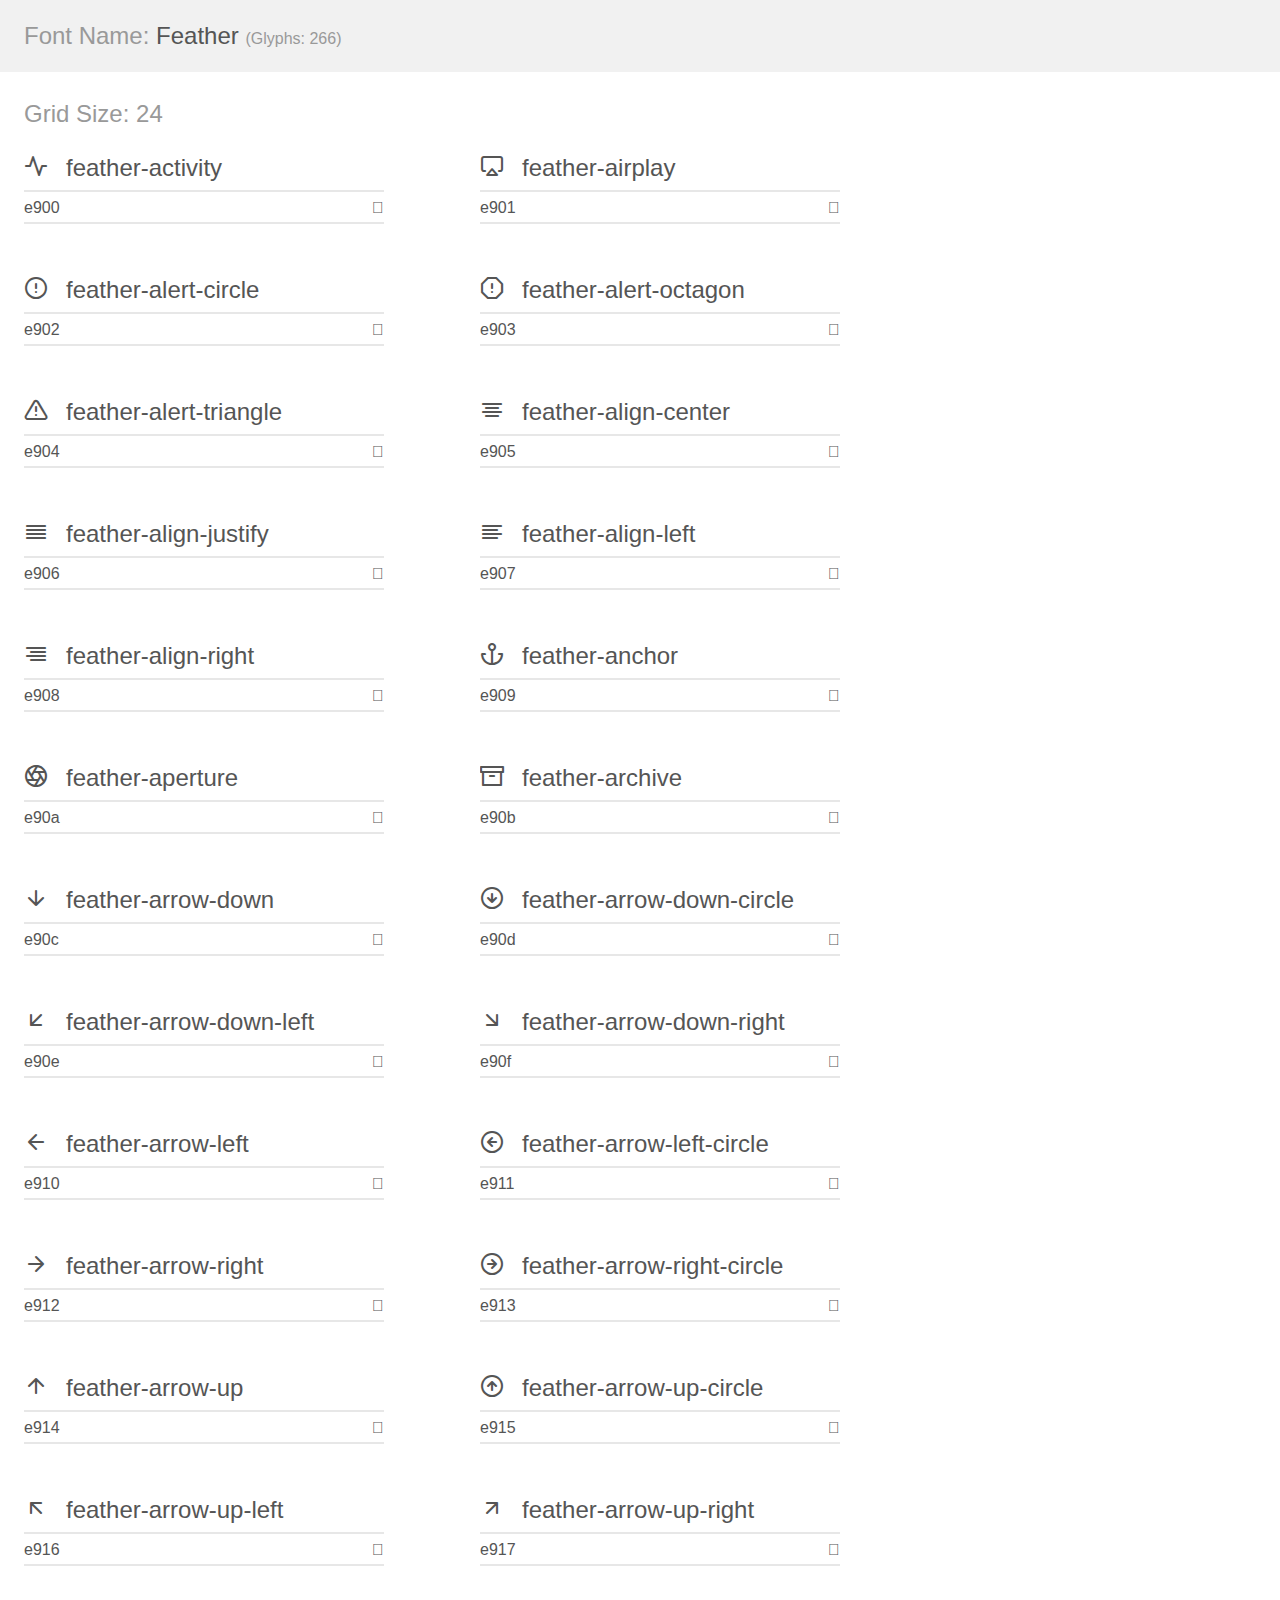
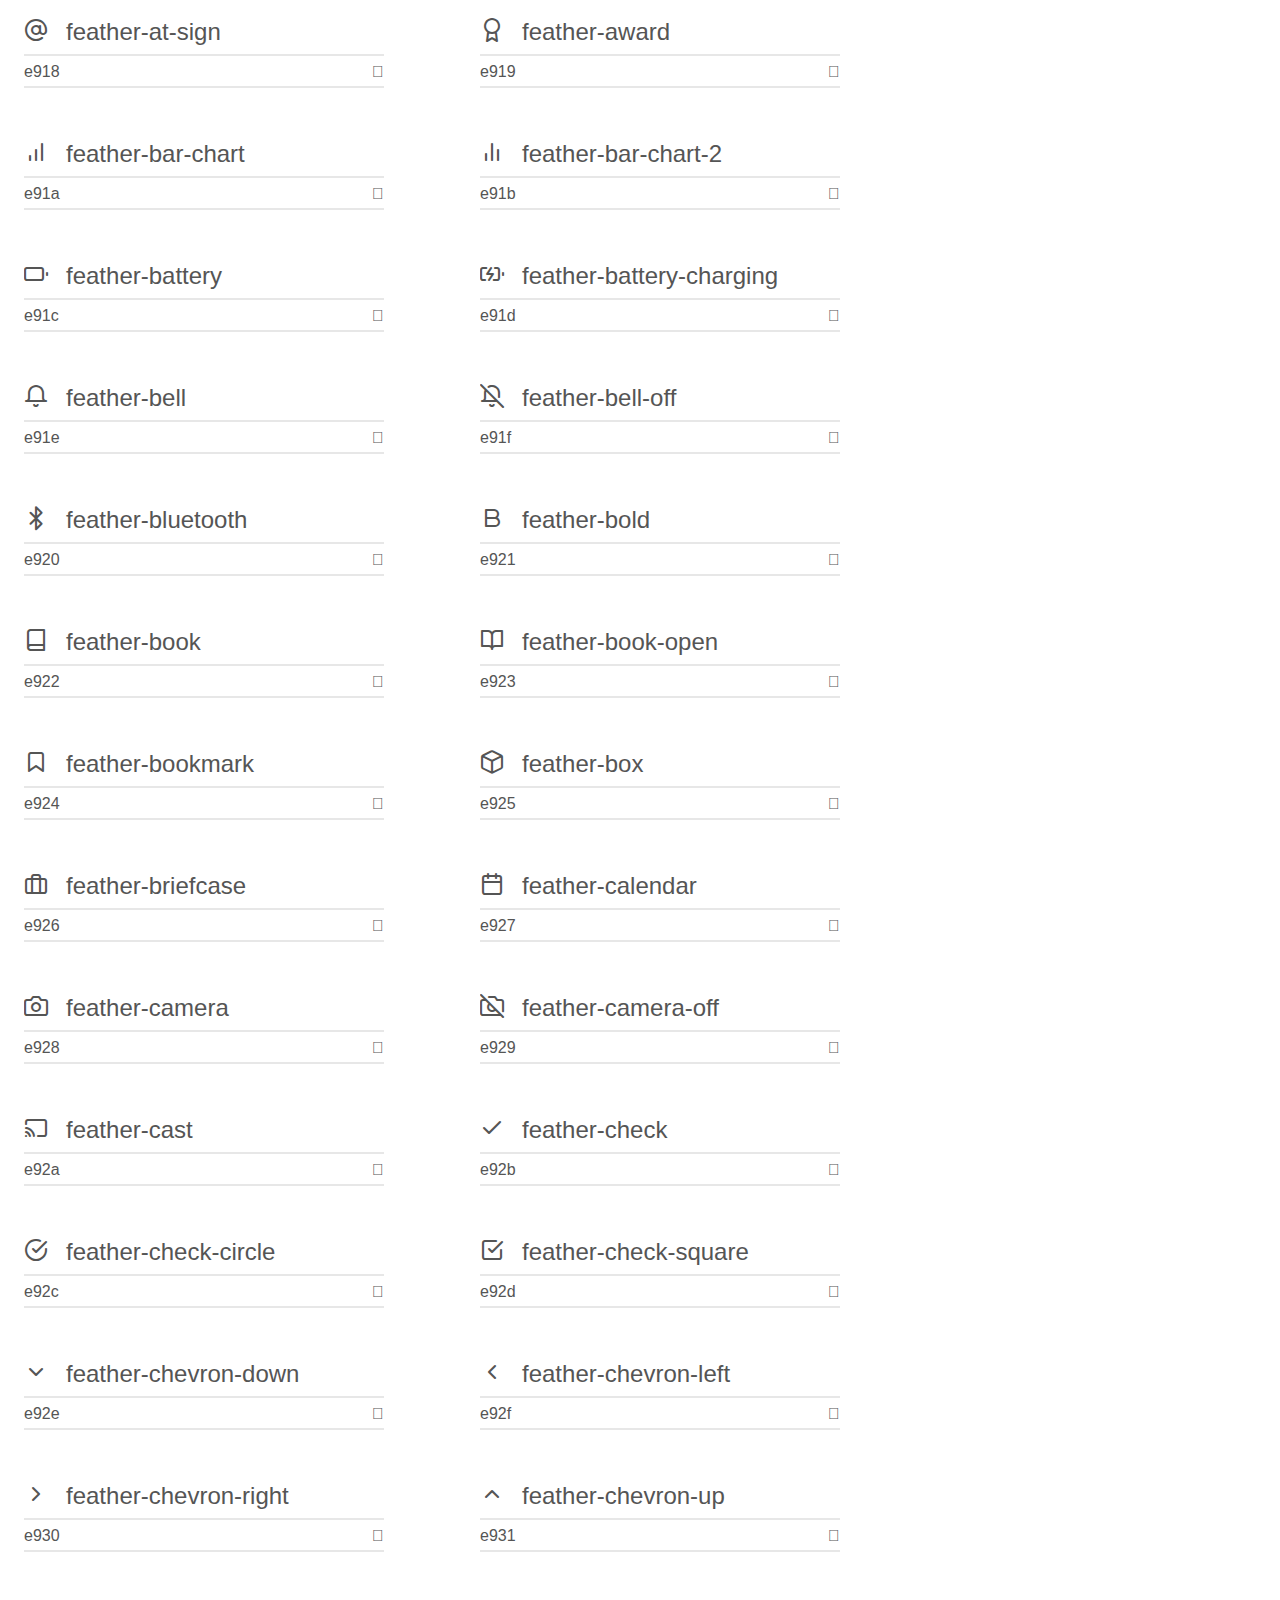
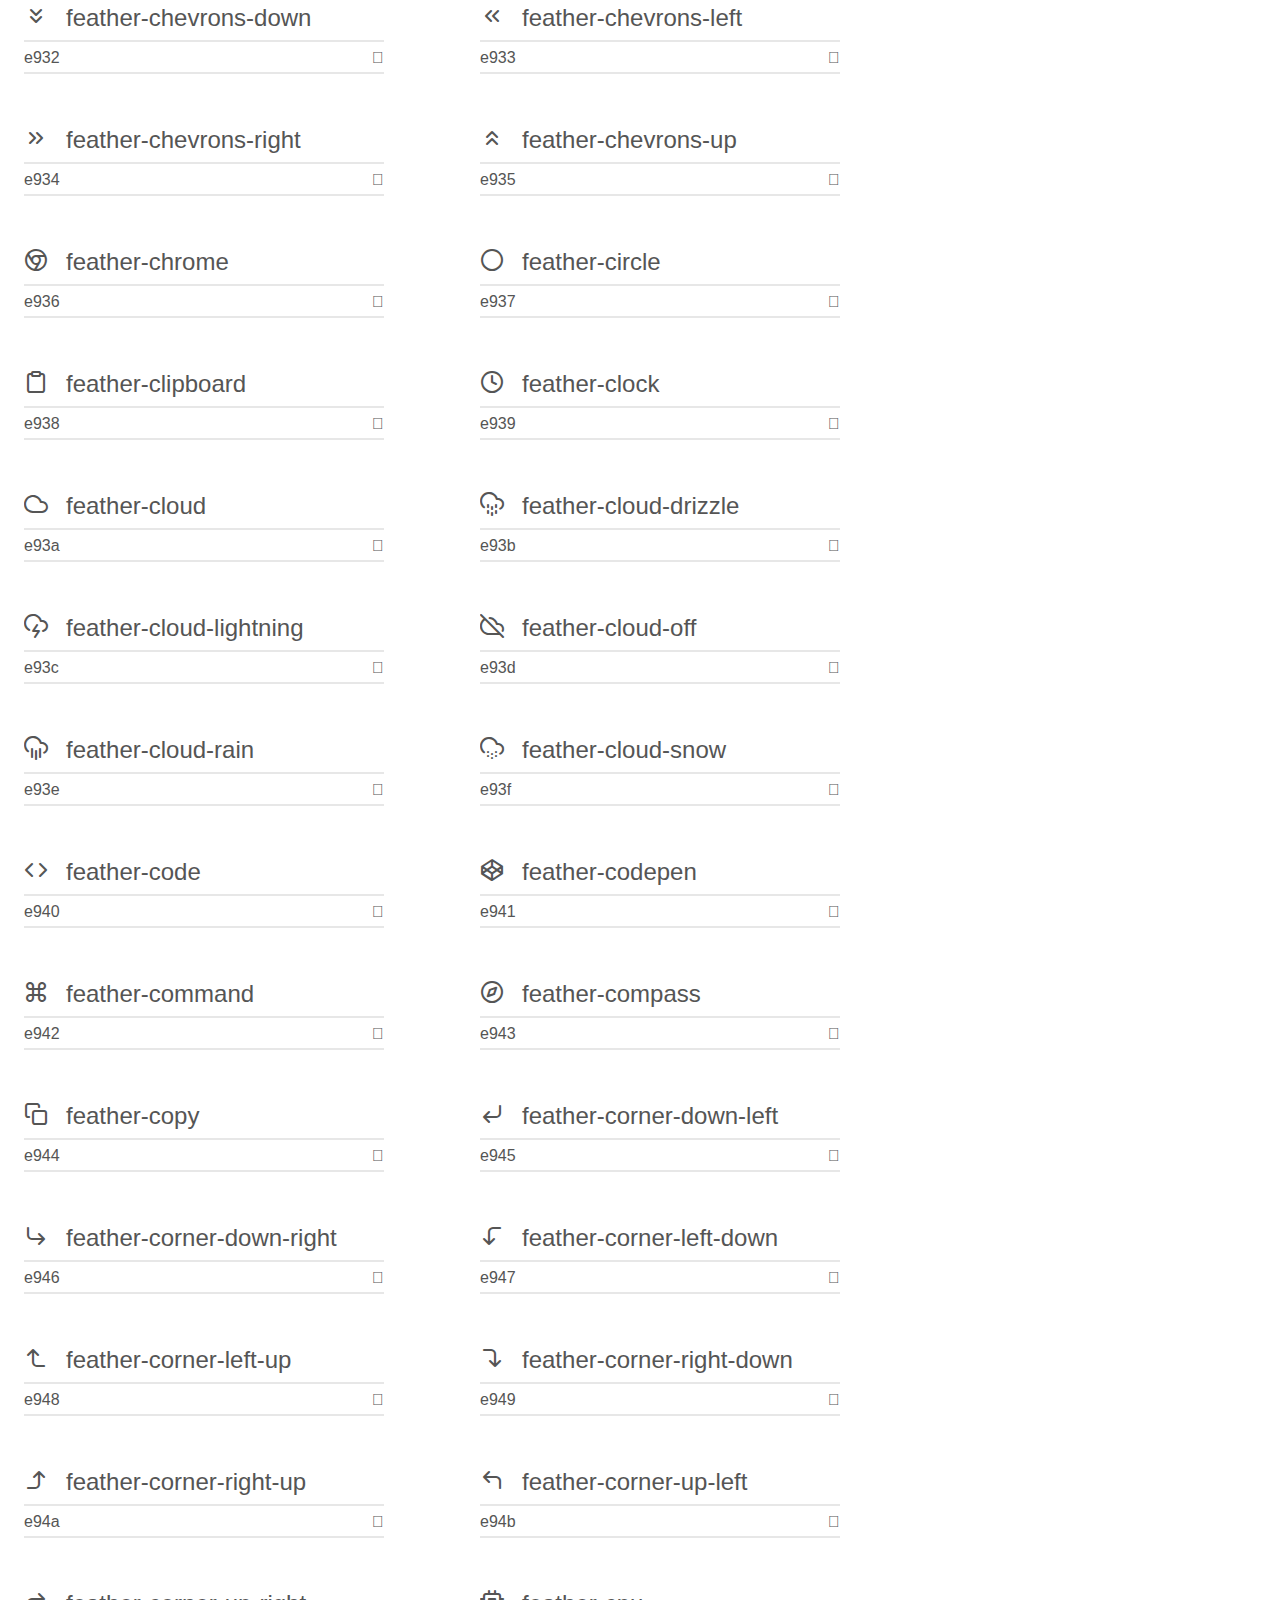
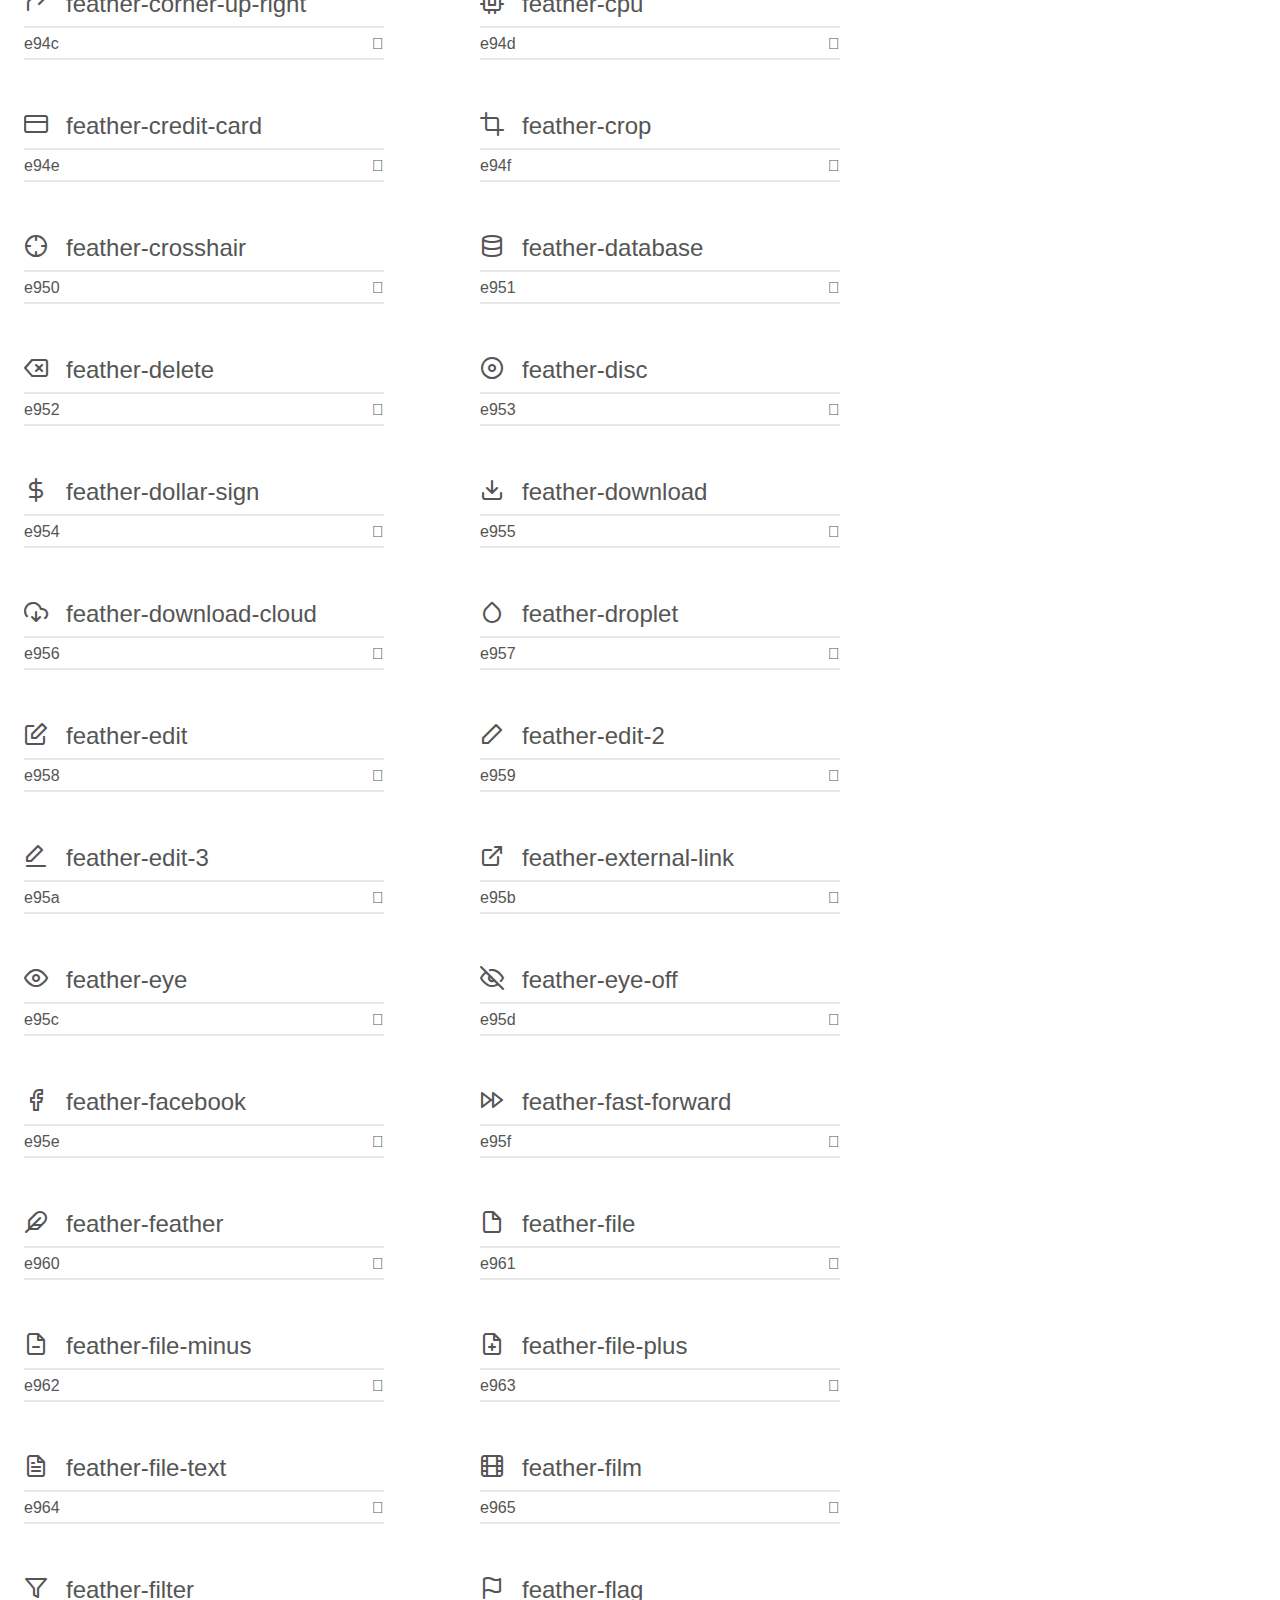
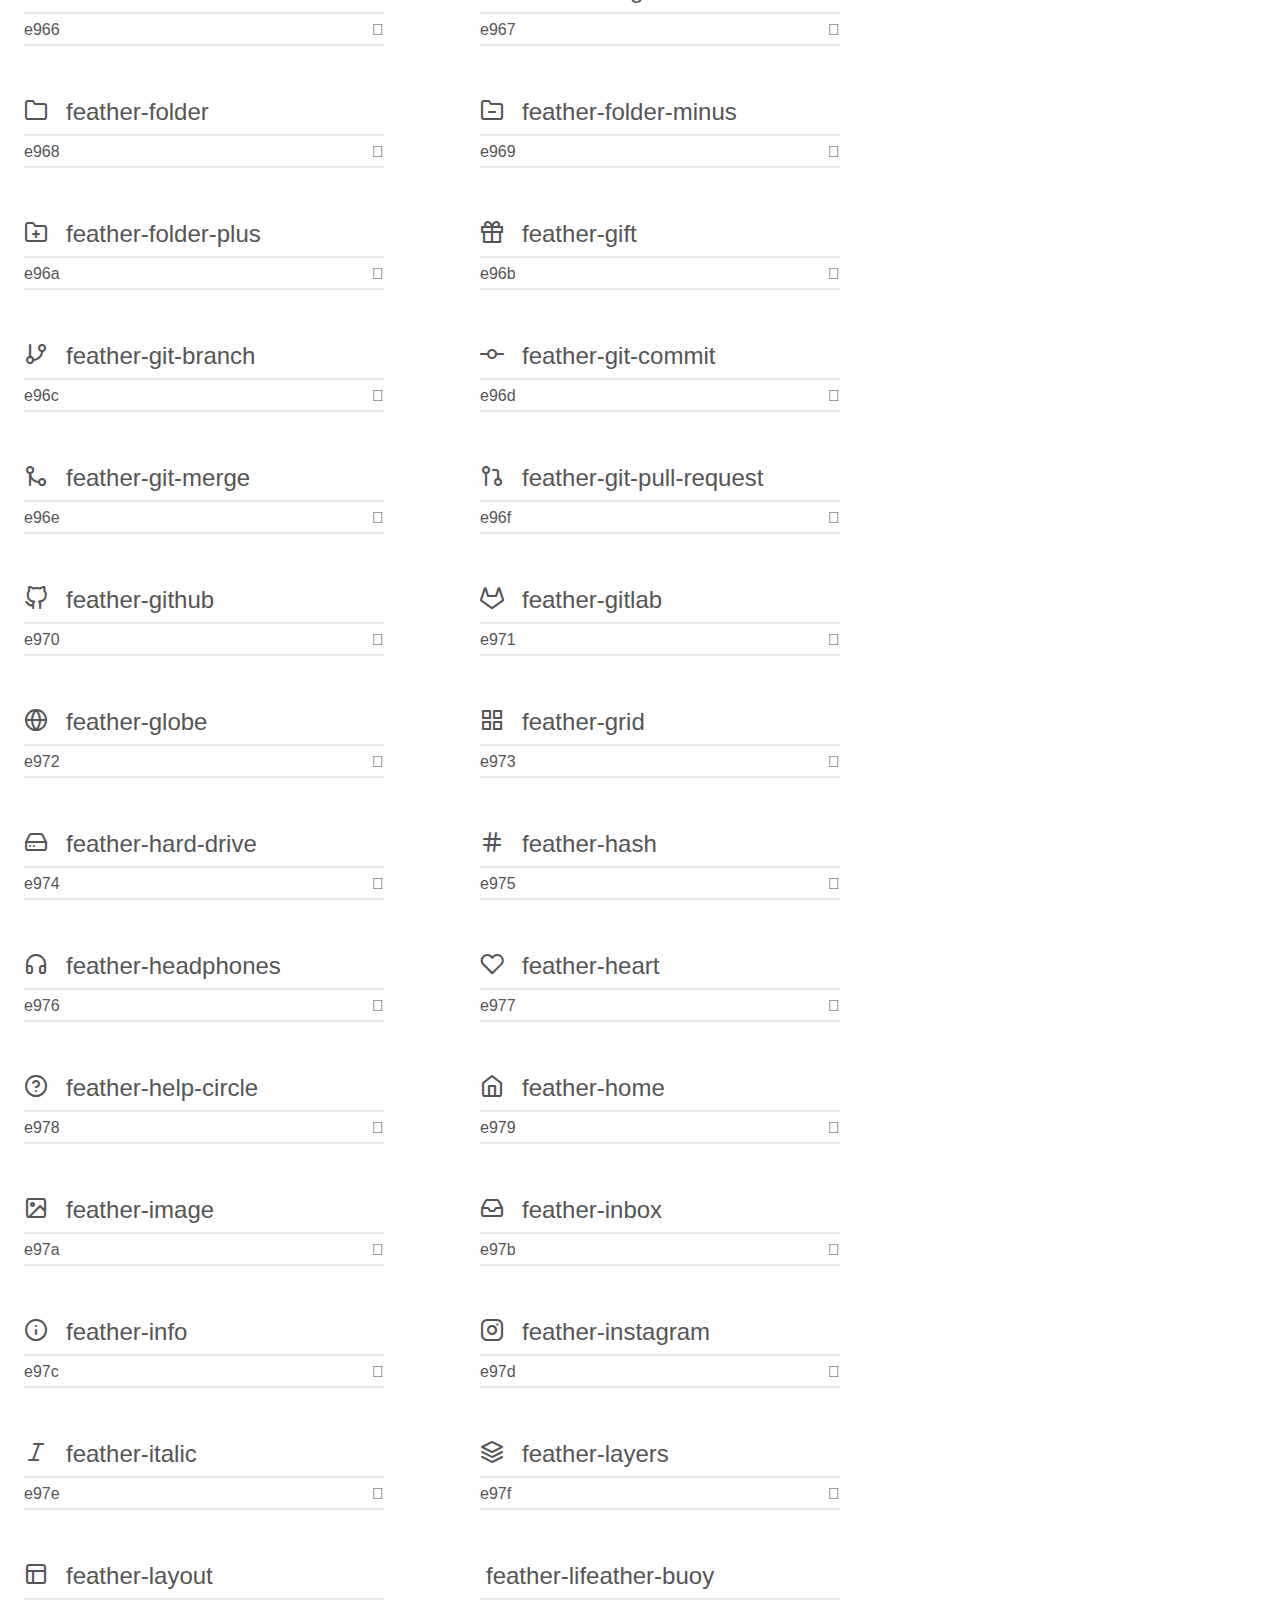
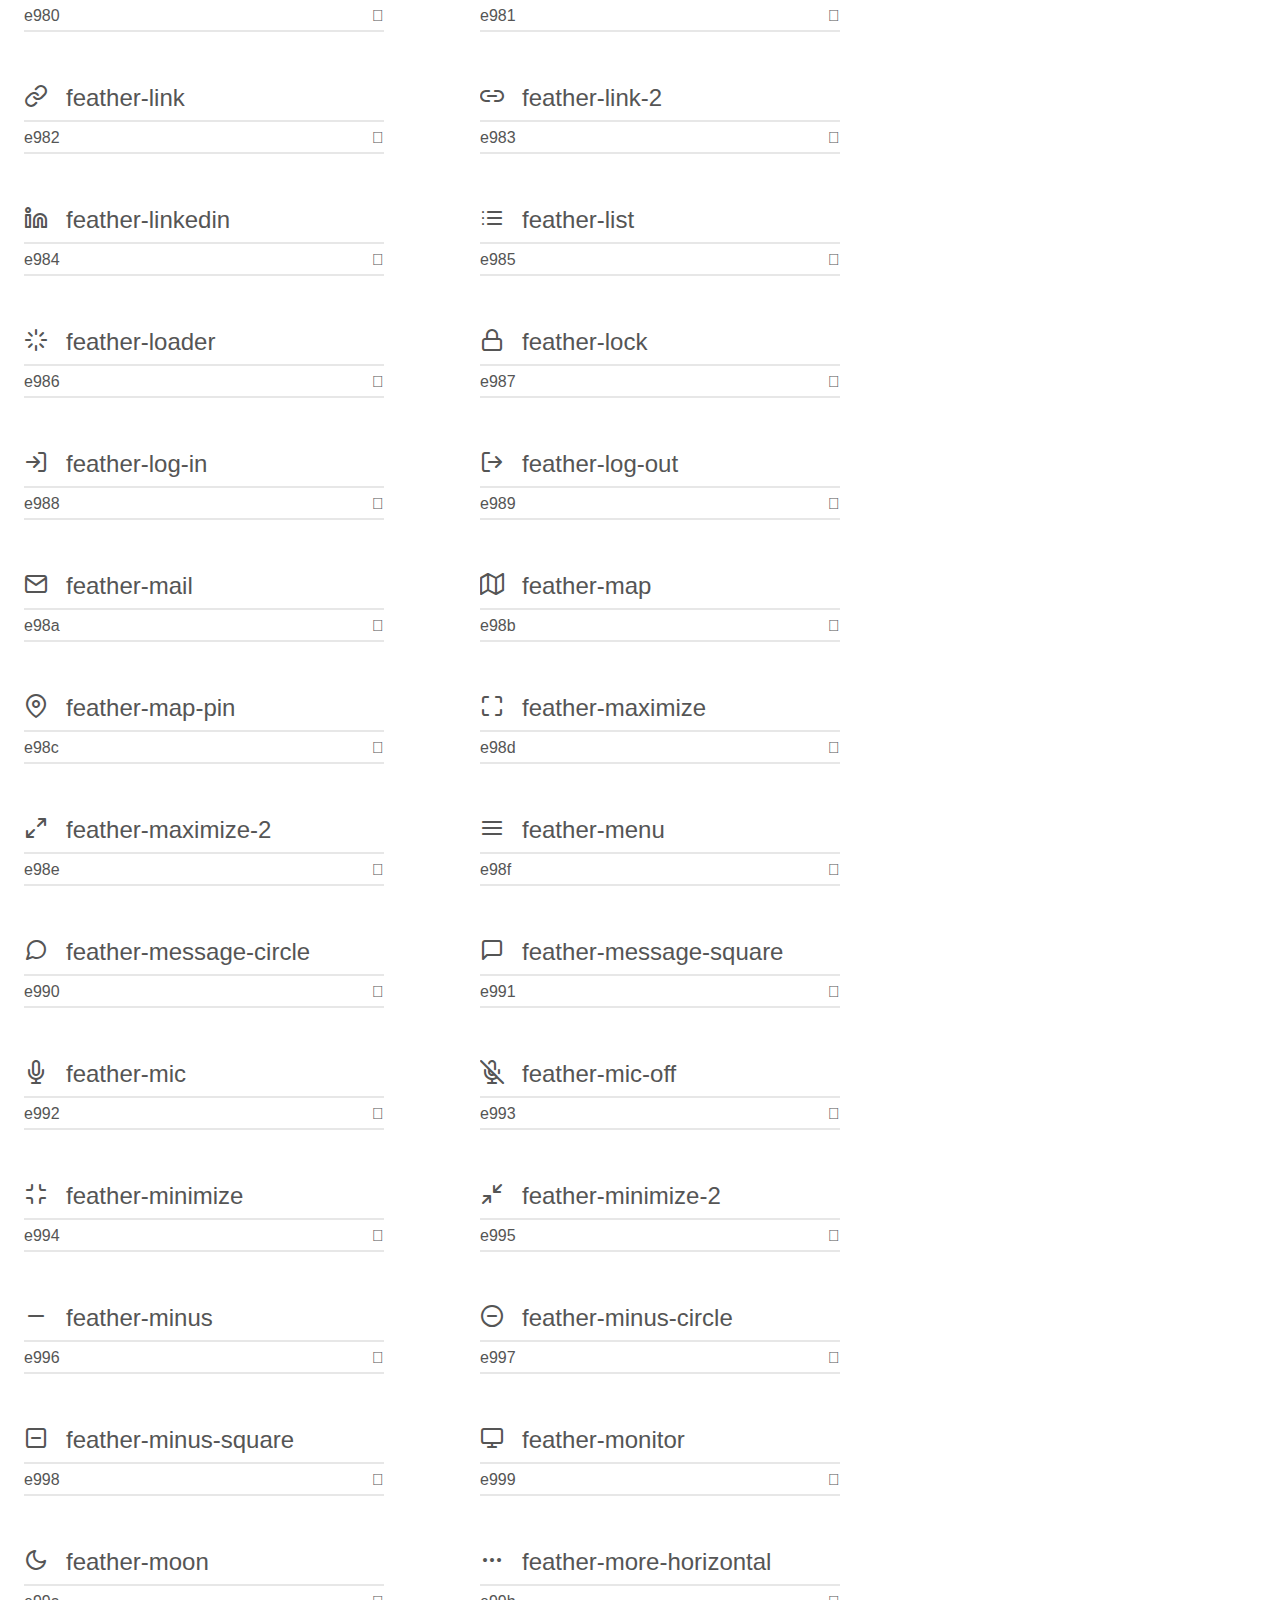
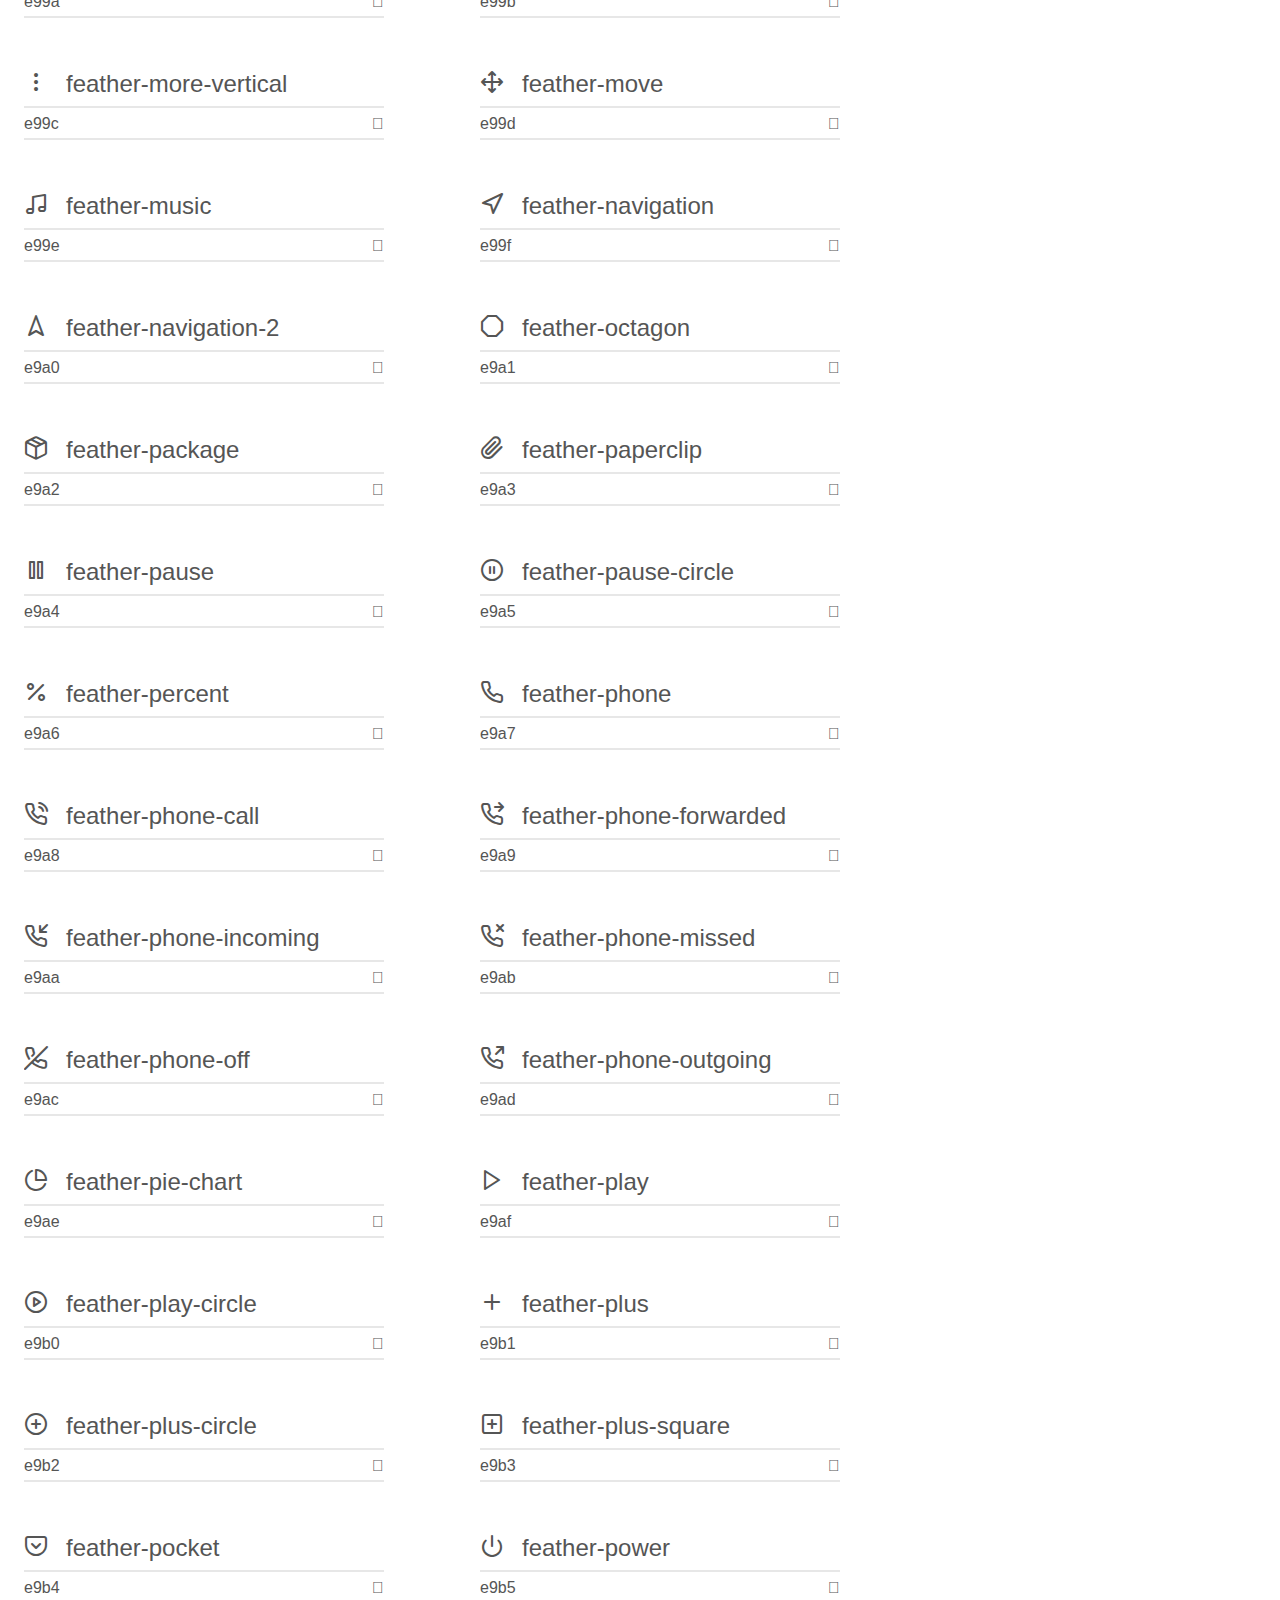
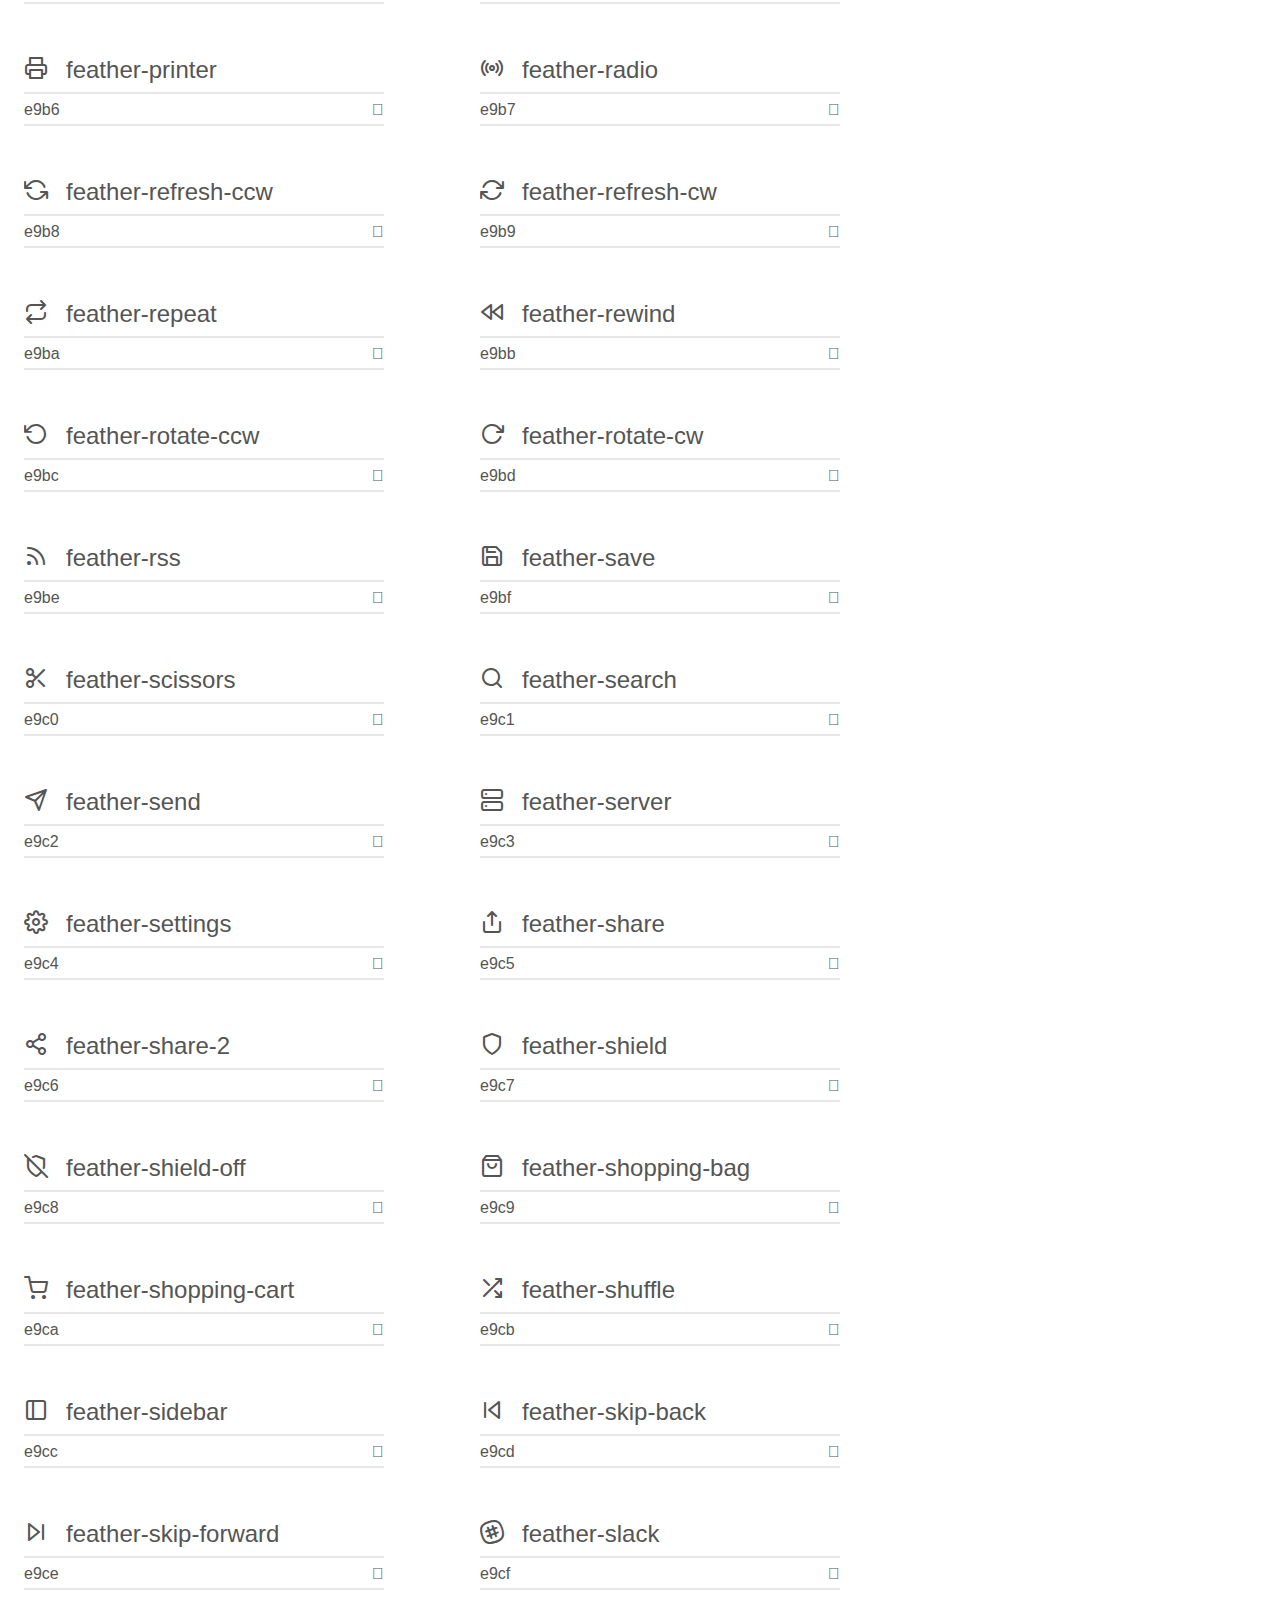
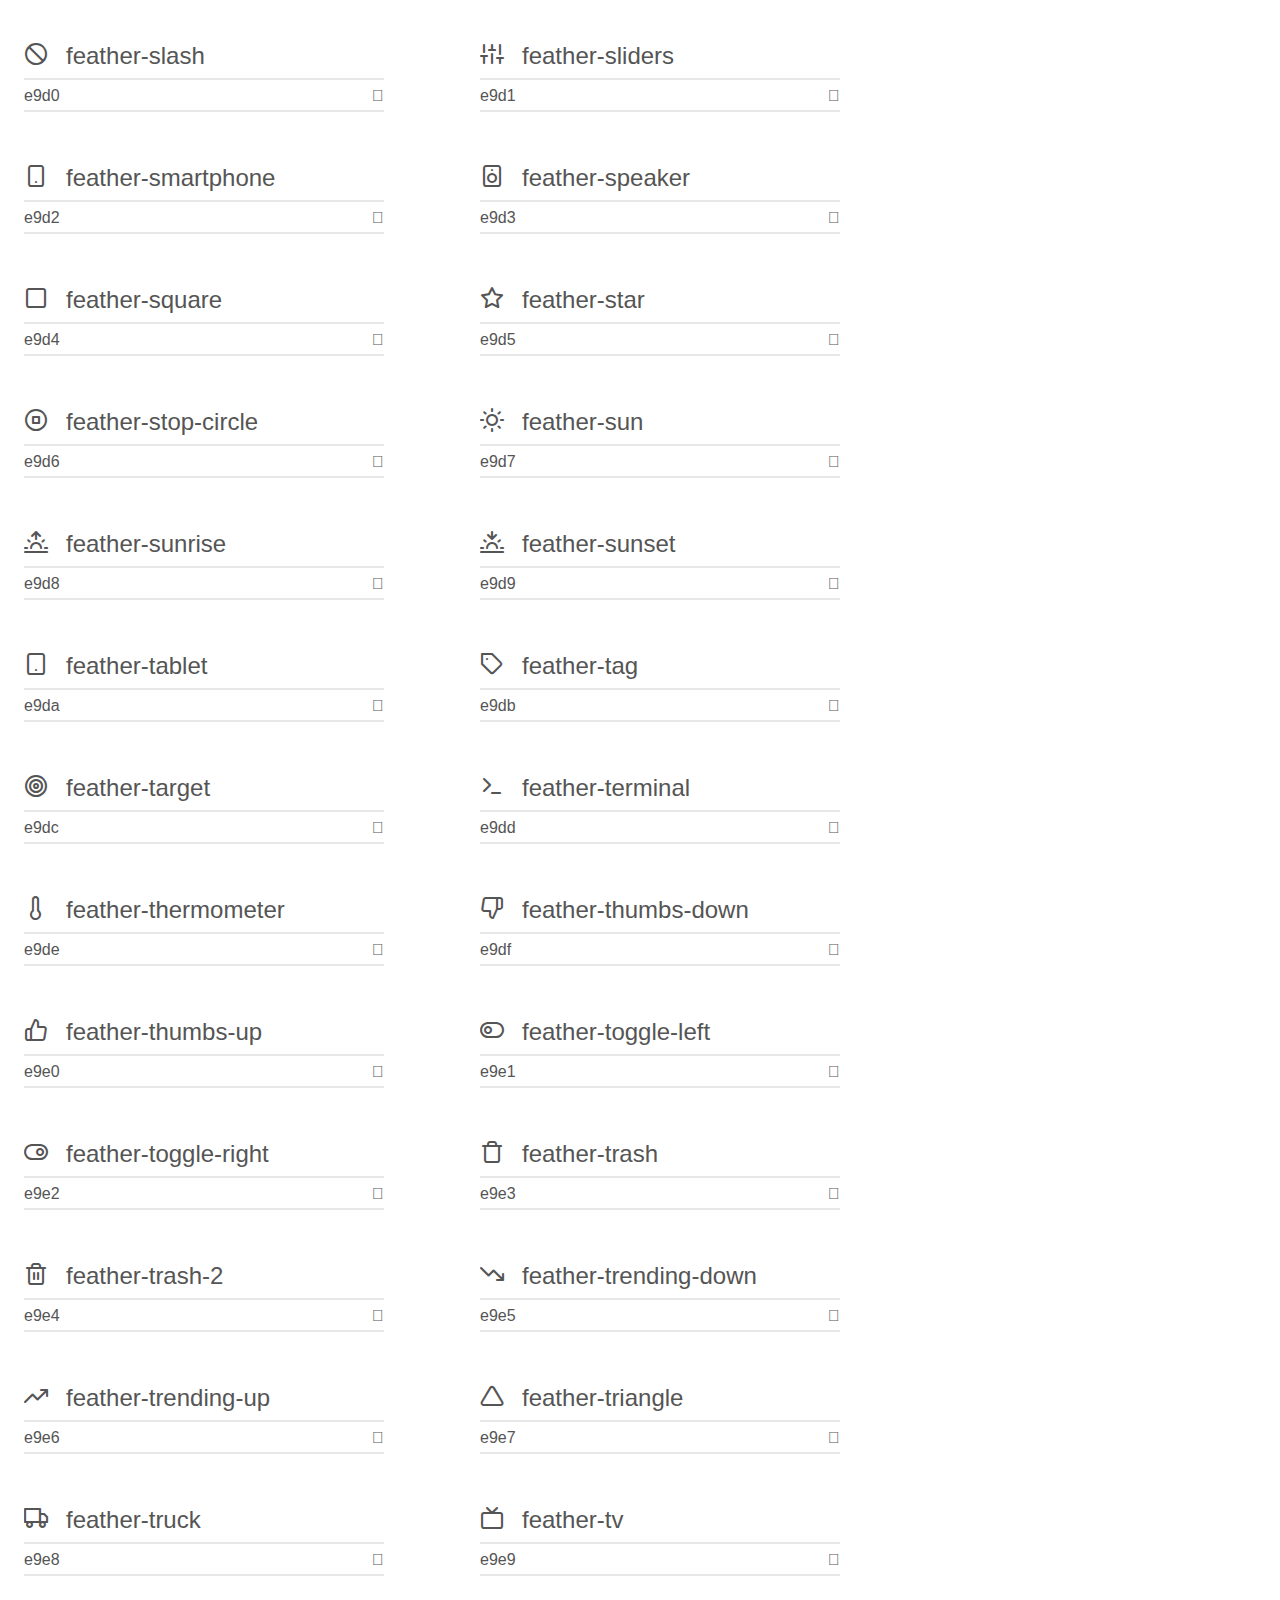
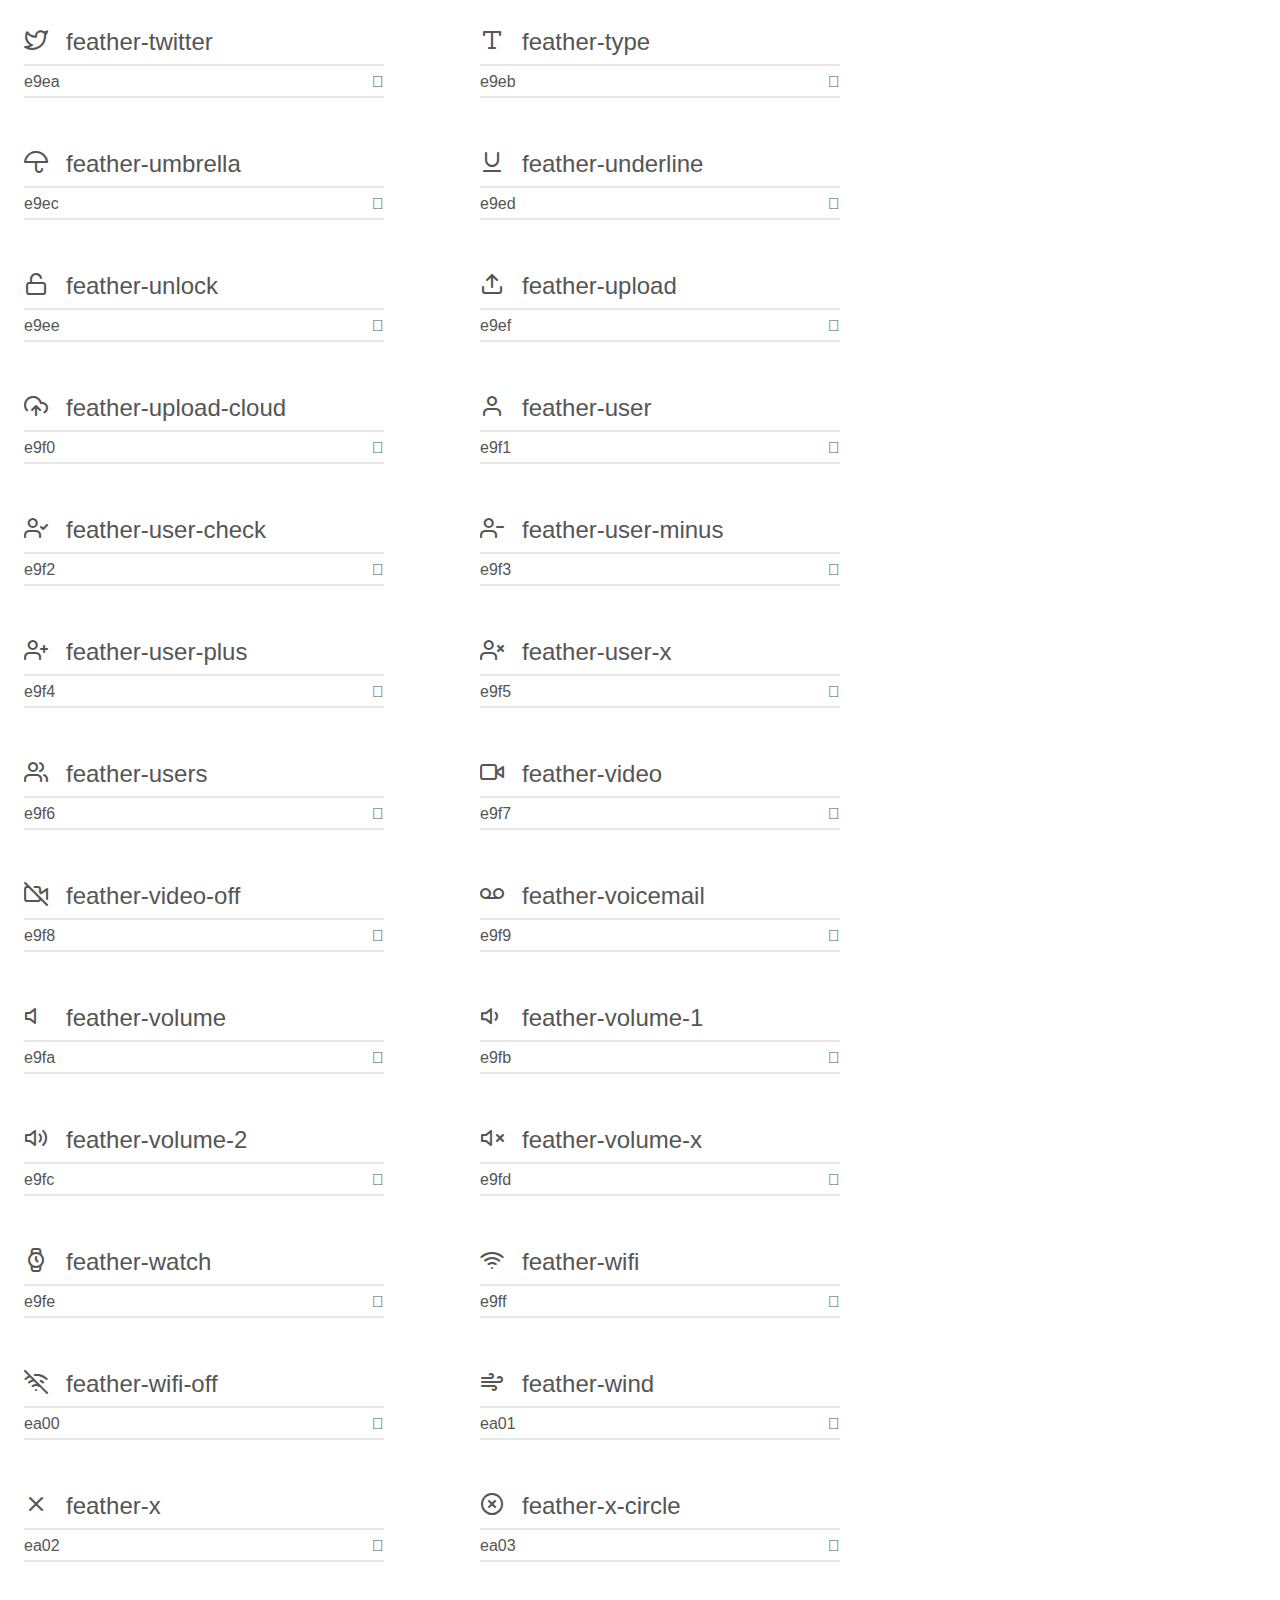
<file: vendor/feather-icons-web/index.html>
<!doctype html>
<html>
<head>
    <meta charset="utf-8">
    <title>IcoMoon Demo</title>
    <meta name="description" content="An Icon Font Generated By IcoMoon.io">
    <meta name="viewport" content="width=device-width, initial-scale=1">
    <link rel="stylesheet" href="demo.css">
    <link rel="stylesheet" href="feather.css"></head>
<body>
    <div class="bgc1 clearfix">
        <h1 class="mhmm mvm"><span class="fgc1">Font Name:</span> Feather <small class="fgc1">(Glyphs:&nbsp;266)</small></h1>
    </div>
    <div class="clearfix mhl ptl">
        <h1 class="mvm mtn fgc1">Grid Size: 24</h1>
        <div class="glyph fs1">
            <div class="clearfix bshadow0 pbs">
                <span class="feather-activity">

                </span>
                <span class="mls"> feather-activity</span>
            </div>
            <fieldset class="fs0 size1of1 clearfix hidden-false">
                <input type="text" readonly value="e900" class="unit size1of2" />
                <input type="text" maxlength="1" readonly value="&#xe900;" class="unitRight size1of2 talign-right" />
            </fieldset>
            <div class="fs0 bshadow0 clearfix hidden-true">
                <span class="unit pvs fgc1">liga: </span>
                <input type="text" readonly value="" class="liga unitRight" />
            </div>
        </div>
        <div class="glyph fs1">
            <div class="clearfix bshadow0 pbs">
                <span class="feather-airplay">

                </span>
                <span class="mls"> feather-airplay</span>
            </div>
            <fieldset class="fs0 size1of1 clearfix hidden-false">
                <input type="text" readonly value="e901" class="unit size1of2" />
                <input type="text" maxlength="1" readonly value="&#xe901;" class="unitRight size1of2 talign-right" />
            </fieldset>
            <div class="fs0 bshadow0 clearfix hidden-true">
                <span class="unit pvs fgc1">liga: </span>
                <input type="text" readonly value="" class="liga unitRight" />
            </div>
        </div>
        <div class="glyph fs1">
            <div class="clearfix bshadow0 pbs">
                <span class="feather-alert-circle">

                </span>
                <span class="mls"> feather-alert-circle</span>
            </div>
            <fieldset class="fs0 size1of1 clearfix hidden-false">
                <input type="text" readonly value="e902" class="unit size1of2" />
                <input type="text" maxlength="1" readonly value="&#xe902;" class="unitRight size1of2 talign-right" />
            </fieldset>
            <div class="fs0 bshadow0 clearfix hidden-true">
                <span class="unit pvs fgc1">liga: </span>
                <input type="text" readonly value="" class="liga unitRight" />
            </div>
        </div>
        <div class="glyph fs1">
            <div class="clearfix bshadow0 pbs">
                <span class="feather-alert-octagon">

                </span>
                <span class="mls"> feather-alert-octagon</span>
            </div>
            <fieldset class="fs0 size1of1 clearfix hidden-false">
                <input type="text" readonly value="e903" class="unit size1of2" />
                <input type="text" maxlength="1" readonly value="&#xe903;" class="unitRight size1of2 talign-right" />
            </fieldset>
            <div class="fs0 bshadow0 clearfix hidden-true">
                <span class="unit pvs fgc1">liga: </span>
                <input type="text" readonly value="" class="liga unitRight" />
            </div>
        </div>
        <div class="glyph fs1">
            <div class="clearfix bshadow0 pbs">
                <span class="feather-alert-triangle">

                </span>
                <span class="mls"> feather-alert-triangle</span>
            </div>
            <fieldset class="fs0 size1of1 clearfix hidden-false">
                <input type="text" readonly value="e904" class="unit size1of2" />
                <input type="text" maxlength="1" readonly value="&#xe904;" class="unitRight size1of2 talign-right" />
            </fieldset>
            <div class="fs0 bshadow0 clearfix hidden-true">
                <span class="unit pvs fgc1">liga: </span>
                <input type="text" readonly value="" class="liga unitRight" />
            </div>
        </div>
        <div class="glyph fs1">
            <div class="clearfix bshadow0 pbs">
                <span class="feather-align-center">

                </span>
                <span class="mls"> feather-align-center</span>
            </div>
            <fieldset class="fs0 size1of1 clearfix hidden-false">
                <input type="text" readonly value="e905" class="unit size1of2" />
                <input type="text" maxlength="1" readonly value="&#xe905;" class="unitRight size1of2 talign-right" />
            </fieldset>
            <div class="fs0 bshadow0 clearfix hidden-true">
                <span class="unit pvs fgc1">liga: </span>
                <input type="text" readonly value="" class="liga unitRight" />
            </div>
        </div>
        <div class="glyph fs1">
            <div class="clearfix bshadow0 pbs">
                <span class="feather-align-justify">

                </span>
                <span class="mls"> feather-align-justify</span>
            </div>
            <fieldset class="fs0 size1of1 clearfix hidden-false">
                <input type="text" readonly value="e906" class="unit size1of2" />
                <input type="text" maxlength="1" readonly value="&#xe906;" class="unitRight size1of2 talign-right" />
            </fieldset>
            <div class="fs0 bshadow0 clearfix hidden-true">
                <span class="unit pvs fgc1">liga: </span>
                <input type="text" readonly value="" class="liga unitRight" />
            </div>
        </div>
        <div class="glyph fs1">
            <div class="clearfix bshadow0 pbs">
                <span class="feather-align-left">

                </span>
                <span class="mls"> feather-align-left</span>
            </div>
            <fieldset class="fs0 size1of1 clearfix hidden-false">
                <input type="text" readonly value="e907" class="unit size1of2" />
                <input type="text" maxlength="1" readonly value="&#xe907;" class="unitRight size1of2 talign-right" />
            </fieldset>
            <div class="fs0 bshadow0 clearfix hidden-true">
                <span class="unit pvs fgc1">liga: </span>
                <input type="text" readonly value="" class="liga unitRight" />
            </div>
        </div>
        <div class="glyph fs1">
            <div class="clearfix bshadow0 pbs">
                <span class="feather-align-right">

                </span>
                <span class="mls"> feather-align-right</span>
            </div>
            <fieldset class="fs0 size1of1 clearfix hidden-false">
                <input type="text" readonly value="e908" class="unit size1of2" />
                <input type="text" maxlength="1" readonly value="&#xe908;" class="unitRight size1of2 talign-right" />
            </fieldset>
            <div class="fs0 bshadow0 clearfix hidden-true">
                <span class="unit pvs fgc1">liga: </span>
                <input type="text" readonly value="" class="liga unitRight" />
            </div>
        </div>
        <div class="glyph fs1">
            <div class="clearfix bshadow0 pbs">
                <span class="feather-anchor">

                </span>
                <span class="mls"> feather-anchor</span>
            </div>
            <fieldset class="fs0 size1of1 clearfix hidden-false">
                <input type="text" readonly value="e909" class="unit size1of2" />
                <input type="text" maxlength="1" readonly value="&#xe909;" class="unitRight size1of2 talign-right" />
            </fieldset>
            <div class="fs0 bshadow0 clearfix hidden-true">
                <span class="unit pvs fgc1">liga: </span>
                <input type="text" readonly value="" class="liga unitRight" />
            </div>
        </div>
        <div class="glyph fs1">
            <div class="clearfix bshadow0 pbs">
                <span class="feather-aperture">

                </span>
                <span class="mls"> feather-aperture</span>
            </div>
            <fieldset class="fs0 size1of1 clearfix hidden-false">
                <input type="text" readonly value="e90a" class="unit size1of2" />
                <input type="text" maxlength="1" readonly value="&#xe90a;" class="unitRight size1of2 talign-right" />
            </fieldset>
            <div class="fs0 bshadow0 clearfix hidden-true">
                <span class="unit pvs fgc1">liga: </span>
                <input type="text" readonly value="" class="liga unitRight" />
            </div>
        </div>
        <div class="glyph fs1">
            <div class="clearfix bshadow0 pbs">
                <span class="feather-archive">

                </span>
                <span class="mls"> feather-archive</span>
            </div>
            <fieldset class="fs0 size1of1 clearfix hidden-false">
                <input type="text" readonly value="e90b" class="unit size1of2" />
                <input type="text" maxlength="1" readonly value="&#xe90b;" class="unitRight size1of2 talign-right" />
            </fieldset>
            <div class="fs0 bshadow0 clearfix hidden-true">
                <span class="unit pvs fgc1">liga: </span>
                <input type="text" readonly value="" class="liga unitRight" />
            </div>
        </div>
        <div class="glyph fs1">
            <div class="clearfix bshadow0 pbs">
                <span class="feather-arrow-down">

                </span>
                <span class="mls"> feather-arrow-down</span>
            </div>
            <fieldset class="fs0 size1of1 clearfix hidden-false">
                <input type="text" readonly value="e90c" class="unit size1of2" />
                <input type="text" maxlength="1" readonly value="&#xe90c;" class="unitRight size1of2 talign-right" />
            </fieldset>
            <div class="fs0 bshadow0 clearfix hidden-true">
                <span class="unit pvs fgc1">liga: </span>
                <input type="text" readonly value="" class="liga unitRight" />
            </div>
        </div>
        <div class="glyph fs1">
            <div class="clearfix bshadow0 pbs">
                <span class="feather-arrow-down-circle">

                </span>
                <span class="mls"> feather-arrow-down-circle</span>
            </div>
            <fieldset class="fs0 size1of1 clearfix hidden-false">
                <input type="text" readonly value="e90d" class="unit size1of2" />
                <input type="text" maxlength="1" readonly value="&#xe90d;" class="unitRight size1of2 talign-right" />
            </fieldset>
            <div class="fs0 bshadow0 clearfix hidden-true">
                <span class="unit pvs fgc1">liga: </span>
                <input type="text" readonly value="" class="liga unitRight" />
            </div>
        </div>
        <div class="glyph fs1">
            <div class="clearfix bshadow0 pbs">
                <span class="feather-arrow-down-left">

                </span>
                <span class="mls"> feather-arrow-down-left</span>
            </div>
            <fieldset class="fs0 size1of1 clearfix hidden-false">
                <input type="text" readonly value="e90e" class="unit size1of2" />
                <input type="text" maxlength="1" readonly value="&#xe90e;" class="unitRight size1of2 talign-right" />
            </fieldset>
            <div class="fs0 bshadow0 clearfix hidden-true">
                <span class="unit pvs fgc1">liga: </span>
                <input type="text" readonly value="" class="liga unitRight" />
            </div>
        </div>
        <div class="glyph fs1">
            <div class="clearfix bshadow0 pbs">
                <span class="feather-arrow-down-right">

                </span>
                <span class="mls"> feather-arrow-down-right</span>
            </div>
            <fieldset class="fs0 size1of1 clearfix hidden-false">
                <input type="text" readonly value="e90f" class="unit size1of2" />
                <input type="text" maxlength="1" readonly value="&#xe90f;" class="unitRight size1of2 talign-right" />
            </fieldset>
            <div class="fs0 bshadow0 clearfix hidden-true">
                <span class="unit pvs fgc1">liga: </span>
                <input type="text" readonly value="" class="liga unitRight" />
            </div>
        </div>
        <div class="glyph fs1">
            <div class="clearfix bshadow0 pbs">
                <span class="feather-arrow-left">

                </span>
                <span class="mls"> feather-arrow-left</span>
            </div>
            <fieldset class="fs0 size1of1 clearfix hidden-false">
                <input type="text" readonly value="e910" class="unit size1of2" />
                <input type="text" maxlength="1" readonly value="&#xe910;" class="unitRight size1of2 talign-right" />
            </fieldset>
            <div class="fs0 bshadow0 clearfix hidden-true">
                <span class="unit pvs fgc1">liga: </span>
                <input type="text" readonly value="" class="liga unitRight" />
            </div>
        </div>
        <div class="glyph fs1">
            <div class="clearfix bshadow0 pbs">
                <span class="feather-arrow-left-circle">

                </span>
                <span class="mls"> feather-arrow-left-circle</span>
            </div>
            <fieldset class="fs0 size1of1 clearfix hidden-false">
                <input type="text" readonly value="e911" class="unit size1of2" />
                <input type="text" maxlength="1" readonly value="&#xe911;" class="unitRight size1of2 talign-right" />
            </fieldset>
            <div class="fs0 bshadow0 clearfix hidden-true">
                <span class="unit pvs fgc1">liga: </span>
                <input type="text" readonly value="" class="liga unitRight" />
            </div>
        </div>
        <div class="glyph fs1">
            <div class="clearfix bshadow0 pbs">
                <span class="feather-arrow-right">

                </span>
                <span class="mls"> feather-arrow-right</span>
            </div>
            <fieldset class="fs0 size1of1 clearfix hidden-false">
                <input type="text" readonly value="e912" class="unit size1of2" />
                <input type="text" maxlength="1" readonly value="&#xe912;" class="unitRight size1of2 talign-right" />
            </fieldset>
            <div class="fs0 bshadow0 clearfix hidden-true">
                <span class="unit pvs fgc1">liga: </span>
                <input type="text" readonly value="" class="liga unitRight" />
            </div>
        </div>
        <div class="glyph fs1">
            <div class="clearfix bshadow0 pbs">
                <span class="feather-arrow-right-circle">

                </span>
                <span class="mls"> feather-arrow-right-circle</span>
            </div>
            <fieldset class="fs0 size1of1 clearfix hidden-false">
                <input type="text" readonly value="e913" class="unit size1of2" />
                <input type="text" maxlength="1" readonly value="&#xe913;" class="unitRight size1of2 talign-right" />
            </fieldset>
            <div class="fs0 bshadow0 clearfix hidden-true">
                <span class="unit pvs fgc1">liga: </span>
                <input type="text" readonly value="" class="liga unitRight" />
            </div>
        </div>
        <div class="glyph fs1">
            <div class="clearfix bshadow0 pbs">
                <span class="feather-arrow-up">

                </span>
                <span class="mls"> feather-arrow-up</span>
            </div>
            <fieldset class="fs0 size1of1 clearfix hidden-false">
                <input type="text" readonly value="e914" class="unit size1of2" />
                <input type="text" maxlength="1" readonly value="&#xe914;" class="unitRight size1of2 talign-right" />
            </fieldset>
            <div class="fs0 bshadow0 clearfix hidden-true">
                <span class="unit pvs fgc1">liga: </span>
                <input type="text" readonly value="" class="liga unitRight" />
            </div>
        </div>
        <div class="glyph fs1">
            <div class="clearfix bshadow0 pbs">
                <span class="feather-arrow-up-circle">

                </span>
                <span class="mls"> feather-arrow-up-circle</span>
            </div>
            <fieldset class="fs0 size1of1 clearfix hidden-false">
                <input type="text" readonly value="e915" class="unit size1of2" />
                <input type="text" maxlength="1" readonly value="&#xe915;" class="unitRight size1of2 talign-right" />
            </fieldset>
            <div class="fs0 bshadow0 clearfix hidden-true">
                <span class="unit pvs fgc1">liga: </span>
                <input type="text" readonly value="" class="liga unitRight" />
            </div>
        </div>
        <div class="glyph fs1">
            <div class="clearfix bshadow0 pbs">
                <span class="feather-arrow-up-left">

                </span>
                <span class="mls"> feather-arrow-up-left</span>
            </div>
            <fieldset class="fs0 size1of1 clearfix hidden-false">
                <input type="text" readonly value="e916" class="unit size1of2" />
                <input type="text" maxlength="1" readonly value="&#xe916;" class="unitRight size1of2 talign-right" />
            </fieldset>
            <div class="fs0 bshadow0 clearfix hidden-true">
                <span class="unit pvs fgc1">liga: </span>
                <input type="text" readonly value="" class="liga unitRight" />
            </div>
        </div>
        <div class="glyph fs1">
            <div class="clearfix bshadow0 pbs">
                <span class="feather-arrow-up-right">

                </span>
                <span class="mls"> feather-arrow-up-right</span>
            </div>
            <fieldset class="fs0 size1of1 clearfix hidden-false">
                <input type="text" readonly value="e917" class="unit size1of2" />
                <input type="text" maxlength="1" readonly value="&#xe917;" class="unitRight size1of2 talign-right" />
            </fieldset>
            <div class="fs0 bshadow0 clearfix hidden-true">
                <span class="unit pvs fgc1">liga: </span>
                <input type="text" readonly value="" class="liga unitRight" />
            </div>
        </div>
        <div class="glyph fs1">
            <div class="clearfix bshadow0 pbs">
                <span class="feather-at-sign">

                </span>
                <span class="mls"> feather-at-sign</span>
            </div>
            <fieldset class="fs0 size1of1 clearfix hidden-false">
                <input type="text" readonly value="e918" class="unit size1of2" />
                <input type="text" maxlength="1" readonly value="&#xe918;" class="unitRight size1of2 talign-right" />
            </fieldset>
            <div class="fs0 bshadow0 clearfix hidden-true">
                <span class="unit pvs fgc1">liga: </span>
                <input type="text" readonly value="" class="liga unitRight" />
            </div>
        </div>
        <div class="glyph fs1">
            <div class="clearfix bshadow0 pbs">
                <span class="feather-award">

                </span>
                <span class="mls"> feather-award</span>
            </div>
            <fieldset class="fs0 size1of1 clearfix hidden-false">
                <input type="text" readonly value="e919" class="unit size1of2" />
                <input type="text" maxlength="1" readonly value="&#xe919;" class="unitRight size1of2 talign-right" />
            </fieldset>
            <div class="fs0 bshadow0 clearfix hidden-true">
                <span class="unit pvs fgc1">liga: </span>
                <input type="text" readonly value="" class="liga unitRight" />
            </div>
        </div>
        <div class="glyph fs1">
            <div class="clearfix bshadow0 pbs">
                <span class="feather-bar-chart">

                </span>
                <span class="mls"> feather-bar-chart</span>
            </div>
            <fieldset class="fs0 size1of1 clearfix hidden-false">
                <input type="text" readonly value="e91a" class="unit size1of2" />
                <input type="text" maxlength="1" readonly value="&#xe91a;" class="unitRight size1of2 talign-right" />
            </fieldset>
            <div class="fs0 bshadow0 clearfix hidden-true">
                <span class="unit pvs fgc1">liga: </span>
                <input type="text" readonly value="" class="liga unitRight" />
            </div>
        </div>
        <div class="glyph fs1">
            <div class="clearfix bshadow0 pbs">
                <span class="feather-bar-chart-2">

                </span>
                <span class="mls"> feather-bar-chart-2</span>
            </div>
            <fieldset class="fs0 size1of1 clearfix hidden-false">
                <input type="text" readonly value="e91b" class="unit size1of2" />
                <input type="text" maxlength="1" readonly value="&#xe91b;" class="unitRight size1of2 talign-right" />
            </fieldset>
            <div class="fs0 bshadow0 clearfix hidden-true">
                <span class="unit pvs fgc1">liga: </span>
                <input type="text" readonly value="" class="liga unitRight" />
            </div>
        </div>
        <div class="glyph fs1">
            <div class="clearfix bshadow0 pbs">
                <span class="feather-battery">

                </span>
                <span class="mls"> feather-battery</span>
            </div>
            <fieldset class="fs0 size1of1 clearfix hidden-false">
                <input type="text" readonly value="e91c" class="unit size1of2" />
                <input type="text" maxlength="1" readonly value="&#xe91c;" class="unitRight size1of2 talign-right" />
            </fieldset>
            <div class="fs0 bshadow0 clearfix hidden-true">
                <span class="unit pvs fgc1">liga: </span>
                <input type="text" readonly value="" class="liga unitRight" />
            </div>
        </div>
        <div class="glyph fs1">
            <div class="clearfix bshadow0 pbs">
                <span class="feather-battery-charging">

                </span>
                <span class="mls"> feather-battery-charging</span>
            </div>
            <fieldset class="fs0 size1of1 clearfix hidden-false">
                <input type="text" readonly value="e91d" class="unit size1of2" />
                <input type="text" maxlength="1" readonly value="&#xe91d;" class="unitRight size1of2 talign-right" />
            </fieldset>
            <div class="fs0 bshadow0 clearfix hidden-true">
                <span class="unit pvs fgc1">liga: </span>
                <input type="text" readonly value="" class="liga unitRight" />
            </div>
        </div>
        <div class="glyph fs1">
            <div class="clearfix bshadow0 pbs">
                <span class="feather-bell">

                </span>
                <span class="mls"> feather-bell</span>
            </div>
            <fieldset class="fs0 size1of1 clearfix hidden-false">
                <input type="text" readonly value="e91e" class="unit size1of2" />
                <input type="text" maxlength="1" readonly value="&#xe91e;" class="unitRight size1of2 talign-right" />
            </fieldset>
            <div class="fs0 bshadow0 clearfix hidden-true">
                <span class="unit pvs fgc1">liga: </span>
                <input type="text" readonly value="" class="liga unitRight" />
            </div>
        </div>
        <div class="glyph fs1">
            <div class="clearfix bshadow0 pbs">
                <span class="feather-bell-off">

                </span>
                <span class="mls"> feather-bell-off</span>
            </div>
            <fieldset class="fs0 size1of1 clearfix hidden-false">
                <input type="text" readonly value="e91f" class="unit size1of2" />
                <input type="text" maxlength="1" readonly value="&#xe91f;" class="unitRight size1of2 talign-right" />
            </fieldset>
            <div class="fs0 bshadow0 clearfix hidden-true">
                <span class="unit pvs fgc1">liga: </span>
                <input type="text" readonly value="" class="liga unitRight" />
            </div>
        </div>
        <div class="glyph fs1">
            <div class="clearfix bshadow0 pbs">
                <span class="feather-bluetooth">

                </span>
                <span class="mls"> feather-bluetooth</span>
            </div>
            <fieldset class="fs0 size1of1 clearfix hidden-false">
                <input type="text" readonly value="e920" class="unit size1of2" />
                <input type="text" maxlength="1" readonly value="&#xe920;" class="unitRight size1of2 talign-right" />
            </fieldset>
            <div class="fs0 bshadow0 clearfix hidden-true">
                <span class="unit pvs fgc1">liga: </span>
                <input type="text" readonly value="" class="liga unitRight" />
            </div>
        </div>
        <div class="glyph fs1">
            <div class="clearfix bshadow0 pbs">
                <span class="feather-bold">

                </span>
                <span class="mls"> feather-bold</span>
            </div>
            <fieldset class="fs0 size1of1 clearfix hidden-false">
                <input type="text" readonly value="e921" class="unit size1of2" />
                <input type="text" maxlength="1" readonly value="&#xe921;" class="unitRight size1of2 talign-right" />
            </fieldset>
            <div class="fs0 bshadow0 clearfix hidden-true">
                <span class="unit pvs fgc1">liga: </span>
                <input type="text" readonly value="" class="liga unitRight" />
            </div>
        </div>
        <div class="glyph fs1">
            <div class="clearfix bshadow0 pbs">
                <span class="feather-book">

                </span>
                <span class="mls"> feather-book</span>
            </div>
            <fieldset class="fs0 size1of1 clearfix hidden-false">
                <input type="text" readonly value="e922" class="unit size1of2" />
                <input type="text" maxlength="1" readonly value="&#xe922;" class="unitRight size1of2 talign-right" />
            </fieldset>
            <div class="fs0 bshadow0 clearfix hidden-true">
                <span class="unit pvs fgc1">liga: </span>
                <input type="text" readonly value="" class="liga unitRight" />
            </div>
        </div>
        <div class="glyph fs1">
            <div class="clearfix bshadow0 pbs">
                <span class="feather-book-open">

                </span>
                <span class="mls"> feather-book-open</span>
            </div>
            <fieldset class="fs0 size1of1 clearfix hidden-false">
                <input type="text" readonly value="e923" class="unit size1of2" />
                <input type="text" maxlength="1" readonly value="&#xe923;" class="unitRight size1of2 talign-right" />
            </fieldset>
            <div class="fs0 bshadow0 clearfix hidden-true">
                <span class="unit pvs fgc1">liga: </span>
                <input type="text" readonly value="" class="liga unitRight" />
            </div>
        </div>
        <div class="glyph fs1">
            <div class="clearfix bshadow0 pbs">
                <span class="feather-bookmark">

                </span>
                <span class="mls"> feather-bookmark</span>
            </div>
            <fieldset class="fs0 size1of1 clearfix hidden-false">
                <input type="text" readonly value="e924" class="unit size1of2" />
                <input type="text" maxlength="1" readonly value="&#xe924;" class="unitRight size1of2 talign-right" />
            </fieldset>
            <div class="fs0 bshadow0 clearfix hidden-true">
                <span class="unit pvs fgc1">liga: </span>
                <input type="text" readonly value="" class="liga unitRight" />
            </div>
        </div>
        <div class="glyph fs1">
            <div class="clearfix bshadow0 pbs">
                <span class="feather-box">

                </span>
                <span class="mls"> feather-box</span>
            </div>
            <fieldset class="fs0 size1of1 clearfix hidden-false">
                <input type="text" readonly value="e925" class="unit size1of2" />
                <input type="text" maxlength="1" readonly value="&#xe925;" class="unitRight size1of2 talign-right" />
            </fieldset>
            <div class="fs0 bshadow0 clearfix hidden-true">
                <span class="unit pvs fgc1">liga: </span>
                <input type="text" readonly value="" class="liga unitRight" />
            </div>
        </div>
        <div class="glyph fs1">
            <div class="clearfix bshadow0 pbs">
                <span class="feather-briefcase">

                </span>
                <span class="mls"> feather-briefcase</span>
            </div>
            <fieldset class="fs0 size1of1 clearfix hidden-false">
                <input type="text" readonly value="e926" class="unit size1of2" />
                <input type="text" maxlength="1" readonly value="&#xe926;" class="unitRight size1of2 talign-right" />
            </fieldset>
            <div class="fs0 bshadow0 clearfix hidden-true">
                <span class="unit pvs fgc1">liga: </span>
                <input type="text" readonly value="" class="liga unitRight" />
            </div>
        </div>
        <div class="glyph fs1">
            <div class="clearfix bshadow0 pbs">
                <span class="feather-calendar">

                </span>
                <span class="mls"> feather-calendar</span>
            </div>
            <fieldset class="fs0 size1of1 clearfix hidden-false">
                <input type="text" readonly value="e927" class="unit size1of2" />
                <input type="text" maxlength="1" readonly value="&#xe927;" class="unitRight size1of2 talign-right" />
            </fieldset>
            <div class="fs0 bshadow0 clearfix hidden-true">
                <span class="unit pvs fgc1">liga: </span>
                <input type="text" readonly value="" class="liga unitRight" />
            </div>
        </div>
        <div class="glyph fs1">
            <div class="clearfix bshadow0 pbs">
                <span class="feather-camera">

                </span>
                <span class="mls"> feather-camera</span>
            </div>
            <fieldset class="fs0 size1of1 clearfix hidden-false">
                <input type="text" readonly value="e928" class="unit size1of2" />
                <input type="text" maxlength="1" readonly value="&#xe928;" class="unitRight size1of2 talign-right" />
            </fieldset>
            <div class="fs0 bshadow0 clearfix hidden-true">
                <span class="unit pvs fgc1">liga: </span>
                <input type="text" readonly value="" class="liga unitRight" />
            </div>
        </div>
        <div class="glyph fs1">
            <div class="clearfix bshadow0 pbs">
                <span class="feather-camera-off">

                </span>
                <span class="mls"> feather-camera-off</span>
            </div>
            <fieldset class="fs0 size1of1 clearfix hidden-false">
                <input type="text" readonly value="e929" class="unit size1of2" />
                <input type="text" maxlength="1" readonly value="&#xe929;" class="unitRight size1of2 talign-right" />
            </fieldset>
            <div class="fs0 bshadow0 clearfix hidden-true">
                <span class="unit pvs fgc1">liga: </span>
                <input type="text" readonly value="" class="liga unitRight" />
            </div>
        </div>
        <div class="glyph fs1">
            <div class="clearfix bshadow0 pbs">
                <span class="feather-cast">

                </span>
                <span class="mls"> feather-cast</span>
            </div>
            <fieldset class="fs0 size1of1 clearfix hidden-false">
                <input type="text" readonly value="e92a" class="unit size1of2" />
                <input type="text" maxlength="1" readonly value="&#xe92a;" class="unitRight size1of2 talign-right" />
            </fieldset>
            <div class="fs0 bshadow0 clearfix hidden-true">
                <span class="unit pvs fgc1">liga: </span>
                <input type="text" readonly value="" class="liga unitRight" />
            </div>
        </div>
        <div class="glyph fs1">
            <div class="clearfix bshadow0 pbs">
                <span class="feather-check">

                </span>
                <span class="mls"> feather-check</span>
            </div>
            <fieldset class="fs0 size1of1 clearfix hidden-false">
                <input type="text" readonly value="e92b" class="unit size1of2" />
                <input type="text" maxlength="1" readonly value="&#xe92b;" class="unitRight size1of2 talign-right" />
            </fieldset>
            <div class="fs0 bshadow0 clearfix hidden-true">
                <span class="unit pvs fgc1">liga: </span>
                <input type="text" readonly value="" class="liga unitRight" />
            </div>
        </div>
        <div class="glyph fs1">
            <div class="clearfix bshadow0 pbs">
                <span class="feather-check-circle">

                </span>
                <span class="mls"> feather-check-circle</span>
            </div>
            <fieldset class="fs0 size1of1 clearfix hidden-false">
                <input type="text" readonly value="e92c" class="unit size1of2" />
                <input type="text" maxlength="1" readonly value="&#xe92c;" class="unitRight size1of2 talign-right" />
            </fieldset>
            <div class="fs0 bshadow0 clearfix hidden-true">
                <span class="unit pvs fgc1">liga: </span>
                <input type="text" readonly value="" class="liga unitRight" />
            </div>
        </div>
        <div class="glyph fs1">
            <div class="clearfix bshadow0 pbs">
                <span class="feather-check-square">

                </span>
                <span class="mls"> feather-check-square</span>
            </div>
            <fieldset class="fs0 size1of1 clearfix hidden-false">
                <input type="text" readonly value="e92d" class="unit size1of2" />
                <input type="text" maxlength="1" readonly value="&#xe92d;" class="unitRight size1of2 talign-right" />
            </fieldset>
            <div class="fs0 bshadow0 clearfix hidden-true">
                <span class="unit pvs fgc1">liga: </span>
                <input type="text" readonly value="" class="liga unitRight" />
            </div>
        </div>
        <div class="glyph fs1">
            <div class="clearfix bshadow0 pbs">
                <span class="feather-chevron-down">

                </span>
                <span class="mls"> feather-chevron-down</span>
            </div>
            <fieldset class="fs0 size1of1 clearfix hidden-false">
                <input type="text" readonly value="e92e" class="unit size1of2" />
                <input type="text" maxlength="1" readonly value="&#xe92e;" class="unitRight size1of2 talign-right" />
            </fieldset>
            <div class="fs0 bshadow0 clearfix hidden-true">
                <span class="unit pvs fgc1">liga: </span>
                <input type="text" readonly value="" class="liga unitRight" />
            </div>
        </div>
        <div class="glyph fs1">
            <div class="clearfix bshadow0 pbs">
                <span class="feather-chevron-left">

                </span>
                <span class="mls"> feather-chevron-left</span>
            </div>
            <fieldset class="fs0 size1of1 clearfix hidden-false">
                <input type="text" readonly value="e92f" class="unit size1of2" />
                <input type="text" maxlength="1" readonly value="&#xe92f;" class="unitRight size1of2 talign-right" />
            </fieldset>
            <div class="fs0 bshadow0 clearfix hidden-true">
                <span class="unit pvs fgc1">liga: </span>
                <input type="text" readonly value="" class="liga unitRight" />
            </div>
        </div>
        <div class="glyph fs1">
            <div class="clearfix bshadow0 pbs">
                <span class="feather-chevron-right">

                </span>
                <span class="mls"> feather-chevron-right</span>
            </div>
            <fieldset class="fs0 size1of1 clearfix hidden-false">
                <input type="text" readonly value="e930" class="unit size1of2" />
                <input type="text" maxlength="1" readonly value="&#xe930;" class="unitRight size1of2 talign-right" />
            </fieldset>
            <div class="fs0 bshadow0 clearfix hidden-true">
                <span class="unit pvs fgc1">liga: </span>
                <input type="text" readonly value="" class="liga unitRight" />
            </div>
        </div>
        <div class="glyph fs1">
            <div class="clearfix bshadow0 pbs">
                <span class="feather-chevron-up">

                </span>
                <span class="mls"> feather-chevron-up</span>
            </div>
            <fieldset class="fs0 size1of1 clearfix hidden-false">
                <input type="text" readonly value="e931" class="unit size1of2" />
                <input type="text" maxlength="1" readonly value="&#xe931;" class="unitRight size1of2 talign-right" />
            </fieldset>
            <div class="fs0 bshadow0 clearfix hidden-true">
                <span class="unit pvs fgc1">liga: </span>
                <input type="text" readonly value="" class="liga unitRight" />
            </div>
        </div>
        <div class="glyph fs1">
            <div class="clearfix bshadow0 pbs">
                <span class="feather-chevrons-down">

                </span>
                <span class="mls"> feather-chevrons-down</span>
            </div>
            <fieldset class="fs0 size1of1 clearfix hidden-false">
                <input type="text" readonly value="e932" class="unit size1of2" />
                <input type="text" maxlength="1" readonly value="&#xe932;" class="unitRight size1of2 talign-right" />
            </fieldset>
            <div class="fs0 bshadow0 clearfix hidden-true">
                <span class="unit pvs fgc1">liga: </span>
                <input type="text" readonly value="" class="liga unitRight" />
            </div>
        </div>
        <div class="glyph fs1">
            <div class="clearfix bshadow0 pbs">
                <span class="feather-chevrons-left">

                </span>
                <span class="mls"> feather-chevrons-left</span>
            </div>
            <fieldset class="fs0 size1of1 clearfix hidden-false">
                <input type="text" readonly value="e933" class="unit size1of2" />
                <input type="text" maxlength="1" readonly value="&#xe933;" class="unitRight size1of2 talign-right" />
            </fieldset>
            <div class="fs0 bshadow0 clearfix hidden-true">
                <span class="unit pvs fgc1">liga: </span>
                <input type="text" readonly value="" class="liga unitRight" />
            </div>
        </div>
        <div class="glyph fs1">
            <div class="clearfix bshadow0 pbs">
                <span class="feather-chevrons-right">

                </span>
                <span class="mls"> feather-chevrons-right</span>
            </div>
            <fieldset class="fs0 size1of1 clearfix hidden-false">
                <input type="text" readonly value="e934" class="unit size1of2" />
                <input type="text" maxlength="1" readonly value="&#xe934;" class="unitRight size1of2 talign-right" />
            </fieldset>
            <div class="fs0 bshadow0 clearfix hidden-true">
                <span class="unit pvs fgc1">liga: </span>
                <input type="text" readonly value="" class="liga unitRight" />
            </div>
        </div>
        <div class="glyph fs1">
            <div class="clearfix bshadow0 pbs">
                <span class="feather-chevrons-up">

                </span>
                <span class="mls"> feather-chevrons-up</span>
            </div>
            <fieldset class="fs0 size1of1 clearfix hidden-false">
                <input type="text" readonly value="e935" class="unit size1of2" />
                <input type="text" maxlength="1" readonly value="&#xe935;" class="unitRight size1of2 talign-right" />
            </fieldset>
            <div class="fs0 bshadow0 clearfix hidden-true">
                <span class="unit pvs fgc1">liga: </span>
                <input type="text" readonly value="" class="liga unitRight" />
            </div>
        </div>
        <div class="glyph fs1">
            <div class="clearfix bshadow0 pbs">
                <span class="feather-chrome">

                </span>
                <span class="mls"> feather-chrome</span>
            </div>
            <fieldset class="fs0 size1of1 clearfix hidden-false">
                <input type="text" readonly value="e936" class="unit size1of2" />
                <input type="text" maxlength="1" readonly value="&#xe936;" class="unitRight size1of2 talign-right" />
            </fieldset>
            <div class="fs0 bshadow0 clearfix hidden-true">
                <span class="unit pvs fgc1">liga: </span>
                <input type="text" readonly value="" class="liga unitRight" />
            </div>
        </div>
        <div class="glyph fs1">
            <div class="clearfix bshadow0 pbs">
                <span class="feather-circle">

                </span>
                <span class="mls"> feather-circle</span>
            </div>
            <fieldset class="fs0 size1of1 clearfix hidden-false">
                <input type="text" readonly value="e937" class="unit size1of2" />
                <input type="text" maxlength="1" readonly value="&#xe937;" class="unitRight size1of2 talign-right" />
            </fieldset>
            <div class="fs0 bshadow0 clearfix hidden-true">
                <span class="unit pvs fgc1">liga: </span>
                <input type="text" readonly value="" class="liga unitRight" />
            </div>
        </div>
        <div class="glyph fs1">
            <div class="clearfix bshadow0 pbs">
                <span class="feather-clipboard">

                </span>
                <span class="mls"> feather-clipboard</span>
            </div>
            <fieldset class="fs0 size1of1 clearfix hidden-false">
                <input type="text" readonly value="e938" class="unit size1of2" />
                <input type="text" maxlength="1" readonly value="&#xe938;" class="unitRight size1of2 talign-right" />
            </fieldset>
            <div class="fs0 bshadow0 clearfix hidden-true">
                <span class="unit pvs fgc1">liga: </span>
                <input type="text" readonly value="" class="liga unitRight" />
            </div>
        </div>
        <div class="glyph fs1">
            <div class="clearfix bshadow0 pbs">
                <span class="feather-clock">

                </span>
                <span class="mls"> feather-clock</span>
            </div>
            <fieldset class="fs0 size1of1 clearfix hidden-false">
                <input type="text" readonly value="e939" class="unit size1of2" />
                <input type="text" maxlength="1" readonly value="&#xe939;" class="unitRight size1of2 talign-right" />
            </fieldset>
            <div class="fs0 bshadow0 clearfix hidden-true">
                <span class="unit pvs fgc1">liga: </span>
                <input type="text" readonly value="" class="liga unitRight" />
            </div>
        </div>
        <div class="glyph fs1">
            <div class="clearfix bshadow0 pbs">
                <span class="feather-cloud">

                </span>
                <span class="mls"> feather-cloud</span>
            </div>
            <fieldset class="fs0 size1of1 clearfix hidden-false">
                <input type="text" readonly value="e93a" class="unit size1of2" />
                <input type="text" maxlength="1" readonly value="&#xe93a;" class="unitRight size1of2 talign-right" />
            </fieldset>
            <div class="fs0 bshadow0 clearfix hidden-true">
                <span class="unit pvs fgc1">liga: </span>
                <input type="text" readonly value="" class="liga unitRight" />
            </div>
        </div>
        <div class="glyph fs1">
            <div class="clearfix bshadow0 pbs">
                <span class="feather-cloud-drizzle">

                </span>
                <span class="mls"> feather-cloud-drizzle</span>
            </div>
            <fieldset class="fs0 size1of1 clearfix hidden-false">
                <input type="text" readonly value="e93b" class="unit size1of2" />
                <input type="text" maxlength="1" readonly value="&#xe93b;" class="unitRight size1of2 talign-right" />
            </fieldset>
            <div class="fs0 bshadow0 clearfix hidden-true">
                <span class="unit pvs fgc1">liga: </span>
                <input type="text" readonly value="" class="liga unitRight" />
            </div>
        </div>
        <div class="glyph fs1">
            <div class="clearfix bshadow0 pbs">
                <span class="feather-cloud-lightning">

                </span>
                <span class="mls"> feather-cloud-lightning</span>
            </div>
            <fieldset class="fs0 size1of1 clearfix hidden-false">
                <input type="text" readonly value="e93c" class="unit size1of2" />
                <input type="text" maxlength="1" readonly value="&#xe93c;" class="unitRight size1of2 talign-right" />
            </fieldset>
            <div class="fs0 bshadow0 clearfix hidden-true">
                <span class="unit pvs fgc1">liga: </span>
                <input type="text" readonly value="" class="liga unitRight" />
            </div>
        </div>
        <div class="glyph fs1">
            <div class="clearfix bshadow0 pbs">
                <span class="feather-cloud-off">

                </span>
                <span class="mls"> feather-cloud-off</span>
            </div>
            <fieldset class="fs0 size1of1 clearfix hidden-false">
                <input type="text" readonly value="e93d" class="unit size1of2" />
                <input type="text" maxlength="1" readonly value="&#xe93d;" class="unitRight size1of2 talign-right" />
            </fieldset>
            <div class="fs0 bshadow0 clearfix hidden-true">
                <span class="unit pvs fgc1">liga: </span>
                <input type="text" readonly value="" class="liga unitRight" />
            </div>
        </div>
        <div class="glyph fs1">
            <div class="clearfix bshadow0 pbs">
                <span class="feather-cloud-rain">

                </span>
                <span class="mls"> feather-cloud-rain</span>
            </div>
            <fieldset class="fs0 size1of1 clearfix hidden-false">
                <input type="text" readonly value="e93e" class="unit size1of2" />
                <input type="text" maxlength="1" readonly value="&#xe93e;" class="unitRight size1of2 talign-right" />
            </fieldset>
            <div class="fs0 bshadow0 clearfix hidden-true">
                <span class="unit pvs fgc1">liga: </span>
                <input type="text" readonly value="" class="liga unitRight" />
            </div>
        </div>
        <div class="glyph fs1">
            <div class="clearfix bshadow0 pbs">
                <span class="feather-cloud-snow">

                </span>
                <span class="mls"> feather-cloud-snow</span>
            </div>
            <fieldset class="fs0 size1of1 clearfix hidden-false">
                <input type="text" readonly value="e93f" class="unit size1of2" />
                <input type="text" maxlength="1" readonly value="&#xe93f;" class="unitRight size1of2 talign-right" />
            </fieldset>
            <div class="fs0 bshadow0 clearfix hidden-true">
                <span class="unit pvs fgc1">liga: </span>
                <input type="text" readonly value="" class="liga unitRight" />
            </div>
        </div>
        <div class="glyph fs1">
            <div class="clearfix bshadow0 pbs">
                <span class="feather-code">

                </span>
                <span class="mls"> feather-code</span>
            </div>
            <fieldset class="fs0 size1of1 clearfix hidden-false">
                <input type="text" readonly value="e940" class="unit size1of2" />
                <input type="text" maxlength="1" readonly value="&#xe940;" class="unitRight size1of2 talign-right" />
            </fieldset>
            <div class="fs0 bshadow0 clearfix hidden-true">
                <span class="unit pvs fgc1">liga: </span>
                <input type="text" readonly value="" class="liga unitRight" />
            </div>
        </div>
        <div class="glyph fs1">
            <div class="clearfix bshadow0 pbs">
                <span class="feather-codepen">

                </span>
                <span class="mls"> feather-codepen</span>
            </div>
            <fieldset class="fs0 size1of1 clearfix hidden-false">
                <input type="text" readonly value="e941" class="unit size1of2" />
                <input type="text" maxlength="1" readonly value="&#xe941;" class="unitRight size1of2 talign-right" />
            </fieldset>
            <div class="fs0 bshadow0 clearfix hidden-true">
                <span class="unit pvs fgc1">liga: </span>
                <input type="text" readonly value="" class="liga unitRight" />
            </div>
        </div>
        <div class="glyph fs1">
            <div class="clearfix bshadow0 pbs">
                <span class="feather-command">

                </span>
                <span class="mls"> feather-command</span>
            </div>
            <fieldset class="fs0 size1of1 clearfix hidden-false">
                <input type="text" readonly value="e942" class="unit size1of2" />
                <input type="text" maxlength="1" readonly value="&#xe942;" class="unitRight size1of2 talign-right" />
            </fieldset>
            <div class="fs0 bshadow0 clearfix hidden-true">
                <span class="unit pvs fgc1">liga: </span>
                <input type="text" readonly value="" class="liga unitRight" />
            </div>
        </div>
        <div class="glyph fs1">
            <div class="clearfix bshadow0 pbs">
                <span class="feather-compass">

                </span>
                <span class="mls"> feather-compass</span>
            </div>
            <fieldset class="fs0 size1of1 clearfix hidden-false">
                <input type="text" readonly value="e943" class="unit size1of2" />
                <input type="text" maxlength="1" readonly value="&#xe943;" class="unitRight size1of2 talign-right" />
            </fieldset>
            <div class="fs0 bshadow0 clearfix hidden-true">
                <span class="unit pvs fgc1">liga: </span>
                <input type="text" readonly value="" class="liga unitRight" />
            </div>
        </div>
        <div class="glyph fs1">
            <div class="clearfix bshadow0 pbs">
                <span class="feather-copy">

                </span>
                <span class="mls"> feather-copy</span>
            </div>
            <fieldset class="fs0 size1of1 clearfix hidden-false">
                <input type="text" readonly value="e944" class="unit size1of2" />
                <input type="text" maxlength="1" readonly value="&#xe944;" class="unitRight size1of2 talign-right" />
            </fieldset>
            <div class="fs0 bshadow0 clearfix hidden-true">
                <span class="unit pvs fgc1">liga: </span>
                <input type="text" readonly value="" class="liga unitRight" />
            </div>
        </div>
        <div class="glyph fs1">
            <div class="clearfix bshadow0 pbs">
                <span class="feather-corner-down-left">

                </span>
                <span class="mls"> feather-corner-down-left</span>
            </div>
            <fieldset class="fs0 size1of1 clearfix hidden-false">
                <input type="text" readonly value="e945" class="unit size1of2" />
                <input type="text" maxlength="1" readonly value="&#xe945;" class="unitRight size1of2 talign-right" />
            </fieldset>
            <div class="fs0 bshadow0 clearfix hidden-true">
                <span class="unit pvs fgc1">liga: </span>
                <input type="text" readonly value="" class="liga unitRight" />
            </div>
        </div>
        <div class="glyph fs1">
            <div class="clearfix bshadow0 pbs">
                <span class="feather-corner-down-right">

                </span>
                <span class="mls"> feather-corner-down-right</span>
            </div>
            <fieldset class="fs0 size1of1 clearfix hidden-false">
                <input type="text" readonly value="e946" class="unit size1of2" />
                <input type="text" maxlength="1" readonly value="&#xe946;" class="unitRight size1of2 talign-right" />
            </fieldset>
            <div class="fs0 bshadow0 clearfix hidden-true">
                <span class="unit pvs fgc1">liga: </span>
                <input type="text" readonly value="" class="liga unitRight" />
            </div>
        </div>
        <div class="glyph fs1">
            <div class="clearfix bshadow0 pbs">
                <span class="feather-corner-left-down">

                </span>
                <span class="mls"> feather-corner-left-down</span>
            </div>
            <fieldset class="fs0 size1of1 clearfix hidden-false">
                <input type="text" readonly value="e947" class="unit size1of2" />
                <input type="text" maxlength="1" readonly value="&#xe947;" class="unitRight size1of2 talign-right" />
            </fieldset>
            <div class="fs0 bshadow0 clearfix hidden-true">
                <span class="unit pvs fgc1">liga: </span>
                <input type="text" readonly value="" class="liga unitRight" />
            </div>
        </div>
        <div class="glyph fs1">
            <div class="clearfix bshadow0 pbs">
                <span class="feather-corner-left-up">

                </span>
                <span class="mls"> feather-corner-left-up</span>
            </div>
            <fieldset class="fs0 size1of1 clearfix hidden-false">
                <input type="text" readonly value="e948" class="unit size1of2" />
                <input type="text" maxlength="1" readonly value="&#xe948;" class="unitRight size1of2 talign-right" />
            </fieldset>
            <div class="fs0 bshadow0 clearfix hidden-true">
                <span class="unit pvs fgc1">liga: </span>
                <input type="text" readonly value="" class="liga unitRight" />
            </div>
        </div>
        <div class="glyph fs1">
            <div class="clearfix bshadow0 pbs">
                <span class="feather-corner-right-down">

                </span>
                <span class="mls"> feather-corner-right-down</span>
            </div>
            <fieldset class="fs0 size1of1 clearfix hidden-false">
                <input type="text" readonly value="e949" class="unit size1of2" />
                <input type="text" maxlength="1" readonly value="&#xe949;" class="unitRight size1of2 talign-right" />
            </fieldset>
            <div class="fs0 bshadow0 clearfix hidden-true">
                <span class="unit pvs fgc1">liga: </span>
                <input type="text" readonly value="" class="liga unitRight" />
            </div>
        </div>
        <div class="glyph fs1">
            <div class="clearfix bshadow0 pbs">
                <span class="feather-corner-right-up">

                </span>
                <span class="mls"> feather-corner-right-up</span>
            </div>
            <fieldset class="fs0 size1of1 clearfix hidden-false">
                <input type="text" readonly value="e94a" class="unit size1of2" />
                <input type="text" maxlength="1" readonly value="&#xe94a;" class="unitRight size1of2 talign-right" />
            </fieldset>
            <div class="fs0 bshadow0 clearfix hidden-true">
                <span class="unit pvs fgc1">liga: </span>
                <input type="text" readonly value="" class="liga unitRight" />
            </div>
        </div>
        <div class="glyph fs1">
            <div class="clearfix bshadow0 pbs">
                <span class="feather-corner-up-left">

                </span>
                <span class="mls"> feather-corner-up-left</span>
            </div>
            <fieldset class="fs0 size1of1 clearfix hidden-false">
                <input type="text" readonly value="e94b" class="unit size1of2" />
                <input type="text" maxlength="1" readonly value="&#xe94b;" class="unitRight size1of2 talign-right" />
            </fieldset>
            <div class="fs0 bshadow0 clearfix hidden-true">
                <span class="unit pvs fgc1">liga: </span>
                <input type="text" readonly value="" class="liga unitRight" />
            </div>
        </div>
        <div class="glyph fs1">
            <div class="clearfix bshadow0 pbs">
                <span class="feather-corner-up-right">

                </span>
                <span class="mls"> feather-corner-up-right</span>
            </div>
            <fieldset class="fs0 size1of1 clearfix hidden-false">
                <input type="text" readonly value="e94c" class="unit size1of2" />
                <input type="text" maxlength="1" readonly value="&#xe94c;" class="unitRight size1of2 talign-right" />
            </fieldset>
            <div class="fs0 bshadow0 clearfix hidden-true">
                <span class="unit pvs fgc1">liga: </span>
                <input type="text" readonly value="" class="liga unitRight" />
            </div>
        </div>
        <div class="glyph fs1">
            <div class="clearfix bshadow0 pbs">
                <span class="feather-cpu">

                </span>
                <span class="mls"> feather-cpu</span>
            </div>
            <fieldset class="fs0 size1of1 clearfix hidden-false">
                <input type="text" readonly value="e94d" class="unit size1of2" />
                <input type="text" maxlength="1" readonly value="&#xe94d;" class="unitRight size1of2 talign-right" />
            </fieldset>
            <div class="fs0 bshadow0 clearfix hidden-true">
                <span class="unit pvs fgc1">liga: </span>
                <input type="text" readonly value="" class="liga unitRight" />
            </div>
        </div>
        <div class="glyph fs1">
            <div class="clearfix bshadow0 pbs">
                <span class="feather-credit-card">

                </span>
                <span class="mls"> feather-credit-card</span>
            </div>
            <fieldset class="fs0 size1of1 clearfix hidden-false">
                <input type="text" readonly value="e94e" class="unit size1of2" />
                <input type="text" maxlength="1" readonly value="&#xe94e;" class="unitRight size1of2 talign-right" />
            </fieldset>
            <div class="fs0 bshadow0 clearfix hidden-true">
                <span class="unit pvs fgc1">liga: </span>
                <input type="text" readonly value="" class="liga unitRight" />
            </div>
        </div>
        <div class="glyph fs1">
            <div class="clearfix bshadow0 pbs">
                <span class="feather-crop">

                </span>
                <span class="mls"> feather-crop</span>
            </div>
            <fieldset class="fs0 size1of1 clearfix hidden-false">
                <input type="text" readonly value="e94f" class="unit size1of2" />
                <input type="text" maxlength="1" readonly value="&#xe94f;" class="unitRight size1of2 talign-right" />
            </fieldset>
            <div class="fs0 bshadow0 clearfix hidden-true">
                <span class="unit pvs fgc1">liga: </span>
                <input type="text" readonly value="" class="liga unitRight" />
            </div>
        </div>
        <div class="glyph fs1">
            <div class="clearfix bshadow0 pbs">
                <span class="feather-crosshair">

                </span>
                <span class="mls"> feather-crosshair</span>
            </div>
            <fieldset class="fs0 size1of1 clearfix hidden-false">
                <input type="text" readonly value="e950" class="unit size1of2" />
                <input type="text" maxlength="1" readonly value="&#xe950;" class="unitRight size1of2 talign-right" />
            </fieldset>
            <div class="fs0 bshadow0 clearfix hidden-true">
                <span class="unit pvs fgc1">liga: </span>
                <input type="text" readonly value="" class="liga unitRight" />
            </div>
        </div>
        <div class="glyph fs1">
            <div class="clearfix bshadow0 pbs">
                <span class="feather-database">

                </span>
                <span class="mls"> feather-database</span>
            </div>
            <fieldset class="fs0 size1of1 clearfix hidden-false">
                <input type="text" readonly value="e951" class="unit size1of2" />
                <input type="text" maxlength="1" readonly value="&#xe951;" class="unitRight size1of2 talign-right" />
            </fieldset>
            <div class="fs0 bshadow0 clearfix hidden-true">
                <span class="unit pvs fgc1">liga: </span>
                <input type="text" readonly value="" class="liga unitRight" />
            </div>
        </div>
        <div class="glyph fs1">
            <div class="clearfix bshadow0 pbs">
                <span class="feather-delete">

                </span>
                <span class="mls"> feather-delete</span>
            </div>
            <fieldset class="fs0 size1of1 clearfix hidden-false">
                <input type="text" readonly value="e952" class="unit size1of2" />
                <input type="text" maxlength="1" readonly value="&#xe952;" class="unitRight size1of2 talign-right" />
            </fieldset>
            <div class="fs0 bshadow0 clearfix hidden-true">
                <span class="unit pvs fgc1">liga: </span>
                <input type="text" readonly value="" class="liga unitRight" />
            </div>
        </div>
        <div class="glyph fs1">
            <div class="clearfix bshadow0 pbs">
                <span class="feather-disc">

                </span>
                <span class="mls"> feather-disc</span>
            </div>
            <fieldset class="fs0 size1of1 clearfix hidden-false">
                <input type="text" readonly value="e953" class="unit size1of2" />
                <input type="text" maxlength="1" readonly value="&#xe953;" class="unitRight size1of2 talign-right" />
            </fieldset>
            <div class="fs0 bshadow0 clearfix hidden-true">
                <span class="unit pvs fgc1">liga: </span>
                <input type="text" readonly value="" class="liga unitRight" />
            </div>
        </div>
        <div class="glyph fs1">
            <div class="clearfix bshadow0 pbs">
                <span class="feather-dollar-sign">

                </span>
                <span class="mls"> feather-dollar-sign</span>
            </div>
            <fieldset class="fs0 size1of1 clearfix hidden-false">
                <input type="text" readonly value="e954" class="unit size1of2" />
                <input type="text" maxlength="1" readonly value="&#xe954;" class="unitRight size1of2 talign-right" />
            </fieldset>
            <div class="fs0 bshadow0 clearfix hidden-true">
                <span class="unit pvs fgc1">liga: </span>
                <input type="text" readonly value="" class="liga unitRight" />
            </div>
        </div>
        <div class="glyph fs1">
            <div class="clearfix bshadow0 pbs">
                <span class="feather-download">

                </span>
                <span class="mls"> feather-download</span>
            </div>
            <fieldset class="fs0 size1of1 clearfix hidden-false">
                <input type="text" readonly value="e955" class="unit size1of2" />
                <input type="text" maxlength="1" readonly value="&#xe955;" class="unitRight size1of2 talign-right" />
            </fieldset>
            <div class="fs0 bshadow0 clearfix hidden-true">
                <span class="unit pvs fgc1">liga: </span>
                <input type="text" readonly value="" class="liga unitRight" />
            </div>
        </div>
        <div class="glyph fs1">
            <div class="clearfix bshadow0 pbs">
                <span class="feather-download-cloud">

                </span>
                <span class="mls"> feather-download-cloud</span>
            </div>
            <fieldset class="fs0 size1of1 clearfix hidden-false">
                <input type="text" readonly value="e956" class="unit size1of2" />
                <input type="text" maxlength="1" readonly value="&#xe956;" class="unitRight size1of2 talign-right" />
            </fieldset>
            <div class="fs0 bshadow0 clearfix hidden-true">
                <span class="unit pvs fgc1">liga: </span>
                <input type="text" readonly value="" class="liga unitRight" />
            </div>
        </div>
        <div class="glyph fs1">
            <div class="clearfix bshadow0 pbs">
                <span class="feather-droplet">

                </span>
                <span class="mls"> feather-droplet</span>
            </div>
            <fieldset class="fs0 size1of1 clearfix hidden-false">
                <input type="text" readonly value="e957" class="unit size1of2" />
                <input type="text" maxlength="1" readonly value="&#xe957;" class="unitRight size1of2 talign-right" />
            </fieldset>
            <div class="fs0 bshadow0 clearfix hidden-true">
                <span class="unit pvs fgc1">liga: </span>
                <input type="text" readonly value="" class="liga unitRight" />
            </div>
        </div>
        <div class="glyph fs1">
            <div class="clearfix bshadow0 pbs">
                <span class="feather-edit">

                </span>
                <span class="mls"> feather-edit</span>
            </div>
            <fieldset class="fs0 size1of1 clearfix hidden-false">
                <input type="text" readonly value="e958" class="unit size1of2" />
                <input type="text" maxlength="1" readonly value="&#xe958;" class="unitRight size1of2 talign-right" />
            </fieldset>
            <div class="fs0 bshadow0 clearfix hidden-true">
                <span class="unit pvs fgc1">liga: </span>
                <input type="text" readonly value="" class="liga unitRight" />
            </div>
        </div>
        <div class="glyph fs1">
            <div class="clearfix bshadow0 pbs">
                <span class="feather-edit-2">

                </span>
                <span class="mls"> feather-edit-2</span>
            </div>
            <fieldset class="fs0 size1of1 clearfix hidden-false">
                <input type="text" readonly value="e959" class="unit size1of2" />
                <input type="text" maxlength="1" readonly value="&#xe959;" class="unitRight size1of2 talign-right" />
            </fieldset>
            <div class="fs0 bshadow0 clearfix hidden-true">
                <span class="unit pvs fgc1">liga: </span>
                <input type="text" readonly value="" class="liga unitRight" />
            </div>
        </div>
        <div class="glyph fs1">
            <div class="clearfix bshadow0 pbs">
                <span class="feather-edit-3">

                </span>
                <span class="mls"> feather-edit-3</span>
            </div>
            <fieldset class="fs0 size1of1 clearfix hidden-false">
                <input type="text" readonly value="e95a" class="unit size1of2" />
                <input type="text" maxlength="1" readonly value="&#xe95a;" class="unitRight size1of2 talign-right" />
            </fieldset>
            <div class="fs0 bshadow0 clearfix hidden-true">
                <span class="unit pvs fgc1">liga: </span>
                <input type="text" readonly value="" class="liga unitRight" />
            </div>
        </div>
        <div class="glyph fs1">
            <div class="clearfix bshadow0 pbs">
                <span class="feather-external-link">

                </span>
                <span class="mls"> feather-external-link</span>
            </div>
            <fieldset class="fs0 size1of1 clearfix hidden-false">
                <input type="text" readonly value="e95b" class="unit size1of2" />
                <input type="text" maxlength="1" readonly value="&#xe95b;" class="unitRight size1of2 talign-right" />
            </fieldset>
            <div class="fs0 bshadow0 clearfix hidden-true">
                <span class="unit pvs fgc1">liga: </span>
                <input type="text" readonly value="" class="liga unitRight" />
            </div>
        </div>
        <div class="glyph fs1">
            <div class="clearfix bshadow0 pbs">
                <span class="feather-eye">

                </span>
                <span class="mls"> feather-eye</span>
            </div>
            <fieldset class="fs0 size1of1 clearfix hidden-false">
                <input type="text" readonly value="e95c" class="unit size1of2" />
                <input type="text" maxlength="1" readonly value="&#xe95c;" class="unitRight size1of2 talign-right" />
            </fieldset>
            <div class="fs0 bshadow0 clearfix hidden-true">
                <span class="unit pvs fgc1">liga: </span>
                <input type="text" readonly value="" class="liga unitRight" />
            </div>
        </div>
        <div class="glyph fs1">
            <div class="clearfix bshadow0 pbs">
                <span class="feather-eye-off">

                </span>
                <span class="mls"> feather-eye-off</span>
            </div>
            <fieldset class="fs0 size1of1 clearfix hidden-false">
                <input type="text" readonly value="e95d" class="unit size1of2" />
                <input type="text" maxlength="1" readonly value="&#xe95d;" class="unitRight size1of2 talign-right" />
            </fieldset>
            <div class="fs0 bshadow0 clearfix hidden-true">
                <span class="unit pvs fgc1">liga: </span>
                <input type="text" readonly value="" class="liga unitRight" />
            </div>
        </div>
        <div class="glyph fs1">
            <div class="clearfix bshadow0 pbs">
                <span class="feather-facebook">

                </span>
                <span class="mls"> feather-facebook</span>
            </div>
            <fieldset class="fs0 size1of1 clearfix hidden-false">
                <input type="text" readonly value="e95e" class="unit size1of2" />
                <input type="text" maxlength="1" readonly value="&#xe95e;" class="unitRight size1of2 talign-right" />
            </fieldset>
            <div class="fs0 bshadow0 clearfix hidden-true">
                <span class="unit pvs fgc1">liga: </span>
                <input type="text" readonly value="" class="liga unitRight" />
            </div>
        </div>
        <div class="glyph fs1">
            <div class="clearfix bshadow0 pbs">
                <span class="feather-fast-forward">

                </span>
                <span class="mls"> feather-fast-forward</span>
            </div>
            <fieldset class="fs0 size1of1 clearfix hidden-false">
                <input type="text" readonly value="e95f" class="unit size1of2" />
                <input type="text" maxlength="1" readonly value="&#xe95f;" class="unitRight size1of2 talign-right" />
            </fieldset>
            <div class="fs0 bshadow0 clearfix hidden-true">
                <span class="unit pvs fgc1">liga: </span>
                <input type="text" readonly value="" class="liga unitRight" />
            </div>
        </div>
        <div class="glyph fs1">
            <div class="clearfix bshadow0 pbs">
                <span class="feather-feather">

                </span>
                <span class="mls"> feather-feather</span>
            </div>
            <fieldset class="fs0 size1of1 clearfix hidden-false">
                <input type="text" readonly value="e960" class="unit size1of2" />
                <input type="text" maxlength="1" readonly value="&#xe960;" class="unitRight size1of2 talign-right" />
            </fieldset>
            <div class="fs0 bshadow0 clearfix hidden-true">
                <span class="unit pvs fgc1">liga: </span>
                <input type="text" readonly value="" class="liga unitRight" />
            </div>
        </div>
        <div class="glyph fs1">
            <div class="clearfix bshadow0 pbs">
                <span class="feather-file">

                </span>
                <span class="mls"> feather-file</span>
            </div>
            <fieldset class="fs0 size1of1 clearfix hidden-false">
                <input type="text" readonly value="e961" class="unit size1of2" />
                <input type="text" maxlength="1" readonly value="&#xe961;" class="unitRight size1of2 talign-right" />
            </fieldset>
            <div class="fs0 bshadow0 clearfix hidden-true">
                <span class="unit pvs fgc1">liga: </span>
                <input type="text" readonly value="" class="liga unitRight" />
            </div>
        </div>
        <div class="glyph fs1">
            <div class="clearfix bshadow0 pbs">
                <span class="feather-file-minus">

                </span>
                <span class="mls"> feather-file-minus</span>
            </div>
            <fieldset class="fs0 size1of1 clearfix hidden-false">
                <input type="text" readonly value="e962" class="unit size1of2" />
                <input type="text" maxlength="1" readonly value="&#xe962;" class="unitRight size1of2 talign-right" />
            </fieldset>
            <div class="fs0 bshadow0 clearfix hidden-true">
                <span class="unit pvs fgc1">liga: </span>
                <input type="text" readonly value="" class="liga unitRight" />
            </div>
        </div>
        <div class="glyph fs1">
            <div class="clearfix bshadow0 pbs">
                <span class="feather-file-plus">

                </span>
                <span class="mls"> feather-file-plus</span>
            </div>
            <fieldset class="fs0 size1of1 clearfix hidden-false">
                <input type="text" readonly value="e963" class="unit size1of2" />
                <input type="text" maxlength="1" readonly value="&#xe963;" class="unitRight size1of2 talign-right" />
            </fieldset>
            <div class="fs0 bshadow0 clearfix hidden-true">
                <span class="unit pvs fgc1">liga: </span>
                <input type="text" readonly value="" class="liga unitRight" />
            </div>
        </div>
        <div class="glyph fs1">
            <div class="clearfix bshadow0 pbs">
                <span class="feather-file-text">

                </span>
                <span class="mls"> feather-file-text</span>
            </div>
            <fieldset class="fs0 size1of1 clearfix hidden-false">
                <input type="text" readonly value="e964" class="unit size1of2" />
                <input type="text" maxlength="1" readonly value="&#xe964;" class="unitRight size1of2 talign-right" />
            </fieldset>
            <div class="fs0 bshadow0 clearfix hidden-true">
                <span class="unit pvs fgc1">liga: </span>
                <input type="text" readonly value="" class="liga unitRight" />
            </div>
        </div>
        <div class="glyph fs1">
            <div class="clearfix bshadow0 pbs">
                <span class="feather-film">

                </span>
                <span class="mls"> feather-film</span>
            </div>
            <fieldset class="fs0 size1of1 clearfix hidden-false">
                <input type="text" readonly value="e965" class="unit size1of2" />
                <input type="text" maxlength="1" readonly value="&#xe965;" class="unitRight size1of2 talign-right" />
            </fieldset>
            <div class="fs0 bshadow0 clearfix hidden-true">
                <span class="unit pvs fgc1">liga: </span>
                <input type="text" readonly value="" class="liga unitRight" />
            </div>
        </div>
        <div class="glyph fs1">
            <div class="clearfix bshadow0 pbs">
                <span class="feather-filter">

                </span>
                <span class="mls"> feather-filter</span>
            </div>
            <fieldset class="fs0 size1of1 clearfix hidden-false">
                <input type="text" readonly value="e966" class="unit size1of2" />
                <input type="text" maxlength="1" readonly value="&#xe966;" class="unitRight size1of2 talign-right" />
            </fieldset>
            <div class="fs0 bshadow0 clearfix hidden-true">
                <span class="unit pvs fgc1">liga: </span>
                <input type="text" readonly value="" class="liga unitRight" />
            </div>
        </div>
        <div class="glyph fs1">
            <div class="clearfix bshadow0 pbs">
                <span class="feather-flag">

                </span>
                <span class="mls"> feather-flag</span>
            </div>
            <fieldset class="fs0 size1of1 clearfix hidden-false">
                <input type="text" readonly value="e967" class="unit size1of2" />
                <input type="text" maxlength="1" readonly value="&#xe967;" class="unitRight size1of2 talign-right" />
            </fieldset>
            <div class="fs0 bshadow0 clearfix hidden-true">
                <span class="unit pvs fgc1">liga: </span>
                <input type="text" readonly value="" class="liga unitRight" />
            </div>
        </div>
        <div class="glyph fs1">
            <div class="clearfix bshadow0 pbs">
                <span class="feather-folder">

                </span>
                <span class="mls"> feather-folder</span>
            </div>
            <fieldset class="fs0 size1of1 clearfix hidden-false">
                <input type="text" readonly value="e968" class="unit size1of2" />
                <input type="text" maxlength="1" readonly value="&#xe968;" class="unitRight size1of2 talign-right" />
            </fieldset>
            <div class="fs0 bshadow0 clearfix hidden-true">
                <span class="unit pvs fgc1">liga: </span>
                <input type="text" readonly value="" class="liga unitRight" />
            </div>
        </div>
        <div class="glyph fs1">
            <div class="clearfix bshadow0 pbs">
                <span class="feather-folder-minus">

                </span>
                <span class="mls"> feather-folder-minus</span>
            </div>
            <fieldset class="fs0 size1of1 clearfix hidden-false">
                <input type="text" readonly value="e969" class="unit size1of2" />
                <input type="text" maxlength="1" readonly value="&#xe969;" class="unitRight size1of2 talign-right" />
            </fieldset>
            <div class="fs0 bshadow0 clearfix hidden-true">
                <span class="unit pvs fgc1">liga: </span>
                <input type="text" readonly value="" class="liga unitRight" />
            </div>
        </div>
        <div class="glyph fs1">
            <div class="clearfix bshadow0 pbs">
                <span class="feather-folder-plus">

                </span>
                <span class="mls"> feather-folder-plus</span>
            </div>
            <fieldset class="fs0 size1of1 clearfix hidden-false">
                <input type="text" readonly value="e96a" class="unit size1of2" />
                <input type="text" maxlength="1" readonly value="&#xe96a;" class="unitRight size1of2 talign-right" />
            </fieldset>
            <div class="fs0 bshadow0 clearfix hidden-true">
                <span class="unit pvs fgc1">liga: </span>
                <input type="text" readonly value="" class="liga unitRight" />
            </div>
        </div>
        <div class="glyph fs1">
            <div class="clearfix bshadow0 pbs">
                <span class="feather-gift">

                </span>
                <span class="mls"> feather-gift</span>
            </div>
            <fieldset class="fs0 size1of1 clearfix hidden-false">
                <input type="text" readonly value="e96b" class="unit size1of2" />
                <input type="text" maxlength="1" readonly value="&#xe96b;" class="unitRight size1of2 talign-right" />
            </fieldset>
            <div class="fs0 bshadow0 clearfix hidden-true">
                <span class="unit pvs fgc1">liga: </span>
                <input type="text" readonly value="" class="liga unitRight" />
            </div>
        </div>
        <div class="glyph fs1">
            <div class="clearfix bshadow0 pbs">
                <span class="feather-git-branch">

                </span>
                <span class="mls"> feather-git-branch</span>
            </div>
            <fieldset class="fs0 size1of1 clearfix hidden-false">
                <input type="text" readonly value="e96c" class="unit size1of2" />
                <input type="text" maxlength="1" readonly value="&#xe96c;" class="unitRight size1of2 talign-right" />
            </fieldset>
            <div class="fs0 bshadow0 clearfix hidden-true">
                <span class="unit pvs fgc1">liga: </span>
                <input type="text" readonly value="" class="liga unitRight" />
            </div>
        </div>
        <div class="glyph fs1">
            <div class="clearfix bshadow0 pbs">
                <span class="feather-git-commit">

                </span>
                <span class="mls"> feather-git-commit</span>
            </div>
            <fieldset class="fs0 size1of1 clearfix hidden-false">
                <input type="text" readonly value="e96d" class="unit size1of2" />
                <input type="text" maxlength="1" readonly value="&#xe96d;" class="unitRight size1of2 talign-right" />
            </fieldset>
            <div class="fs0 bshadow0 clearfix hidden-true">
                <span class="unit pvs fgc1">liga: </span>
                <input type="text" readonly value="" class="liga unitRight" />
            </div>
        </div>
        <div class="glyph fs1">
            <div class="clearfix bshadow0 pbs">
                <span class="feather-git-merge">

                </span>
                <span class="mls"> feather-git-merge</span>
            </div>
            <fieldset class="fs0 size1of1 clearfix hidden-false">
                <input type="text" readonly value="e96e" class="unit size1of2" />
                <input type="text" maxlength="1" readonly value="&#xe96e;" class="unitRight size1of2 talign-right" />
            </fieldset>
            <div class="fs0 bshadow0 clearfix hidden-true">
                <span class="unit pvs fgc1">liga: </span>
                <input type="text" readonly value="" class="liga unitRight" />
            </div>
        </div>
        <div class="glyph fs1">
            <div class="clearfix bshadow0 pbs">
                <span class="feather-git-pull-request">

                </span>
                <span class="mls"> feather-git-pull-request</span>
            </div>
            <fieldset class="fs0 size1of1 clearfix hidden-false">
                <input type="text" readonly value="e96f" class="unit size1of2" />
                <input type="text" maxlength="1" readonly value="&#xe96f;" class="unitRight size1of2 talign-right" />
            </fieldset>
            <div class="fs0 bshadow0 clearfix hidden-true">
                <span class="unit pvs fgc1">liga: </span>
                <input type="text" readonly value="" class="liga unitRight" />
            </div>
        </div>
        <div class="glyph fs1">
            <div class="clearfix bshadow0 pbs">
                <span class="feather-github">

                </span>
                <span class="mls"> feather-github</span>
            </div>
            <fieldset class="fs0 size1of1 clearfix hidden-false">
                <input type="text" readonly value="e970" class="unit size1of2" />
                <input type="text" maxlength="1" readonly value="&#xe970;" class="unitRight size1of2 talign-right" />
            </fieldset>
            <div class="fs0 bshadow0 clearfix hidden-true">
                <span class="unit pvs fgc1">liga: </span>
                <input type="text" readonly value="" class="liga unitRight" />
            </div>
        </div>
        <div class="glyph fs1">
            <div class="clearfix bshadow0 pbs">
                <span class="feather-gitlab">

                </span>
                <span class="mls"> feather-gitlab</span>
            </div>
            <fieldset class="fs0 size1of1 clearfix hidden-false">
                <input type="text" readonly value="e971" class="unit size1of2" />
                <input type="text" maxlength="1" readonly value="&#xe971;" class="unitRight size1of2 talign-right" />
            </fieldset>
            <div class="fs0 bshadow0 clearfix hidden-true">
                <span class="unit pvs fgc1">liga: </span>
                <input type="text" readonly value="" class="liga unitRight" />
            </div>
        </div>
        <div class="glyph fs1">
            <div class="clearfix bshadow0 pbs">
                <span class="feather-globe">

                </span>
                <span class="mls"> feather-globe</span>
            </div>
            <fieldset class="fs0 size1of1 clearfix hidden-false">
                <input type="text" readonly value="e972" class="unit size1of2" />
                <input type="text" maxlength="1" readonly value="&#xe972;" class="unitRight size1of2 talign-right" />
            </fieldset>
            <div class="fs0 bshadow0 clearfix hidden-true">
                <span class="unit pvs fgc1">liga: </span>
                <input type="text" readonly value="" class="liga unitRight" />
            </div>
        </div>
        <div class="glyph fs1">
            <div class="clearfix bshadow0 pbs">
                <span class="feather-grid">

                </span>
                <span class="mls"> feather-grid</span>
            </div>
            <fieldset class="fs0 size1of1 clearfix hidden-false">
                <input type="text" readonly value="e973" class="unit size1of2" />
                <input type="text" maxlength="1" readonly value="&#xe973;" class="unitRight size1of2 talign-right" />
            </fieldset>
            <div class="fs0 bshadow0 clearfix hidden-true">
                <span class="unit pvs fgc1">liga: </span>
                <input type="text" readonly value="" class="liga unitRight" />
            </div>
        </div>
        <div class="glyph fs1">
            <div class="clearfix bshadow0 pbs">
                <span class="feather-hard-drive">

                </span>
                <span class="mls"> feather-hard-drive</span>
            </div>
            <fieldset class="fs0 size1of1 clearfix hidden-false">
                <input type="text" readonly value="e974" class="unit size1of2" />
                <input type="text" maxlength="1" readonly value="&#xe974;" class="unitRight size1of2 talign-right" />
            </fieldset>
            <div class="fs0 bshadow0 clearfix hidden-true">
                <span class="unit pvs fgc1">liga: </span>
                <input type="text" readonly value="" class="liga unitRight" />
            </div>
        </div>
        <div class="glyph fs1">
            <div class="clearfix bshadow0 pbs">
                <span class="feather-hash">

                </span>
                <span class="mls"> feather-hash</span>
            </div>
            <fieldset class="fs0 size1of1 clearfix hidden-false">
                <input type="text" readonly value="e975" class="unit size1of2" />
                <input type="text" maxlength="1" readonly value="&#xe975;" class="unitRight size1of2 talign-right" />
            </fieldset>
            <div class="fs0 bshadow0 clearfix hidden-true">
                <span class="unit pvs fgc1">liga: </span>
                <input type="text" readonly value="" class="liga unitRight" />
            </div>
        </div>
        <div class="glyph fs1">
            <div class="clearfix bshadow0 pbs">
                <span class="feather-headphones">

                </span>
                <span class="mls"> feather-headphones</span>
            </div>
            <fieldset class="fs0 size1of1 clearfix hidden-false">
                <input type="text" readonly value="e976" class="unit size1of2" />
                <input type="text" maxlength="1" readonly value="&#xe976;" class="unitRight size1of2 talign-right" />
            </fieldset>
            <div class="fs0 bshadow0 clearfix hidden-true">
                <span class="unit pvs fgc1">liga: </span>
                <input type="text" readonly value="" class="liga unitRight" />
            </div>
        </div>
        <div class="glyph fs1">
            <div class="clearfix bshadow0 pbs">
                <span class="feather-heart">

                </span>
                <span class="mls"> feather-heart</span>
            </div>
            <fieldset class="fs0 size1of1 clearfix hidden-false">
                <input type="text" readonly value="e977" class="unit size1of2" />
                <input type="text" maxlength="1" readonly value="&#xe977;" class="unitRight size1of2 talign-right" />
            </fieldset>
            <div class="fs0 bshadow0 clearfix hidden-true">
                <span class="unit pvs fgc1">liga: </span>
                <input type="text" readonly value="" class="liga unitRight" />
            </div>
        </div>
        <div class="glyph fs1">
            <div class="clearfix bshadow0 pbs">
                <span class="feather-help-circle">

                </span>
                <span class="mls"> feather-help-circle</span>
            </div>
            <fieldset class="fs0 size1of1 clearfix hidden-false">
                <input type="text" readonly value="e978" class="unit size1of2" />
                <input type="text" maxlength="1" readonly value="&#xe978;" class="unitRight size1of2 talign-right" />
            </fieldset>
            <div class="fs0 bshadow0 clearfix hidden-true">
                <span class="unit pvs fgc1">liga: </span>
                <input type="text" readonly value="" class="liga unitRight" />
            </div>
        </div>
        <div class="glyph fs1">
            <div class="clearfix bshadow0 pbs">
                <span class="feather-home">

                </span>
                <span class="mls"> feather-home</span>
            </div>
            <fieldset class="fs0 size1of1 clearfix hidden-false">
                <input type="text" readonly value="e979" class="unit size1of2" />
                <input type="text" maxlength="1" readonly value="&#xe979;" class="unitRight size1of2 talign-right" />
            </fieldset>
            <div class="fs0 bshadow0 clearfix hidden-true">
                <span class="unit pvs fgc1">liga: </span>
                <input type="text" readonly value="" class="liga unitRight" />
            </div>
        </div>
        <div class="glyph fs1">
            <div class="clearfix bshadow0 pbs">
                <span class="feather-image">

                </span>
                <span class="mls"> feather-image</span>
            </div>
            <fieldset class="fs0 size1of1 clearfix hidden-false">
                <input type="text" readonly value="e97a" class="unit size1of2" />
                <input type="text" maxlength="1" readonly value="&#xe97a;" class="unitRight size1of2 talign-right" />
            </fieldset>
            <div class="fs0 bshadow0 clearfix hidden-true">
                <span class="unit pvs fgc1">liga: </span>
                <input type="text" readonly value="" class="liga unitRight" />
            </div>
        </div>
        <div class="glyph fs1">
            <div class="clearfix bshadow0 pbs">
                <span class="feather-inbox">

                </span>
                <span class="mls"> feather-inbox</span>
            </div>
            <fieldset class="fs0 size1of1 clearfix hidden-false">
                <input type="text" readonly value="e97b" class="unit size1of2" />
                <input type="text" maxlength="1" readonly value="&#xe97b;" class="unitRight size1of2 talign-right" />
            </fieldset>
            <div class="fs0 bshadow0 clearfix hidden-true">
                <span class="unit pvs fgc1">liga: </span>
                <input type="text" readonly value="" class="liga unitRight" />
            </div>
        </div>
        <div class="glyph fs1">
            <div class="clearfix bshadow0 pbs">
                <span class="feather-info">

                </span>
                <span class="mls"> feather-info</span>
            </div>
            <fieldset class="fs0 size1of1 clearfix hidden-false">
                <input type="text" readonly value="e97c" class="unit size1of2" />
                <input type="text" maxlength="1" readonly value="&#xe97c;" class="unitRight size1of2 talign-right" />
            </fieldset>
            <div class="fs0 bshadow0 clearfix hidden-true">
                <span class="unit pvs fgc1">liga: </span>
                <input type="text" readonly value="" class="liga unitRight" />
            </div>
        </div>
        <div class="glyph fs1">
            <div class="clearfix bshadow0 pbs">
                <span class="feather-instagram">

                </span>
                <span class="mls"> feather-instagram</span>
            </div>
            <fieldset class="fs0 size1of1 clearfix hidden-false">
                <input type="text" readonly value="e97d" class="unit size1of2" />
                <input type="text" maxlength="1" readonly value="&#xe97d;" class="unitRight size1of2 talign-right" />
            </fieldset>
            <div class="fs0 bshadow0 clearfix hidden-true">
                <span class="unit pvs fgc1">liga: </span>
                <input type="text" readonly value="" class="liga unitRight" />
            </div>
        </div>
        <div class="glyph fs1">
            <div class="clearfix bshadow0 pbs">
                <span class="feather-italic">

                </span>
                <span class="mls"> feather-italic</span>
            </div>
            <fieldset class="fs0 size1of1 clearfix hidden-false">
                <input type="text" readonly value="e97e" class="unit size1of2" />
                <input type="text" maxlength="1" readonly value="&#xe97e;" class="unitRight size1of2 talign-right" />
            </fieldset>
            <div class="fs0 bshadow0 clearfix hidden-true">
                <span class="unit pvs fgc1">liga: </span>
                <input type="text" readonly value="" class="liga unitRight" />
            </div>
        </div>
        <div class="glyph fs1">
            <div class="clearfix bshadow0 pbs">
                <span class="feather-layers">

                </span>
                <span class="mls"> feather-layers</span>
            </div>
            <fieldset class="fs0 size1of1 clearfix hidden-false">
                <input type="text" readonly value="e97f" class="unit size1of2" />
                <input type="text" maxlength="1" readonly value="&#xe97f;" class="unitRight size1of2 talign-right" />
            </fieldset>
            <div class="fs0 bshadow0 clearfix hidden-true">
                <span class="unit pvs fgc1">liga: </span>
                <input type="text" readonly value="" class="liga unitRight" />
            </div>
        </div>
        <div class="glyph fs1">
            <div class="clearfix bshadow0 pbs">
                <span class="feather-layout">

                </span>
                <span class="mls"> feather-layout</span>
            </div>
            <fieldset class="fs0 size1of1 clearfix hidden-false">
                <input type="text" readonly value="e980" class="unit size1of2" />
                <input type="text" maxlength="1" readonly value="&#xe980;" class="unitRight size1of2 talign-right" />
            </fieldset>
            <div class="fs0 bshadow0 clearfix hidden-true">
                <span class="unit pvs fgc1">liga: </span>
                <input type="text" readonly value="" class="liga unitRight" />
            </div>
        </div>
        <div class="glyph fs1">
            <div class="clearfix bshadow0 pbs">
                <span class="feather-lifeather-buoy">

                </span>
                <span class="mls"> feather-lifeather-buoy</span>
            </div>
            <fieldset class="fs0 size1of1 clearfix hidden-false">
                <input type="text" readonly value="e981" class="unit size1of2" />
                <input type="text" maxlength="1" readonly value="&#xe981;" class="unitRight size1of2 talign-right" />
            </fieldset>
            <div class="fs0 bshadow0 clearfix hidden-true">
                <span class="unit pvs fgc1">liga: </span>
                <input type="text" readonly value="" class="liga unitRight" />
            </div>
        </div>
        <div class="glyph fs1">
            <div class="clearfix bshadow0 pbs">
                <span class="feather-link">

                </span>
                <span class="mls"> feather-link</span>
            </div>
            <fieldset class="fs0 size1of1 clearfix hidden-false">
                <input type="text" readonly value="e982" class="unit size1of2" />
                <input type="text" maxlength="1" readonly value="&#xe982;" class="unitRight size1of2 talign-right" />
            </fieldset>
            <div class="fs0 bshadow0 clearfix hidden-true">
                <span class="unit pvs fgc1">liga: </span>
                <input type="text" readonly value="" class="liga unitRight" />
            </div>
        </div>
        <div class="glyph fs1">
            <div class="clearfix bshadow0 pbs">
                <span class="feather-link-2">

                </span>
                <span class="mls"> feather-link-2</span>
            </div>
            <fieldset class="fs0 size1of1 clearfix hidden-false">
                <input type="text" readonly value="e983" class="unit size1of2" />
                <input type="text" maxlength="1" readonly value="&#xe983;" class="unitRight size1of2 talign-right" />
            </fieldset>
            <div class="fs0 bshadow0 clearfix hidden-true">
                <span class="unit pvs fgc1">liga: </span>
                <input type="text" readonly value="" class="liga unitRight" />
            </div>
        </div>
        <div class="glyph fs1">
            <div class="clearfix bshadow0 pbs">
                <span class="feather-linkedin">

                </span>
                <span class="mls"> feather-linkedin</span>
            </div>
            <fieldset class="fs0 size1of1 clearfix hidden-false">
                <input type="text" readonly value="e984" class="unit size1of2" />
                <input type="text" maxlength="1" readonly value="&#xe984;" class="unitRight size1of2 talign-right" />
            </fieldset>
            <div class="fs0 bshadow0 clearfix hidden-true">
                <span class="unit pvs fgc1">liga: </span>
                <input type="text" readonly value="" class="liga unitRight" />
            </div>
        </div>
        <div class="glyph fs1">
            <div class="clearfix bshadow0 pbs">
                <span class="feather-list">

                </span>
                <span class="mls"> feather-list</span>
            </div>
            <fieldset class="fs0 size1of1 clearfix hidden-false">
                <input type="text" readonly value="e985" class="unit size1of2" />
                <input type="text" maxlength="1" readonly value="&#xe985;" class="unitRight size1of2 talign-right" />
            </fieldset>
            <div class="fs0 bshadow0 clearfix hidden-true">
                <span class="unit pvs fgc1">liga: </span>
                <input type="text" readonly value="" class="liga unitRight" />
            </div>
        </div>
        <div class="glyph fs1">
            <div class="clearfix bshadow0 pbs">
                <span class="feather-loader">

                </span>
                <span class="mls"> feather-loader</span>
            </div>
            <fieldset class="fs0 size1of1 clearfix hidden-false">
                <input type="text" readonly value="e986" class="unit size1of2" />
                <input type="text" maxlength="1" readonly value="&#xe986;" class="unitRight size1of2 talign-right" />
            </fieldset>
            <div class="fs0 bshadow0 clearfix hidden-true">
                <span class="unit pvs fgc1">liga: </span>
                <input type="text" readonly value="" class="liga unitRight" />
            </div>
        </div>
        <div class="glyph fs1">
            <div class="clearfix bshadow0 pbs">
                <span class="feather-lock">

                </span>
                <span class="mls"> feather-lock</span>
            </div>
            <fieldset class="fs0 size1of1 clearfix hidden-false">
                <input type="text" readonly value="e987" class="unit size1of2" />
                <input type="text" maxlength="1" readonly value="&#xe987;" class="unitRight size1of2 talign-right" />
            </fieldset>
            <div class="fs0 bshadow0 clearfix hidden-true">
                <span class="unit pvs fgc1">liga: </span>
                <input type="text" readonly value="" class="liga unitRight" />
            </div>
        </div>
        <div class="glyph fs1">
            <div class="clearfix bshadow0 pbs">
                <span class="feather-log-in">

                </span>
                <span class="mls"> feather-log-in</span>
            </div>
            <fieldset class="fs0 size1of1 clearfix hidden-false">
                <input type="text" readonly value="e988" class="unit size1of2" />
                <input type="text" maxlength="1" readonly value="&#xe988;" class="unitRight size1of2 talign-right" />
            </fieldset>
            <div class="fs0 bshadow0 clearfix hidden-true">
                <span class="unit pvs fgc1">liga: </span>
                <input type="text" readonly value="" class="liga unitRight" />
            </div>
        </div>
        <div class="glyph fs1">
            <div class="clearfix bshadow0 pbs">
                <span class="feather-log-out">

                </span>
                <span class="mls"> feather-log-out</span>
            </div>
            <fieldset class="fs0 size1of1 clearfix hidden-false">
                <input type="text" readonly value="e989" class="unit size1of2" />
                <input type="text" maxlength="1" readonly value="&#xe989;" class="unitRight size1of2 talign-right" />
            </fieldset>
            <div class="fs0 bshadow0 clearfix hidden-true">
                <span class="unit pvs fgc1">liga: </span>
                <input type="text" readonly value="" class="liga unitRight" />
            </div>
        </div>
        <div class="glyph fs1">
            <div class="clearfix bshadow0 pbs">
                <span class="feather-mail">

                </span>
                <span class="mls"> feather-mail</span>
            </div>
            <fieldset class="fs0 size1of1 clearfix hidden-false">
                <input type="text" readonly value="e98a" class="unit size1of2" />
                <input type="text" maxlength="1" readonly value="&#xe98a;" class="unitRight size1of2 talign-right" />
            </fieldset>
            <div class="fs0 bshadow0 clearfix hidden-true">
                <span class="unit pvs fgc1">liga: </span>
                <input type="text" readonly value="" class="liga unitRight" />
            </div>
        </div>
        <div class="glyph fs1">
            <div class="clearfix bshadow0 pbs">
                <span class="feather-map">

                </span>
                <span class="mls"> feather-map</span>
            </div>
            <fieldset class="fs0 size1of1 clearfix hidden-false">
                <input type="text" readonly value="e98b" class="unit size1of2" />
                <input type="text" maxlength="1" readonly value="&#xe98b;" class="unitRight size1of2 talign-right" />
            </fieldset>
            <div class="fs0 bshadow0 clearfix hidden-true">
                <span class="unit pvs fgc1">liga: </span>
                <input type="text" readonly value="" class="liga unitRight" />
            </div>
        </div>
        <div class="glyph fs1">
            <div class="clearfix bshadow0 pbs">
                <span class="feather-map-pin">

                </span>
                <span class="mls"> feather-map-pin</span>
            </div>
            <fieldset class="fs0 size1of1 clearfix hidden-false">
                <input type="text" readonly value="e98c" class="unit size1of2" />
                <input type="text" maxlength="1" readonly value="&#xe98c;" class="unitRight size1of2 talign-right" />
            </fieldset>
            <div class="fs0 bshadow0 clearfix hidden-true">
                <span class="unit pvs fgc1">liga: </span>
                <input type="text" readonly value="" class="liga unitRight" />
            </div>
        </div>
        <div class="glyph fs1">
            <div class="clearfix bshadow0 pbs">
                <span class="feather-maximize">

                </span>
                <span class="mls"> feather-maximize</span>
            </div>
            <fieldset class="fs0 size1of1 clearfix hidden-false">
                <input type="text" readonly value="e98d" class="unit size1of2" />
                <input type="text" maxlength="1" readonly value="&#xe98d;" class="unitRight size1of2 talign-right" />
            </fieldset>
            <div class="fs0 bshadow0 clearfix hidden-true">
                <span class="unit pvs fgc1">liga: </span>
                <input type="text" readonly value="" class="liga unitRight" />
            </div>
        </div>
        <div class="glyph fs1">
            <div class="clearfix bshadow0 pbs">
                <span class="feather-maximize-2">

                </span>
                <span class="mls"> feather-maximize-2</span>
            </div>
            <fieldset class="fs0 size1of1 clearfix hidden-false">
                <input type="text" readonly value="e98e" class="unit size1of2" />
                <input type="text" maxlength="1" readonly value="&#xe98e;" class="unitRight size1of2 talign-right" />
            </fieldset>
            <div class="fs0 bshadow0 clearfix hidden-true">
                <span class="unit pvs fgc1">liga: </span>
                <input type="text" readonly value="" class="liga unitRight" />
            </div>
        </div>
        <div class="glyph fs1">
            <div class="clearfix bshadow0 pbs">
                <span class="feather-menu">

                </span>
                <span class="mls"> feather-menu</span>
            </div>
            <fieldset class="fs0 size1of1 clearfix hidden-false">
                <input type="text" readonly value="e98f" class="unit size1of2" />
                <input type="text" maxlength="1" readonly value="&#xe98f;" class="unitRight size1of2 talign-right" />
            </fieldset>
            <div class="fs0 bshadow0 clearfix hidden-true">
                <span class="unit pvs fgc1">liga: </span>
                <input type="text" readonly value="" class="liga unitRight" />
            </div>
        </div>
        <div class="glyph fs1">
            <div class="clearfix bshadow0 pbs">
                <span class="feather-message-circle">

                </span>
                <span class="mls"> feather-message-circle</span>
            </div>
            <fieldset class="fs0 size1of1 clearfix hidden-false">
                <input type="text" readonly value="e990" class="unit size1of2" />
                <input type="text" maxlength="1" readonly value="&#xe990;" class="unitRight size1of2 talign-right" />
            </fieldset>
            <div class="fs0 bshadow0 clearfix hidden-true">
                <span class="unit pvs fgc1">liga: </span>
                <input type="text" readonly value="" class="liga unitRight" />
            </div>
        </div>
        <div class="glyph fs1">
            <div class="clearfix bshadow0 pbs">
                <span class="feather-message-square">

                </span>
                <span class="mls"> feather-message-square</span>
            </div>
            <fieldset class="fs0 size1of1 clearfix hidden-false">
                <input type="text" readonly value="e991" class="unit size1of2" />
                <input type="text" maxlength="1" readonly value="&#xe991;" class="unitRight size1of2 talign-right" />
            </fieldset>
            <div class="fs0 bshadow0 clearfix hidden-true">
                <span class="unit pvs fgc1">liga: </span>
                <input type="text" readonly value="" class="liga unitRight" />
            </div>
        </div>
        <div class="glyph fs1">
            <div class="clearfix bshadow0 pbs">
                <span class="feather-mic">

                </span>
                <span class="mls"> feather-mic</span>
            </div>
            <fieldset class="fs0 size1of1 clearfix hidden-false">
                <input type="text" readonly value="e992" class="unit size1of2" />
                <input type="text" maxlength="1" readonly value="&#xe992;" class="unitRight size1of2 talign-right" />
            </fieldset>
            <div class="fs0 bshadow0 clearfix hidden-true">
                <span class="unit pvs fgc1">liga: </span>
                <input type="text" readonly value="" class="liga unitRight" />
            </div>
        </div>
        <div class="glyph fs1">
            <div class="clearfix bshadow0 pbs">
                <span class="feather-mic-off">

                </span>
                <span class="mls"> feather-mic-off</span>
            </div>
            <fieldset class="fs0 size1of1 clearfix hidden-false">
                <input type="text" readonly value="e993" class="unit size1of2" />
                <input type="text" maxlength="1" readonly value="&#xe993;" class="unitRight size1of2 talign-right" />
            </fieldset>
            <div class="fs0 bshadow0 clearfix hidden-true">
                <span class="unit pvs fgc1">liga: </span>
                <input type="text" readonly value="" class="liga unitRight" />
            </div>
        </div>
        <div class="glyph fs1">
            <div class="clearfix bshadow0 pbs">
                <span class="feather-minimize">

                </span>
                <span class="mls"> feather-minimize</span>
            </div>
            <fieldset class="fs0 size1of1 clearfix hidden-false">
                <input type="text" readonly value="e994" class="unit size1of2" />
                <input type="text" maxlength="1" readonly value="&#xe994;" class="unitRight size1of2 talign-right" />
            </fieldset>
            <div class="fs0 bshadow0 clearfix hidden-true">
                <span class="unit pvs fgc1">liga: </span>
                <input type="text" readonly value="" class="liga unitRight" />
            </div>
        </div>
        <div class="glyph fs1">
            <div class="clearfix bshadow0 pbs">
                <span class="feather-minimize-2">

                </span>
                <span class="mls"> feather-minimize-2</span>
            </div>
            <fieldset class="fs0 size1of1 clearfix hidden-false">
                <input type="text" readonly value="e995" class="unit size1of2" />
                <input type="text" maxlength="1" readonly value="&#xe995;" class="unitRight size1of2 talign-right" />
            </fieldset>
            <div class="fs0 bshadow0 clearfix hidden-true">
                <span class="unit pvs fgc1">liga: </span>
                <input type="text" readonly value="" class="liga unitRight" />
            </div>
        </div>
        <div class="glyph fs1">
            <div class="clearfix bshadow0 pbs">
                <span class="feather-minus">

                </span>
                <span class="mls"> feather-minus</span>
            </div>
            <fieldset class="fs0 size1of1 clearfix hidden-false">
                <input type="text" readonly value="e996" class="unit size1of2" />
                <input type="text" maxlength="1" readonly value="&#xe996;" class="unitRight size1of2 talign-right" />
            </fieldset>
            <div class="fs0 bshadow0 clearfix hidden-true">
                <span class="unit pvs fgc1">liga: </span>
                <input type="text" readonly value="" class="liga unitRight" />
            </div>
        </div>
        <div class="glyph fs1">
            <div class="clearfix bshadow0 pbs">
                <span class="feather-minus-circle">

                </span>
                <span class="mls"> feather-minus-circle</span>
            </div>
            <fieldset class="fs0 size1of1 clearfix hidden-false">
                <input type="text" readonly value="e997" class="unit size1of2" />
                <input type="text" maxlength="1" readonly value="&#xe997;" class="unitRight size1of2 talign-right" />
            </fieldset>
            <div class="fs0 bshadow0 clearfix hidden-true">
                <span class="unit pvs fgc1">liga: </span>
                <input type="text" readonly value="" class="liga unitRight" />
            </div>
        </div>
        <div class="glyph fs1">
            <div class="clearfix bshadow0 pbs">
                <span class="feather-minus-square">

                </span>
                <span class="mls"> feather-minus-square</span>
            </div>
            <fieldset class="fs0 size1of1 clearfix hidden-false">
                <input type="text" readonly value="e998" class="unit size1of2" />
                <input type="text" maxlength="1" readonly value="&#xe998;" class="unitRight size1of2 talign-right" />
            </fieldset>
            <div class="fs0 bshadow0 clearfix hidden-true">
                <span class="unit pvs fgc1">liga: </span>
                <input type="text" readonly value="" class="liga unitRight" />
            </div>
        </div>
        <div class="glyph fs1">
            <div class="clearfix bshadow0 pbs">
                <span class="feather-monitor">

                </span>
                <span class="mls"> feather-monitor</span>
            </div>
            <fieldset class="fs0 size1of1 clearfix hidden-false">
                <input type="text" readonly value="e999" class="unit size1of2" />
                <input type="text" maxlength="1" readonly value="&#xe999;" class="unitRight size1of2 talign-right" />
            </fieldset>
            <div class="fs0 bshadow0 clearfix hidden-true">
                <span class="unit pvs fgc1">liga: </span>
                <input type="text" readonly value="" class="liga unitRight" />
            </div>
        </div>
        <div class="glyph fs1">
            <div class="clearfix bshadow0 pbs">
                <span class="feather-moon">

                </span>
                <span class="mls"> feather-moon</span>
            </div>
            <fieldset class="fs0 size1of1 clearfix hidden-false">
                <input type="text" readonly value="e99a" class="unit size1of2" />
                <input type="text" maxlength="1" readonly value="&#xe99a;" class="unitRight size1of2 talign-right" />
            </fieldset>
            <div class="fs0 bshadow0 clearfix hidden-true">
                <span class="unit pvs fgc1">liga: </span>
                <input type="text" readonly value="" class="liga unitRight" />
            </div>
        </div>
        <div class="glyph fs1">
            <div class="clearfix bshadow0 pbs">
                <span class="feather-more-horizontal">

                </span>
                <span class="mls"> feather-more-horizontal</span>
            </div>
            <fieldset class="fs0 size1of1 clearfix hidden-false">
                <input type="text" readonly value="e99b" class="unit size1of2" />
                <input type="text" maxlength="1" readonly value="&#xe99b;" class="unitRight size1of2 talign-right" />
            </fieldset>
            <div class="fs0 bshadow0 clearfix hidden-true">
                <span class="unit pvs fgc1">liga: </span>
                <input type="text" readonly value="" class="liga unitRight" />
            </div>
        </div>
        <div class="glyph fs1">
            <div class="clearfix bshadow0 pbs">
                <span class="feather-more-vertical">

                </span>
                <span class="mls"> feather-more-vertical</span>
            </div>
            <fieldset class="fs0 size1of1 clearfix hidden-false">
                <input type="text" readonly value="e99c" class="unit size1of2" />
                <input type="text" maxlength="1" readonly value="&#xe99c;" class="unitRight size1of2 talign-right" />
            </fieldset>
            <div class="fs0 bshadow0 clearfix hidden-true">
                <span class="unit pvs fgc1">liga: </span>
                <input type="text" readonly value="" class="liga unitRight" />
            </div>
        </div>
        <div class="glyph fs1">
            <div class="clearfix bshadow0 pbs">
                <span class="feather-move">

                </span>
                <span class="mls"> feather-move</span>
            </div>
            <fieldset class="fs0 size1of1 clearfix hidden-false">
                <input type="text" readonly value="e99d" class="unit size1of2" />
                <input type="text" maxlength="1" readonly value="&#xe99d;" class="unitRight size1of2 talign-right" />
            </fieldset>
            <div class="fs0 bshadow0 clearfix hidden-true">
                <span class="unit pvs fgc1">liga: </span>
                <input type="text" readonly value="" class="liga unitRight" />
            </div>
        </div>
        <div class="glyph fs1">
            <div class="clearfix bshadow0 pbs">
                <span class="feather-music">

                </span>
                <span class="mls"> feather-music</span>
            </div>
            <fieldset class="fs0 size1of1 clearfix hidden-false">
                <input type="text" readonly value="e99e" class="unit size1of2" />
                <input type="text" maxlength="1" readonly value="&#xe99e;" class="unitRight size1of2 talign-right" />
            </fieldset>
            <div class="fs0 bshadow0 clearfix hidden-true">
                <span class="unit pvs fgc1">liga: </span>
                <input type="text" readonly value="" class="liga unitRight" />
            </div>
        </div>
        <div class="glyph fs1">
            <div class="clearfix bshadow0 pbs">
                <span class="feather-navigation">

                </span>
                <span class="mls"> feather-navigation</span>
            </div>
            <fieldset class="fs0 size1of1 clearfix hidden-false">
                <input type="text" readonly value="e99f" class="unit size1of2" />
                <input type="text" maxlength="1" readonly value="&#xe99f;" class="unitRight size1of2 talign-right" />
            </fieldset>
            <div class="fs0 bshadow0 clearfix hidden-true">
                <span class="unit pvs fgc1">liga: </span>
                <input type="text" readonly value="" class="liga unitRight" />
            </div>
        </div>
        <div class="glyph fs1">
            <div class="clearfix bshadow0 pbs">
                <span class="feather-navigation-2">

                </span>
                <span class="mls"> feather-navigation-2</span>
            </div>
            <fieldset class="fs0 size1of1 clearfix hidden-false">
                <input type="text" readonly value="e9a0" class="unit size1of2" />
                <input type="text" maxlength="1" readonly value="&#xe9a0;" class="unitRight size1of2 talign-right" />
            </fieldset>
            <div class="fs0 bshadow0 clearfix hidden-true">
                <span class="unit pvs fgc1">liga: </span>
                <input type="text" readonly value="" class="liga unitRight" />
            </div>
        </div>
        <div class="glyph fs1">
            <div class="clearfix bshadow0 pbs">
                <span class="feather-octagon">

                </span>
                <span class="mls"> feather-octagon</span>
            </div>
            <fieldset class="fs0 size1of1 clearfix hidden-false">
                <input type="text" readonly value="e9a1" class="unit size1of2" />
                <input type="text" maxlength="1" readonly value="&#xe9a1;" class="unitRight size1of2 talign-right" />
            </fieldset>
            <div class="fs0 bshadow0 clearfix hidden-true">
                <span class="unit pvs fgc1">liga: </span>
                <input type="text" readonly value="" class="liga unitRight" />
            </div>
        </div>
        <div class="glyph fs1">
            <div class="clearfix bshadow0 pbs">
                <span class="feather-package">

                </span>
                <span class="mls"> feather-package</span>
            </div>
            <fieldset class="fs0 size1of1 clearfix hidden-false">
                <input type="text" readonly value="e9a2" class="unit size1of2" />
                <input type="text" maxlength="1" readonly value="&#xe9a2;" class="unitRight size1of2 talign-right" />
            </fieldset>
            <div class="fs0 bshadow0 clearfix hidden-true">
                <span class="unit pvs fgc1">liga: </span>
                <input type="text" readonly value="" class="liga unitRight" />
            </div>
        </div>
        <div class="glyph fs1">
            <div class="clearfix bshadow0 pbs">
                <span class="feather-paperclip">

                </span>
                <span class="mls"> feather-paperclip</span>
            </div>
            <fieldset class="fs0 size1of1 clearfix hidden-false">
                <input type="text" readonly value="e9a3" class="unit size1of2" />
                <input type="text" maxlength="1" readonly value="&#xe9a3;" class="unitRight size1of2 talign-right" />
            </fieldset>
            <div class="fs0 bshadow0 clearfix hidden-true">
                <span class="unit pvs fgc1">liga: </span>
                <input type="text" readonly value="" class="liga unitRight" />
            </div>
        </div>
        <div class="glyph fs1">
            <div class="clearfix bshadow0 pbs">
                <span class="feather-pause">

                </span>
                <span class="mls"> feather-pause</span>
            </div>
            <fieldset class="fs0 size1of1 clearfix hidden-false">
                <input type="text" readonly value="e9a4" class="unit size1of2" />
                <input type="text" maxlength="1" readonly value="&#xe9a4;" class="unitRight size1of2 talign-right" />
            </fieldset>
            <div class="fs0 bshadow0 clearfix hidden-true">
                <span class="unit pvs fgc1">liga: </span>
                <input type="text" readonly value="" class="liga unitRight" />
            </div>
        </div>
        <div class="glyph fs1">
            <div class="clearfix bshadow0 pbs">
                <span class="feather-pause-circle">

                </span>
                <span class="mls"> feather-pause-circle</span>
            </div>
            <fieldset class="fs0 size1of1 clearfix hidden-false">
                <input type="text" readonly value="e9a5" class="unit size1of2" />
                <input type="text" maxlength="1" readonly value="&#xe9a5;" class="unitRight size1of2 talign-right" />
            </fieldset>
            <div class="fs0 bshadow0 clearfix hidden-true">
                <span class="unit pvs fgc1">liga: </span>
                <input type="text" readonly value="" class="liga unitRight" />
            </div>
        </div>
        <div class="glyph fs1">
            <div class="clearfix bshadow0 pbs">
                <span class="feather-percent">

                </span>
                <span class="mls"> feather-percent</span>
            </div>
            <fieldset class="fs0 size1of1 clearfix hidden-false">
                <input type="text" readonly value="e9a6" class="unit size1of2" />
                <input type="text" maxlength="1" readonly value="&#xe9a6;" class="unitRight size1of2 talign-right" />
            </fieldset>
            <div class="fs0 bshadow0 clearfix hidden-true">
                <span class="unit pvs fgc1">liga: </span>
                <input type="text" readonly value="" class="liga unitRight" />
            </div>
        </div>
        <div class="glyph fs1">
            <div class="clearfix bshadow0 pbs">
                <span class="feather-phone">

                </span>
                <span class="mls"> feather-phone</span>
            </div>
            <fieldset class="fs0 size1of1 clearfix hidden-false">
                <input type="text" readonly value="e9a7" class="unit size1of2" />
                <input type="text" maxlength="1" readonly value="&#xe9a7;" class="unitRight size1of2 talign-right" />
            </fieldset>
            <div class="fs0 bshadow0 clearfix hidden-true">
                <span class="unit pvs fgc1">liga: </span>
                <input type="text" readonly value="" class="liga unitRight" />
            </div>
        </div>
        <div class="glyph fs1">
            <div class="clearfix bshadow0 pbs">
                <span class="feather-phone-call">

                </span>
                <span class="mls"> feather-phone-call</span>
            </div>
            <fieldset class="fs0 size1of1 clearfix hidden-false">
                <input type="text" readonly value="e9a8" class="unit size1of2" />
                <input type="text" maxlength="1" readonly value="&#xe9a8;" class="unitRight size1of2 talign-right" />
            </fieldset>
            <div class="fs0 bshadow0 clearfix hidden-true">
                <span class="unit pvs fgc1">liga: </span>
                <input type="text" readonly value="" class="liga unitRight" />
            </div>
        </div>
        <div class="glyph fs1">
            <div class="clearfix bshadow0 pbs">
                <span class="feather-phone-forwarded">

                </span>
                <span class="mls"> feather-phone-forwarded</span>
            </div>
            <fieldset class="fs0 size1of1 clearfix hidden-false">
                <input type="text" readonly value="e9a9" class="unit size1of2" />
                <input type="text" maxlength="1" readonly value="&#xe9a9;" class="unitRight size1of2 talign-right" />
            </fieldset>
            <div class="fs0 bshadow0 clearfix hidden-true">
                <span class="unit pvs fgc1">liga: </span>
                <input type="text" readonly value="" class="liga unitRight" />
            </div>
        </div>
        <div class="glyph fs1">
            <div class="clearfix bshadow0 pbs">
                <span class="feather-phone-incoming">

                </span>
                <span class="mls"> feather-phone-incoming</span>
            </div>
            <fieldset class="fs0 size1of1 clearfix hidden-false">
                <input type="text" readonly value="e9aa" class="unit size1of2" />
                <input type="text" maxlength="1" readonly value="&#xe9aa;" class="unitRight size1of2 talign-right" />
            </fieldset>
            <div class="fs0 bshadow0 clearfix hidden-true">
                <span class="unit pvs fgc1">liga: </span>
                <input type="text" readonly value="" class="liga unitRight" />
            </div>
        </div>
        <div class="glyph fs1">
            <div class="clearfix bshadow0 pbs">
                <span class="feather-phone-missed">

                </span>
                <span class="mls"> feather-phone-missed</span>
            </div>
            <fieldset class="fs0 size1of1 clearfix hidden-false">
                <input type="text" readonly value="e9ab" class="unit size1of2" />
                <input type="text" maxlength="1" readonly value="&#xe9ab;" class="unitRight size1of2 talign-right" />
            </fieldset>
            <div class="fs0 bshadow0 clearfix hidden-true">
                <span class="unit pvs fgc1">liga: </span>
                <input type="text" readonly value="" class="liga unitRight" />
            </div>
        </div>
        <div class="glyph fs1">
            <div class="clearfix bshadow0 pbs">
                <span class="feather-phone-off">

                </span>
                <span class="mls"> feather-phone-off</span>
            </div>
            <fieldset class="fs0 size1of1 clearfix hidden-false">
                <input type="text" readonly value="e9ac" class="unit size1of2" />
                <input type="text" maxlength="1" readonly value="&#xe9ac;" class="unitRight size1of2 talign-right" />
            </fieldset>
            <div class="fs0 bshadow0 clearfix hidden-true">
                <span class="unit pvs fgc1">liga: </span>
                <input type="text" readonly value="" class="liga unitRight" />
            </div>
        </div>
        <div class="glyph fs1">
            <div class="clearfix bshadow0 pbs">
                <span class="feather-phone-outgoing">

                </span>
                <span class="mls"> feather-phone-outgoing</span>
            </div>
            <fieldset class="fs0 size1of1 clearfix hidden-false">
                <input type="text" readonly value="e9ad" class="unit size1of2" />
                <input type="text" maxlength="1" readonly value="&#xe9ad;" class="unitRight size1of2 talign-right" />
            </fieldset>
            <div class="fs0 bshadow0 clearfix hidden-true">
                <span class="unit pvs fgc1">liga: </span>
                <input type="text" readonly value="" class="liga unitRight" />
            </div>
        </div>
        <div class="glyph fs1">
            <div class="clearfix bshadow0 pbs">
                <span class="feather-pie-chart">

                </span>
                <span class="mls"> feather-pie-chart</span>
            </div>
            <fieldset class="fs0 size1of1 clearfix hidden-false">
                <input type="text" readonly value="e9ae" class="unit size1of2" />
                <input type="text" maxlength="1" readonly value="&#xe9ae;" class="unitRight size1of2 talign-right" />
            </fieldset>
            <div class="fs0 bshadow0 clearfix hidden-true">
                <span class="unit pvs fgc1">liga: </span>
                <input type="text" readonly value="" class="liga unitRight" />
            </div>
        </div>
        <div class="glyph fs1">
            <div class="clearfix bshadow0 pbs">
                <span class="feather-play">

                </span>
                <span class="mls"> feather-play</span>
            </div>
            <fieldset class="fs0 size1of1 clearfix hidden-false">
                <input type="text" readonly value="e9af" class="unit size1of2" />
                <input type="text" maxlength="1" readonly value="&#xe9af;" class="unitRight size1of2 talign-right" />
            </fieldset>
            <div class="fs0 bshadow0 clearfix hidden-true">
                <span class="unit pvs fgc1">liga: </span>
                <input type="text" readonly value="" class="liga unitRight" />
            </div>
        </div>
        <div class="glyph fs1">
            <div class="clearfix bshadow0 pbs">
                <span class="feather-play-circle">

                </span>
                <span class="mls"> feather-play-circle</span>
            </div>
            <fieldset class="fs0 size1of1 clearfix hidden-false">
                <input type="text" readonly value="e9b0" class="unit size1of2" />
                <input type="text" maxlength="1" readonly value="&#xe9b0;" class="unitRight size1of2 talign-right" />
            </fieldset>
            <div class="fs0 bshadow0 clearfix hidden-true">
                <span class="unit pvs fgc1">liga: </span>
                <input type="text" readonly value="" class="liga unitRight" />
            </div>
        </div>
        <div class="glyph fs1">
            <div class="clearfix bshadow0 pbs">
                <span class="feather-plus">

                </span>
                <span class="mls"> feather-plus</span>
            </div>
            <fieldset class="fs0 size1of1 clearfix hidden-false">
                <input type="text" readonly value="e9b1" class="unit size1of2" />
                <input type="text" maxlength="1" readonly value="&#xe9b1;" class="unitRight size1of2 talign-right" />
            </fieldset>
            <div class="fs0 bshadow0 clearfix hidden-true">
                <span class="unit pvs fgc1">liga: </span>
                <input type="text" readonly value="" class="liga unitRight" />
            </div>
        </div>
        <div class="glyph fs1">
            <div class="clearfix bshadow0 pbs">
                <span class="feather-plus-circle">

                </span>
                <span class="mls"> feather-plus-circle</span>
            </div>
            <fieldset class="fs0 size1of1 clearfix hidden-false">
                <input type="text" readonly value="e9b2" class="unit size1of2" />
                <input type="text" maxlength="1" readonly value="&#xe9b2;" class="unitRight size1of2 talign-right" />
            </fieldset>
            <div class="fs0 bshadow0 clearfix hidden-true">
                <span class="unit pvs fgc1">liga: </span>
                <input type="text" readonly value="" class="liga unitRight" />
            </div>
        </div>
        <div class="glyph fs1">
            <div class="clearfix bshadow0 pbs">
                <span class="feather-plus-square">

                </span>
                <span class="mls"> feather-plus-square</span>
            </div>
            <fieldset class="fs0 size1of1 clearfix hidden-false">
                <input type="text" readonly value="e9b3" class="unit size1of2" />
                <input type="text" maxlength="1" readonly value="&#xe9b3;" class="unitRight size1of2 talign-right" />
            </fieldset>
            <div class="fs0 bshadow0 clearfix hidden-true">
                <span class="unit pvs fgc1">liga: </span>
                <input type="text" readonly value="" class="liga unitRight" />
            </div>
        </div>
        <div class="glyph fs1">
            <div class="clearfix bshadow0 pbs">
                <span class="feather-pocket">

                </span>
                <span class="mls"> feather-pocket</span>
            </div>
            <fieldset class="fs0 size1of1 clearfix hidden-false">
                <input type="text" readonly value="e9b4" class="unit size1of2" />
                <input type="text" maxlength="1" readonly value="&#xe9b4;" class="unitRight size1of2 talign-right" />
            </fieldset>
            <div class="fs0 bshadow0 clearfix hidden-true">
                <span class="unit pvs fgc1">liga: </span>
                <input type="text" readonly value="" class="liga unitRight" />
            </div>
        </div>
        <div class="glyph fs1">
            <div class="clearfix bshadow0 pbs">
                <span class="feather-power">

                </span>
                <span class="mls"> feather-power</span>
            </div>
            <fieldset class="fs0 size1of1 clearfix hidden-false">
                <input type="text" readonly value="e9b5" class="unit size1of2" />
                <input type="text" maxlength="1" readonly value="&#xe9b5;" class="unitRight size1of2 talign-right" />
            </fieldset>
            <div class="fs0 bshadow0 clearfix hidden-true">
                <span class="unit pvs fgc1">liga: </span>
                <input type="text" readonly value="" class="liga unitRight" />
            </div>
        </div>
        <div class="glyph fs1">
            <div class="clearfix bshadow0 pbs">
                <span class="feather-printer">

                </span>
                <span class="mls"> feather-printer</span>
            </div>
            <fieldset class="fs0 size1of1 clearfix hidden-false">
                <input type="text" readonly value="e9b6" class="unit size1of2" />
                <input type="text" maxlength="1" readonly value="&#xe9b6;" class="unitRight size1of2 talign-right" />
            </fieldset>
            <div class="fs0 bshadow0 clearfix hidden-true">
                <span class="unit pvs fgc1">liga: </span>
                <input type="text" readonly value="" class="liga unitRight" />
            </div>
        </div>
        <div class="glyph fs1">
            <div class="clearfix bshadow0 pbs">
                <span class="feather-radio">

                </span>
                <span class="mls"> feather-radio</span>
            </div>
            <fieldset class="fs0 size1of1 clearfix hidden-false">
                <input type="text" readonly value="e9b7" class="unit size1of2" />
                <input type="text" maxlength="1" readonly value="&#xe9b7;" class="unitRight size1of2 talign-right" />
            </fieldset>
            <div class="fs0 bshadow0 clearfix hidden-true">
                <span class="unit pvs fgc1">liga: </span>
                <input type="text" readonly value="" class="liga unitRight" />
            </div>
        </div>
        <div class="glyph fs1">
            <div class="clearfix bshadow0 pbs">
                <span class="feather-refresh-ccw">

                </span>
                <span class="mls"> feather-refresh-ccw</span>
            </div>
            <fieldset class="fs0 size1of1 clearfix hidden-false">
                <input type="text" readonly value="e9b8" class="unit size1of2" />
                <input type="text" maxlength="1" readonly value="&#xe9b8;" class="unitRight size1of2 talign-right" />
            </fieldset>
            <div class="fs0 bshadow0 clearfix hidden-true">
                <span class="unit pvs fgc1">liga: </span>
                <input type="text" readonly value="" class="liga unitRight" />
            </div>
        </div>
        <div class="glyph fs1">
            <div class="clearfix bshadow0 pbs">
                <span class="feather-refresh-cw">

                </span>
                <span class="mls"> feather-refresh-cw</span>
            </div>
            <fieldset class="fs0 size1of1 clearfix hidden-false">
                <input type="text" readonly value="e9b9" class="unit size1of2" />
                <input type="text" maxlength="1" readonly value="&#xe9b9;" class="unitRight size1of2 talign-right" />
            </fieldset>
            <div class="fs0 bshadow0 clearfix hidden-true">
                <span class="unit pvs fgc1">liga: </span>
                <input type="text" readonly value="" class="liga unitRight" />
            </div>
        </div>
        <div class="glyph fs1">
            <div class="clearfix bshadow0 pbs">
                <span class="feather-repeat">

                </span>
                <span class="mls"> feather-repeat</span>
            </div>
            <fieldset class="fs0 size1of1 clearfix hidden-false">
                <input type="text" readonly value="e9ba" class="unit size1of2" />
                <input type="text" maxlength="1" readonly value="&#xe9ba;" class="unitRight size1of2 talign-right" />
            </fieldset>
            <div class="fs0 bshadow0 clearfix hidden-true">
                <span class="unit pvs fgc1">liga: </span>
                <input type="text" readonly value="" class="liga unitRight" />
            </div>
        </div>
        <div class="glyph fs1">
            <div class="clearfix bshadow0 pbs">
                <span class="feather-rewind">

                </span>
                <span class="mls"> feather-rewind</span>
            </div>
            <fieldset class="fs0 size1of1 clearfix hidden-false">
                <input type="text" readonly value="e9bb" class="unit size1of2" />
                <input type="text" maxlength="1" readonly value="&#xe9bb;" class="unitRight size1of2 talign-right" />
            </fieldset>
            <div class="fs0 bshadow0 clearfix hidden-true">
                <span class="unit pvs fgc1">liga: </span>
                <input type="text" readonly value="" class="liga unitRight" />
            </div>
        </div>
        <div class="glyph fs1">
            <div class="clearfix bshadow0 pbs">
                <span class="feather-rotate-ccw">

                </span>
                <span class="mls"> feather-rotate-ccw</span>
            </div>
            <fieldset class="fs0 size1of1 clearfix hidden-false">
                <input type="text" readonly value="e9bc" class="unit size1of2" />
                <input type="text" maxlength="1" readonly value="&#xe9bc;" class="unitRight size1of2 talign-right" />
            </fieldset>
            <div class="fs0 bshadow0 clearfix hidden-true">
                <span class="unit pvs fgc1">liga: </span>
                <input type="text" readonly value="" class="liga unitRight" />
            </div>
        </div>
        <div class="glyph fs1">
            <div class="clearfix bshadow0 pbs">
                <span class="feather-rotate-cw">

                </span>
                <span class="mls"> feather-rotate-cw</span>
            </div>
            <fieldset class="fs0 size1of1 clearfix hidden-false">
                <input type="text" readonly value="e9bd" class="unit size1of2" />
                <input type="text" maxlength="1" readonly value="&#xe9bd;" class="unitRight size1of2 talign-right" />
            </fieldset>
            <div class="fs0 bshadow0 clearfix hidden-true">
                <span class="unit pvs fgc1">liga: </span>
                <input type="text" readonly value="" class="liga unitRight" />
            </div>
        </div>
        <div class="glyph fs1">
            <div class="clearfix bshadow0 pbs">
                <span class="feather-rss">

                </span>
                <span class="mls"> feather-rss</span>
            </div>
            <fieldset class="fs0 size1of1 clearfix hidden-false">
                <input type="text" readonly value="e9be" class="unit size1of2" />
                <input type="text" maxlength="1" readonly value="&#xe9be;" class="unitRight size1of2 talign-right" />
            </fieldset>
            <div class="fs0 bshadow0 clearfix hidden-true">
                <span class="unit pvs fgc1">liga: </span>
                <input type="text" readonly value="" class="liga unitRight" />
            </div>
        </div>
        <div class="glyph fs1">
            <div class="clearfix bshadow0 pbs">
                <span class="feather-save">

                </span>
                <span class="mls"> feather-save</span>
            </div>
            <fieldset class="fs0 size1of1 clearfix hidden-false">
                <input type="text" readonly value="e9bf" class="unit size1of2" />
                <input type="text" maxlength="1" readonly value="&#xe9bf;" class="unitRight size1of2 talign-right" />
            </fieldset>
            <div class="fs0 bshadow0 clearfix hidden-true">
                <span class="unit pvs fgc1">liga: </span>
                <input type="text" readonly value="" class="liga unitRight" />
            </div>
        </div>
        <div class="glyph fs1">
            <div class="clearfix bshadow0 pbs">
                <span class="feather-scissors">

                </span>
                <span class="mls"> feather-scissors</span>
            </div>
            <fieldset class="fs0 size1of1 clearfix hidden-false">
                <input type="text" readonly value="e9c0" class="unit size1of2" />
                <input type="text" maxlength="1" readonly value="&#xe9c0;" class="unitRight size1of2 talign-right" />
            </fieldset>
            <div class="fs0 bshadow0 clearfix hidden-true">
                <span class="unit pvs fgc1">liga: </span>
                <input type="text" readonly value="" class="liga unitRight" />
            </div>
        </div>
        <div class="glyph fs1">
            <div class="clearfix bshadow0 pbs">
                <span class="feather-search">

                </span>
                <span class="mls"> feather-search</span>
            </div>
            <fieldset class="fs0 size1of1 clearfix hidden-false">
                <input type="text" readonly value="e9c1" class="unit size1of2" />
                <input type="text" maxlength="1" readonly value="&#xe9c1;" class="unitRight size1of2 talign-right" />
            </fieldset>
            <div class="fs0 bshadow0 clearfix hidden-true">
                <span class="unit pvs fgc1">liga: </span>
                <input type="text" readonly value="" class="liga unitRight" />
            </div>
        </div>
        <div class="glyph fs1">
            <div class="clearfix bshadow0 pbs">
                <span class="feather-send">

                </span>
                <span class="mls"> feather-send</span>
            </div>
            <fieldset class="fs0 size1of1 clearfix hidden-false">
                <input type="text" readonly value="e9c2" class="unit size1of2" />
                <input type="text" maxlength="1" readonly value="&#xe9c2;" class="unitRight size1of2 talign-right" />
            </fieldset>
            <div class="fs0 bshadow0 clearfix hidden-true">
                <span class="unit pvs fgc1">liga: </span>
                <input type="text" readonly value="" class="liga unitRight" />
            </div>
        </div>
        <div class="glyph fs1">
            <div class="clearfix bshadow0 pbs">
                <span class="feather-server">

                </span>
                <span class="mls"> feather-server</span>
            </div>
            <fieldset class="fs0 size1of1 clearfix hidden-false">
                <input type="text" readonly value="e9c3" class="unit size1of2" />
                <input type="text" maxlength="1" readonly value="&#xe9c3;" class="unitRight size1of2 talign-right" />
            </fieldset>
            <div class="fs0 bshadow0 clearfix hidden-true">
                <span class="unit pvs fgc1">liga: </span>
                <input type="text" readonly value="" class="liga unitRight" />
            </div>
        </div>
        <div class="glyph fs1">
            <div class="clearfix bshadow0 pbs">
                <span class="feather-settings">

                </span>
                <span class="mls"> feather-settings</span>
            </div>
            <fieldset class="fs0 size1of1 clearfix hidden-false">
                <input type="text" readonly value="e9c4" class="unit size1of2" />
                <input type="text" maxlength="1" readonly value="&#xe9c4;" class="unitRight size1of2 talign-right" />
            </fieldset>
            <div class="fs0 bshadow0 clearfix hidden-true">
                <span class="unit pvs fgc1">liga: </span>
                <input type="text" readonly value="" class="liga unitRight" />
            </div>
        </div>
        <div class="glyph fs1">
            <div class="clearfix bshadow0 pbs">
                <span class="feather-share">

                </span>
                <span class="mls"> feather-share</span>
            </div>
            <fieldset class="fs0 size1of1 clearfix hidden-false">
                <input type="text" readonly value="e9c5" class="unit size1of2" />
                <input type="text" maxlength="1" readonly value="&#xe9c5;" class="unitRight size1of2 talign-right" />
            </fieldset>
            <div class="fs0 bshadow0 clearfix hidden-true">
                <span class="unit pvs fgc1">liga: </span>
                <input type="text" readonly value="" class="liga unitRight" />
            </div>
        </div>
        <div class="glyph fs1">
            <div class="clearfix bshadow0 pbs">
                <span class="feather-share-2">

                </span>
                <span class="mls"> feather-share-2</span>
            </div>
            <fieldset class="fs0 size1of1 clearfix hidden-false">
                <input type="text" readonly value="e9c6" class="unit size1of2" />
                <input type="text" maxlength="1" readonly value="&#xe9c6;" class="unitRight size1of2 talign-right" />
            </fieldset>
            <div class="fs0 bshadow0 clearfix hidden-true">
                <span class="unit pvs fgc1">liga: </span>
                <input type="text" readonly value="" class="liga unitRight" />
            </div>
        </div>
        <div class="glyph fs1">
            <div class="clearfix bshadow0 pbs">
                <span class="feather-shield">

                </span>
                <span class="mls"> feather-shield</span>
            </div>
            <fieldset class="fs0 size1of1 clearfix hidden-false">
                <input type="text" readonly value="e9c7" class="unit size1of2" />
                <input type="text" maxlength="1" readonly value="&#xe9c7;" class="unitRight size1of2 talign-right" />
            </fieldset>
            <div class="fs0 bshadow0 clearfix hidden-true">
                <span class="unit pvs fgc1">liga: </span>
                <input type="text" readonly value="" class="liga unitRight" />
            </div>
        </div>
        <div class="glyph fs1">
            <div class="clearfix bshadow0 pbs">
                <span class="feather-shield-off">

                </span>
                <span class="mls"> feather-shield-off</span>
            </div>
            <fieldset class="fs0 size1of1 clearfix hidden-false">
                <input type="text" readonly value="e9c8" class="unit size1of2" />
                <input type="text" maxlength="1" readonly value="&#xe9c8;" class="unitRight size1of2 talign-right" />
            </fieldset>
            <div class="fs0 bshadow0 clearfix hidden-true">
                <span class="unit pvs fgc1">liga: </span>
                <input type="text" readonly value="" class="liga unitRight" />
            </div>
        </div>
        <div class="glyph fs1">
            <div class="clearfix bshadow0 pbs">
                <span class="feather-shopping-bag">

                </span>
                <span class="mls"> feather-shopping-bag</span>
            </div>
            <fieldset class="fs0 size1of1 clearfix hidden-false">
                <input type="text" readonly value="e9c9" class="unit size1of2" />
                <input type="text" maxlength="1" readonly value="&#xe9c9;" class="unitRight size1of2 talign-right" />
            </fieldset>
            <div class="fs0 bshadow0 clearfix hidden-true">
                <span class="unit pvs fgc1">liga: </span>
                <input type="text" readonly value="" class="liga unitRight" />
            </div>
        </div>
        <div class="glyph fs1">
            <div class="clearfix bshadow0 pbs">
                <span class="feather-shopping-cart">

                </span>
                <span class="mls"> feather-shopping-cart</span>
            </div>
            <fieldset class="fs0 size1of1 clearfix hidden-false">
                <input type="text" readonly value="e9ca" class="unit size1of2" />
                <input type="text" maxlength="1" readonly value="&#xe9ca;" class="unitRight size1of2 talign-right" />
            </fieldset>
            <div class="fs0 bshadow0 clearfix hidden-true">
                <span class="unit pvs fgc1">liga: </span>
                <input type="text" readonly value="" class="liga unitRight" />
            </div>
        </div>
        <div class="glyph fs1">
            <div class="clearfix bshadow0 pbs">
                <span class="feather-shuffle">

                </span>
                <span class="mls"> feather-shuffle</span>
            </div>
            <fieldset class="fs0 size1of1 clearfix hidden-false">
                <input type="text" readonly value="e9cb" class="unit size1of2" />
                <input type="text" maxlength="1" readonly value="&#xe9cb;" class="unitRight size1of2 talign-right" />
            </fieldset>
            <div class="fs0 bshadow0 clearfix hidden-true">
                <span class="unit pvs fgc1">liga: </span>
                <input type="text" readonly value="" class="liga unitRight" />
            </div>
        </div>
        <div class="glyph fs1">
            <div class="clearfix bshadow0 pbs">
                <span class="feather-sidebar">

                </span>
                <span class="mls"> feather-sidebar</span>
            </div>
            <fieldset class="fs0 size1of1 clearfix hidden-false">
                <input type="text" readonly value="e9cc" class="unit size1of2" />
                <input type="text" maxlength="1" readonly value="&#xe9cc;" class="unitRight size1of2 talign-right" />
            </fieldset>
            <div class="fs0 bshadow0 clearfix hidden-true">
                <span class="unit pvs fgc1">liga: </span>
                <input type="text" readonly value="" class="liga unitRight" />
            </div>
        </div>
        <div class="glyph fs1">
            <div class="clearfix bshadow0 pbs">
                <span class="feather-skip-back">

                </span>
                <span class="mls"> feather-skip-back</span>
            </div>
            <fieldset class="fs0 size1of1 clearfix hidden-false">
                <input type="text" readonly value="e9cd" class="unit size1of2" />
                <input type="text" maxlength="1" readonly value="&#xe9cd;" class="unitRight size1of2 talign-right" />
            </fieldset>
            <div class="fs0 bshadow0 clearfix hidden-true">
                <span class="unit pvs fgc1">liga: </span>
                <input type="text" readonly value="" class="liga unitRight" />
            </div>
        </div>
        <div class="glyph fs1">
            <div class="clearfix bshadow0 pbs">
                <span class="feather-skip-forward">

                </span>
                <span class="mls"> feather-skip-forward</span>
            </div>
            <fieldset class="fs0 size1of1 clearfix hidden-false">
                <input type="text" readonly value="e9ce" class="unit size1of2" />
                <input type="text" maxlength="1" readonly value="&#xe9ce;" class="unitRight size1of2 talign-right" />
            </fieldset>
            <div class="fs0 bshadow0 clearfix hidden-true">
                <span class="unit pvs fgc1">liga: </span>
                <input type="text" readonly value="" class="liga unitRight" />
            </div>
        </div>
        <div class="glyph fs1">
            <div class="clearfix bshadow0 pbs">
                <span class="feather-slack">

                </span>
                <span class="mls"> feather-slack</span>
            </div>
            <fieldset class="fs0 size1of1 clearfix hidden-false">
                <input type="text" readonly value="e9cf" class="unit size1of2" />
                <input type="text" maxlength="1" readonly value="&#xe9cf;" class="unitRight size1of2 talign-right" />
            </fieldset>
            <div class="fs0 bshadow0 clearfix hidden-true">
                <span class="unit pvs fgc1">liga: </span>
                <input type="text" readonly value="" class="liga unitRight" />
            </div>
        </div>
        <div class="glyph fs1">
            <div class="clearfix bshadow0 pbs">
                <span class="feather-slash">

                </span>
                <span class="mls"> feather-slash</span>
            </div>
            <fieldset class="fs0 size1of1 clearfix hidden-false">
                <input type="text" readonly value="e9d0" class="unit size1of2" />
                <input type="text" maxlength="1" readonly value="&#xe9d0;" class="unitRight size1of2 talign-right" />
            </fieldset>
            <div class="fs0 bshadow0 clearfix hidden-true">
                <span class="unit pvs fgc1">liga: </span>
                <input type="text" readonly value="" class="liga unitRight" />
            </div>
        </div>
        <div class="glyph fs1">
            <div class="clearfix bshadow0 pbs">
                <span class="feather-sliders">

                </span>
                <span class="mls"> feather-sliders</span>
            </div>
            <fieldset class="fs0 size1of1 clearfix hidden-false">
                <input type="text" readonly value="e9d1" class="unit size1of2" />
                <input type="text" maxlength="1" readonly value="&#xe9d1;" class="unitRight size1of2 talign-right" />
            </fieldset>
            <div class="fs0 bshadow0 clearfix hidden-true">
                <span class="unit pvs fgc1">liga: </span>
                <input type="text" readonly value="" class="liga unitRight" />
            </div>
        </div>
        <div class="glyph fs1">
            <div class="clearfix bshadow0 pbs">
                <span class="feather-smartphone">

                </span>
                <span class="mls"> feather-smartphone</span>
            </div>
            <fieldset class="fs0 size1of1 clearfix hidden-false">
                <input type="text" readonly value="e9d2" class="unit size1of2" />
                <input type="text" maxlength="1" readonly value="&#xe9d2;" class="unitRight size1of2 talign-right" />
            </fieldset>
            <div class="fs0 bshadow0 clearfix hidden-true">
                <span class="unit pvs fgc1">liga: </span>
                <input type="text" readonly value="" class="liga unitRight" />
            </div>
        </div>
        <div class="glyph fs1">
            <div class="clearfix bshadow0 pbs">
                <span class="feather-speaker">

                </span>
                <span class="mls"> feather-speaker</span>
            </div>
            <fieldset class="fs0 size1of1 clearfix hidden-false">
                <input type="text" readonly value="e9d3" class="unit size1of2" />
                <input type="text" maxlength="1" readonly value="&#xe9d3;" class="unitRight size1of2 talign-right" />
            </fieldset>
            <div class="fs0 bshadow0 clearfix hidden-true">
                <span class="unit pvs fgc1">liga: </span>
                <input type="text" readonly value="" class="liga unitRight" />
            </div>
        </div>
        <div class="glyph fs1">
            <div class="clearfix bshadow0 pbs">
                <span class="feather-square">

                </span>
                <span class="mls"> feather-square</span>
            </div>
            <fieldset class="fs0 size1of1 clearfix hidden-false">
                <input type="text" readonly value="e9d4" class="unit size1of2" />
                <input type="text" maxlength="1" readonly value="&#xe9d4;" class="unitRight size1of2 talign-right" />
            </fieldset>
            <div class="fs0 bshadow0 clearfix hidden-true">
                <span class="unit pvs fgc1">liga: </span>
                <input type="text" readonly value="" class="liga unitRight" />
            </div>
        </div>
        <div class="glyph fs1">
            <div class="clearfix bshadow0 pbs">
                <span class="feather-star">

                </span>
                <span class="mls"> feather-star</span>
            </div>
            <fieldset class="fs0 size1of1 clearfix hidden-false">
                <input type="text" readonly value="e9d5" class="unit size1of2" />
                <input type="text" maxlength="1" readonly value="&#xe9d5;" class="unitRight size1of2 talign-right" />
            </fieldset>
            <div class="fs0 bshadow0 clearfix hidden-true">
                <span class="unit pvs fgc1">liga: </span>
                <input type="text" readonly value="" class="liga unitRight" />
            </div>
        </div>
        <div class="glyph fs1">
            <div class="clearfix bshadow0 pbs">
                <span class="feather-stop-circle">

                </span>
                <span class="mls"> feather-stop-circle</span>
            </div>
            <fieldset class="fs0 size1of1 clearfix hidden-false">
                <input type="text" readonly value="e9d6" class="unit size1of2" />
                <input type="text" maxlength="1" readonly value="&#xe9d6;" class="unitRight size1of2 talign-right" />
            </fieldset>
            <div class="fs0 bshadow0 clearfix hidden-true">
                <span class="unit pvs fgc1">liga: </span>
                <input type="text" readonly value="" class="liga unitRight" />
            </div>
        </div>
        <div class="glyph fs1">
            <div class="clearfix bshadow0 pbs">
                <span class="feather-sun">

                </span>
                <span class="mls"> feather-sun</span>
            </div>
            <fieldset class="fs0 size1of1 clearfix hidden-false">
                <input type="text" readonly value="e9d7" class="unit size1of2" />
                <input type="text" maxlength="1" readonly value="&#xe9d7;" class="unitRight size1of2 talign-right" />
            </fieldset>
            <div class="fs0 bshadow0 clearfix hidden-true">
                <span class="unit pvs fgc1">liga: </span>
                <input type="text" readonly value="" class="liga unitRight" />
            </div>
        </div>
        <div class="glyph fs1">
            <div class="clearfix bshadow0 pbs">
                <span class="feather-sunrise">

                </span>
                <span class="mls"> feather-sunrise</span>
            </div>
            <fieldset class="fs0 size1of1 clearfix hidden-false">
                <input type="text" readonly value="e9d8" class="unit size1of2" />
                <input type="text" maxlength="1" readonly value="&#xe9d8;" class="unitRight size1of2 talign-right" />
            </fieldset>
            <div class="fs0 bshadow0 clearfix hidden-true">
                <span class="unit pvs fgc1">liga: </span>
                <input type="text" readonly value="" class="liga unitRight" />
            </div>
        </div>
        <div class="glyph fs1">
            <div class="clearfix bshadow0 pbs">
                <span class="feather-sunset">

                </span>
                <span class="mls"> feather-sunset</span>
            </div>
            <fieldset class="fs0 size1of1 clearfix hidden-false">
                <input type="text" readonly value="e9d9" class="unit size1of2" />
                <input type="text" maxlength="1" readonly value="&#xe9d9;" class="unitRight size1of2 talign-right" />
            </fieldset>
            <div class="fs0 bshadow0 clearfix hidden-true">
                <span class="unit pvs fgc1">liga: </span>
                <input type="text" readonly value="" class="liga unitRight" />
            </div>
        </div>
        <div class="glyph fs1">
            <div class="clearfix bshadow0 pbs">
                <span class="feather-tablet">

                </span>
                <span class="mls"> feather-tablet</span>
            </div>
            <fieldset class="fs0 size1of1 clearfix hidden-false">
                <input type="text" readonly value="e9da" class="unit size1of2" />
                <input type="text" maxlength="1" readonly value="&#xe9da;" class="unitRight size1of2 talign-right" />
            </fieldset>
            <div class="fs0 bshadow0 clearfix hidden-true">
                <span class="unit pvs fgc1">liga: </span>
                <input type="text" readonly value="" class="liga unitRight" />
            </div>
        </div>
        <div class="glyph fs1">
            <div class="clearfix bshadow0 pbs">
                <span class="feather-tag">

                </span>
                <span class="mls"> feather-tag</span>
            </div>
            <fieldset class="fs0 size1of1 clearfix hidden-false">
                <input type="text" readonly value="e9db" class="unit size1of2" />
                <input type="text" maxlength="1" readonly value="&#xe9db;" class="unitRight size1of2 talign-right" />
            </fieldset>
            <div class="fs0 bshadow0 clearfix hidden-true">
                <span class="unit pvs fgc1">liga: </span>
                <input type="text" readonly value="" class="liga unitRight" />
            </div>
        </div>
        <div class="glyph fs1">
            <div class="clearfix bshadow0 pbs">
                <span class="feather-target">

                </span>
                <span class="mls"> feather-target</span>
            </div>
            <fieldset class="fs0 size1of1 clearfix hidden-false">
                <input type="text" readonly value="e9dc" class="unit size1of2" />
                <input type="text" maxlength="1" readonly value="&#xe9dc;" class="unitRight size1of2 talign-right" />
            </fieldset>
            <div class="fs0 bshadow0 clearfix hidden-true">
                <span class="unit pvs fgc1">liga: </span>
                <input type="text" readonly value="" class="liga unitRight" />
            </div>
        </div>
        <div class="glyph fs1">
            <div class="clearfix bshadow0 pbs">
                <span class="feather-terminal">

                </span>
                <span class="mls"> feather-terminal</span>
            </div>
            <fieldset class="fs0 size1of1 clearfix hidden-false">
                <input type="text" readonly value="e9dd" class="unit size1of2" />
                <input type="text" maxlength="1" readonly value="&#xe9dd;" class="unitRight size1of2 talign-right" />
            </fieldset>
            <div class="fs0 bshadow0 clearfix hidden-true">
                <span class="unit pvs fgc1">liga: </span>
                <input type="text" readonly value="" class="liga unitRight" />
            </div>
        </div>
        <div class="glyph fs1">
            <div class="clearfix bshadow0 pbs">
                <span class="feather-thermometer">

                </span>
                <span class="mls"> feather-thermometer</span>
            </div>
            <fieldset class="fs0 size1of1 clearfix hidden-false">
                <input type="text" readonly value="e9de" class="unit size1of2" />
                <input type="text" maxlength="1" readonly value="&#xe9de;" class="unitRight size1of2 talign-right" />
            </fieldset>
            <div class="fs0 bshadow0 clearfix hidden-true">
                <span class="unit pvs fgc1">liga: </span>
                <input type="text" readonly value="" class="liga unitRight" />
            </div>
        </div>
        <div class="glyph fs1">
            <div class="clearfix bshadow0 pbs">
                <span class="feather-thumbs-down">

                </span>
                <span class="mls"> feather-thumbs-down</span>
            </div>
            <fieldset class="fs0 size1of1 clearfix hidden-false">
                <input type="text" readonly value="e9df" class="unit size1of2" />
                <input type="text" maxlength="1" readonly value="&#xe9df;" class="unitRight size1of2 talign-right" />
            </fieldset>
            <div class="fs0 bshadow0 clearfix hidden-true">
                <span class="unit pvs fgc1">liga: </span>
                <input type="text" readonly value="" class="liga unitRight" />
            </div>
        </div>
        <div class="glyph fs1">
            <div class="clearfix bshadow0 pbs">
                <span class="feather-thumbs-up">

                </span>
                <span class="mls"> feather-thumbs-up</span>
            </div>
            <fieldset class="fs0 size1of1 clearfix hidden-false">
                <input type="text" readonly value="e9e0" class="unit size1of2" />
                <input type="text" maxlength="1" readonly value="&#xe9e0;" class="unitRight size1of2 talign-right" />
            </fieldset>
            <div class="fs0 bshadow0 clearfix hidden-true">
                <span class="unit pvs fgc1">liga: </span>
                <input type="text" readonly value="" class="liga unitRight" />
            </div>
        </div>
        <div class="glyph fs1">
            <div class="clearfix bshadow0 pbs">
                <span class="feather-toggle-left">

                </span>
                <span class="mls"> feather-toggle-left</span>
            </div>
            <fieldset class="fs0 size1of1 clearfix hidden-false">
                <input type="text" readonly value="e9e1" class="unit size1of2" />
                <input type="text" maxlength="1" readonly value="&#xe9e1;" class="unitRight size1of2 talign-right" />
            </fieldset>
            <div class="fs0 bshadow0 clearfix hidden-true">
                <span class="unit pvs fgc1">liga: </span>
                <input type="text" readonly value="" class="liga unitRight" />
            </div>
        </div>
        <div class="glyph fs1">
            <div class="clearfix bshadow0 pbs">
                <span class="feather-toggle-right">

                </span>
                <span class="mls"> feather-toggle-right</span>
            </div>
            <fieldset class="fs0 size1of1 clearfix hidden-false">
                <input type="text" readonly value="e9e2" class="unit size1of2" />
                <input type="text" maxlength="1" readonly value="&#xe9e2;" class="unitRight size1of2 talign-right" />
            </fieldset>
            <div class="fs0 bshadow0 clearfix hidden-true">
                <span class="unit pvs fgc1">liga: </span>
                <input type="text" readonly value="" class="liga unitRight" />
            </div>
        </div>
        <div class="glyph fs1">
            <div class="clearfix bshadow0 pbs">
                <span class="feather-trash">

                </span>
                <span class="mls"> feather-trash</span>
            </div>
            <fieldset class="fs0 size1of1 clearfix hidden-false">
                <input type="text" readonly value="e9e3" class="unit size1of2" />
                <input type="text" maxlength="1" readonly value="&#xe9e3;" class="unitRight size1of2 talign-right" />
            </fieldset>
            <div class="fs0 bshadow0 clearfix hidden-true">
                <span class="unit pvs fgc1">liga: </span>
                <input type="text" readonly value="" class="liga unitRight" />
            </div>
        </div>
        <div class="glyph fs1">
            <div class="clearfix bshadow0 pbs">
                <span class="feather-trash-2">

                </span>
                <span class="mls"> feather-trash-2</span>
            </div>
            <fieldset class="fs0 size1of1 clearfix hidden-false">
                <input type="text" readonly value="e9e4" class="unit size1of2" />
                <input type="text" maxlength="1" readonly value="&#xe9e4;" class="unitRight size1of2 talign-right" />
            </fieldset>
            <div class="fs0 bshadow0 clearfix hidden-true">
                <span class="unit pvs fgc1">liga: </span>
                <input type="text" readonly value="" class="liga unitRight" />
            </div>
        </div>
        <div class="glyph fs1">
            <div class="clearfix bshadow0 pbs">
                <span class="feather-trending-down">

                </span>
                <span class="mls"> feather-trending-down</span>
            </div>
            <fieldset class="fs0 size1of1 clearfix hidden-false">
                <input type="text" readonly value="e9e5" class="unit size1of2" />
                <input type="text" maxlength="1" readonly value="&#xe9e5;" class="unitRight size1of2 talign-right" />
            </fieldset>
            <div class="fs0 bshadow0 clearfix hidden-true">
                <span class="unit pvs fgc1">liga: </span>
                <input type="text" readonly value="" class="liga unitRight" />
            </div>
        </div>
        <div class="glyph fs1">
            <div class="clearfix bshadow0 pbs">
                <span class="feather-trending-up">

                </span>
                <span class="mls"> feather-trending-up</span>
            </div>
            <fieldset class="fs0 size1of1 clearfix hidden-false">
                <input type="text" readonly value="e9e6" class="unit size1of2" />
                <input type="text" maxlength="1" readonly value="&#xe9e6;" class="unitRight size1of2 talign-right" />
            </fieldset>
            <div class="fs0 bshadow0 clearfix hidden-true">
                <span class="unit pvs fgc1">liga: </span>
                <input type="text" readonly value="" class="liga unitRight" />
            </div>
        </div>
        <div class="glyph fs1">
            <div class="clearfix bshadow0 pbs">
                <span class="feather-triangle">

                </span>
                <span class="mls"> feather-triangle</span>
            </div>
            <fieldset class="fs0 size1of1 clearfix hidden-false">
                <input type="text" readonly value="e9e7" class="unit size1of2" />
                <input type="text" maxlength="1" readonly value="&#xe9e7;" class="unitRight size1of2 talign-right" />
            </fieldset>
            <div class="fs0 bshadow0 clearfix hidden-true">
                <span class="unit pvs fgc1">liga: </span>
                <input type="text" readonly value="" class="liga unitRight" />
            </div>
        </div>
        <div class="glyph fs1">
            <div class="clearfix bshadow0 pbs">
                <span class="feather-truck">

                </span>
                <span class="mls"> feather-truck</span>
            </div>
            <fieldset class="fs0 size1of1 clearfix hidden-false">
                <input type="text" readonly value="e9e8" class="unit size1of2" />
                <input type="text" maxlength="1" readonly value="&#xe9e8;" class="unitRight size1of2 talign-right" />
            </fieldset>
            <div class="fs0 bshadow0 clearfix hidden-true">
                <span class="unit pvs fgc1">liga: </span>
                <input type="text" readonly value="" class="liga unitRight" />
            </div>
        </div>
        <div class="glyph fs1">
            <div class="clearfix bshadow0 pbs">
                <span class="feather-tv">

                </span>
                <span class="mls"> feather-tv</span>
            </div>
            <fieldset class="fs0 size1of1 clearfix hidden-false">
                <input type="text" readonly value="e9e9" class="unit size1of2" />
                <input type="text" maxlength="1" readonly value="&#xe9e9;" class="unitRight size1of2 talign-right" />
            </fieldset>
            <div class="fs0 bshadow0 clearfix hidden-true">
                <span class="unit pvs fgc1">liga: </span>
                <input type="text" readonly value="" class="liga unitRight" />
            </div>
        </div>
        <div class="glyph fs1">
            <div class="clearfix bshadow0 pbs">
                <span class="feather-twitter">

                </span>
                <span class="mls"> feather-twitter</span>
            </div>
            <fieldset class="fs0 size1of1 clearfix hidden-false">
                <input type="text" readonly value="e9ea" class="unit size1of2" />
                <input type="text" maxlength="1" readonly value="&#xe9ea;" class="unitRight size1of2 talign-right" />
            </fieldset>
            <div class="fs0 bshadow0 clearfix hidden-true">
                <span class="unit pvs fgc1">liga: </span>
                <input type="text" readonly value="" class="liga unitRight" />
            </div>
        </div>
        <div class="glyph fs1">
            <div class="clearfix bshadow0 pbs">
                <span class="feather-type">

                </span>
                <span class="mls"> feather-type</span>
            </div>
            <fieldset class="fs0 size1of1 clearfix hidden-false">
                <input type="text" readonly value="e9eb" class="unit size1of2" />
                <input type="text" maxlength="1" readonly value="&#xe9eb;" class="unitRight size1of2 talign-right" />
            </fieldset>
            <div class="fs0 bshadow0 clearfix hidden-true">
                <span class="unit pvs fgc1">liga: </span>
                <input type="text" readonly value="" class="liga unitRight" />
            </div>
        </div>
        <div class="glyph fs1">
            <div class="clearfix bshadow0 pbs">
                <span class="feather-umbrella">

                </span>
                <span class="mls"> feather-umbrella</span>
            </div>
            <fieldset class="fs0 size1of1 clearfix hidden-false">
                <input type="text" readonly value="e9ec" class="unit size1of2" />
                <input type="text" maxlength="1" readonly value="&#xe9ec;" class="unitRight size1of2 talign-right" />
            </fieldset>
            <div class="fs0 bshadow0 clearfix hidden-true">
                <span class="unit pvs fgc1">liga: </span>
                <input type="text" readonly value="" class="liga unitRight" />
            </div>
        </div>
        <div class="glyph fs1">
            <div class="clearfix bshadow0 pbs">
                <span class="feather-underline">

                </span>
                <span class="mls"> feather-underline</span>
            </div>
            <fieldset class="fs0 size1of1 clearfix hidden-false">
                <input type="text" readonly value="e9ed" class="unit size1of2" />
                <input type="text" maxlength="1" readonly value="&#xe9ed;" class="unitRight size1of2 talign-right" />
            </fieldset>
            <div class="fs0 bshadow0 clearfix hidden-true">
                <span class="unit pvs fgc1">liga: </span>
                <input type="text" readonly value="" class="liga unitRight" />
            </div>
        </div>
        <div class="glyph fs1">
            <div class="clearfix bshadow0 pbs">
                <span class="feather-unlock">

                </span>
                <span class="mls"> feather-unlock</span>
            </div>
            <fieldset class="fs0 size1of1 clearfix hidden-false">
                <input type="text" readonly value="e9ee" class="unit size1of2" />
                <input type="text" maxlength="1" readonly value="&#xe9ee;" class="unitRight size1of2 talign-right" />
            </fieldset>
            <div class="fs0 bshadow0 clearfix hidden-true">
                <span class="unit pvs fgc1">liga: </span>
                <input type="text" readonly value="" class="liga unitRight" />
            </div>
        </div>
        <div class="glyph fs1">
            <div class="clearfix bshadow0 pbs">
                <span class="feather-upload">

                </span>
                <span class="mls"> feather-upload</span>
            </div>
            <fieldset class="fs0 size1of1 clearfix hidden-false">
                <input type="text" readonly value="e9ef" class="unit size1of2" />
                <input type="text" maxlength="1" readonly value="&#xe9ef;" class="unitRight size1of2 talign-right" />
            </fieldset>
            <div class="fs0 bshadow0 clearfix hidden-true">
                <span class="unit pvs fgc1">liga: </span>
                <input type="text" readonly value="" class="liga unitRight" />
            </div>
        </div>
        <div class="glyph fs1">
            <div class="clearfix bshadow0 pbs">
                <span class="feather-upload-cloud">

                </span>
                <span class="mls"> feather-upload-cloud</span>
            </div>
            <fieldset class="fs0 size1of1 clearfix hidden-false">
                <input type="text" readonly value="e9f0" class="unit size1of2" />
                <input type="text" maxlength="1" readonly value="&#xe9f0;" class="unitRight size1of2 talign-right" />
            </fieldset>
            <div class="fs0 bshadow0 clearfix hidden-true">
                <span class="unit pvs fgc1">liga: </span>
                <input type="text" readonly value="" class="liga unitRight" />
            </div>
        </div>
        <div class="glyph fs1">
            <div class="clearfix bshadow0 pbs">
                <span class="feather-user">

                </span>
                <span class="mls"> feather-user</span>
            </div>
            <fieldset class="fs0 size1of1 clearfix hidden-false">
                <input type="text" readonly value="e9f1" class="unit size1of2" />
                <input type="text" maxlength="1" readonly value="&#xe9f1;" class="unitRight size1of2 talign-right" />
            </fieldset>
            <div class="fs0 bshadow0 clearfix hidden-true">
                <span class="unit pvs fgc1">liga: </span>
                <input type="text" readonly value="" class="liga unitRight" />
            </div>
        </div>
        <div class="glyph fs1">
            <div class="clearfix bshadow0 pbs">
                <span class="feather-user-check">

                </span>
                <span class="mls"> feather-user-check</span>
            </div>
            <fieldset class="fs0 size1of1 clearfix hidden-false">
                <input type="text" readonly value="e9f2" class="unit size1of2" />
                <input type="text" maxlength="1" readonly value="&#xe9f2;" class="unitRight size1of2 talign-right" />
            </fieldset>
            <div class="fs0 bshadow0 clearfix hidden-true">
                <span class="unit pvs fgc1">liga: </span>
                <input type="text" readonly value="" class="liga unitRight" />
            </div>
        </div>
        <div class="glyph fs1">
            <div class="clearfix bshadow0 pbs">
                <span class="feather-user-minus">

                </span>
                <span class="mls"> feather-user-minus</span>
            </div>
            <fieldset class="fs0 size1of1 clearfix hidden-false">
                <input type="text" readonly value="e9f3" class="unit size1of2" />
                <input type="text" maxlength="1" readonly value="&#xe9f3;" class="unitRight size1of2 talign-right" />
            </fieldset>
            <div class="fs0 bshadow0 clearfix hidden-true">
                <span class="unit pvs fgc1">liga: </span>
                <input type="text" readonly value="" class="liga unitRight" />
            </div>
        </div>
        <div class="glyph fs1">
            <div class="clearfix bshadow0 pbs">
                <span class="feather-user-plus">

                </span>
                <span class="mls"> feather-user-plus</span>
            </div>
            <fieldset class="fs0 size1of1 clearfix hidden-false">
                <input type="text" readonly value="e9f4" class="unit size1of2" />
                <input type="text" maxlength="1" readonly value="&#xe9f4;" class="unitRight size1of2 talign-right" />
            </fieldset>
            <div class="fs0 bshadow0 clearfix hidden-true">
                <span class="unit pvs fgc1">liga: </span>
                <input type="text" readonly value="" class="liga unitRight" />
            </div>
        </div>
        <div class="glyph fs1">
            <div class="clearfix bshadow0 pbs">
                <span class="feather-user-x">

                </span>
                <span class="mls"> feather-user-x</span>
            </div>
            <fieldset class="fs0 size1of1 clearfix hidden-false">
                <input type="text" readonly value="e9f5" class="unit size1of2" />
                <input type="text" maxlength="1" readonly value="&#xe9f5;" class="unitRight size1of2 talign-right" />
            </fieldset>
            <div class="fs0 bshadow0 clearfix hidden-true">
                <span class="unit pvs fgc1">liga: </span>
                <input type="text" readonly value="" class="liga unitRight" />
            </div>
        </div>
        <div class="glyph fs1">
            <div class="clearfix bshadow0 pbs">
                <span class="feather-users">

                </span>
                <span class="mls"> feather-users</span>
            </div>
            <fieldset class="fs0 size1of1 clearfix hidden-false">
                <input type="text" readonly value="e9f6" class="unit size1of2" />
                <input type="text" maxlength="1" readonly value="&#xe9f6;" class="unitRight size1of2 talign-right" />
            </fieldset>
            <div class="fs0 bshadow0 clearfix hidden-true">
                <span class="unit pvs fgc1">liga: </span>
                <input type="text" readonly value="" class="liga unitRight" />
            </div>
        </div>
        <div class="glyph fs1">
            <div class="clearfix bshadow0 pbs">
                <span class="feather-video">

                </span>
                <span class="mls"> feather-video</span>
            </div>
            <fieldset class="fs0 size1of1 clearfix hidden-false">
                <input type="text" readonly value="e9f7" class="unit size1of2" />
                <input type="text" maxlength="1" readonly value="&#xe9f7;" class="unitRight size1of2 talign-right" />
            </fieldset>
            <div class="fs0 bshadow0 clearfix hidden-true">
                <span class="unit pvs fgc1">liga: </span>
                <input type="text" readonly value="" class="liga unitRight" />
            </div>
        </div>
        <div class="glyph fs1">
            <div class="clearfix bshadow0 pbs">
                <span class="feather-video-off">

                </span>
                <span class="mls"> feather-video-off</span>
            </div>
            <fieldset class="fs0 size1of1 clearfix hidden-false">
                <input type="text" readonly value="e9f8" class="unit size1of2" />
                <input type="text" maxlength="1" readonly value="&#xe9f8;" class="unitRight size1of2 talign-right" />
            </fieldset>
            <div class="fs0 bshadow0 clearfix hidden-true">
                <span class="unit pvs fgc1">liga: </span>
                <input type="text" readonly value="" class="liga unitRight" />
            </div>
        </div>
        <div class="glyph fs1">
            <div class="clearfix bshadow0 pbs">
                <span class="feather-voicemail">

                </span>
                <span class="mls"> feather-voicemail</span>
            </div>
            <fieldset class="fs0 size1of1 clearfix hidden-false">
                <input type="text" readonly value="e9f9" class="unit size1of2" />
                <input type="text" maxlength="1" readonly value="&#xe9f9;" class="unitRight size1of2 talign-right" />
            </fieldset>
            <div class="fs0 bshadow0 clearfix hidden-true">
                <span class="unit pvs fgc1">liga: </span>
                <input type="text" readonly value="" class="liga unitRight" />
            </div>
        </div>
        <div class="glyph fs1">
            <div class="clearfix bshadow0 pbs">
                <span class="feather-volume">

                </span>
                <span class="mls"> feather-volume</span>
            </div>
            <fieldset class="fs0 size1of1 clearfix hidden-false">
                <input type="text" readonly value="e9fa" class="unit size1of2" />
                <input type="text" maxlength="1" readonly value="&#xe9fa;" class="unitRight size1of2 talign-right" />
            </fieldset>
            <div class="fs0 bshadow0 clearfix hidden-true">
                <span class="unit pvs fgc1">liga: </span>
                <input type="text" readonly value="" class="liga unitRight" />
            </div>
        </div>
        <div class="glyph fs1">
            <div class="clearfix bshadow0 pbs">
                <span class="feather-volume-1">

                </span>
                <span class="mls"> feather-volume-1</span>
            </div>
            <fieldset class="fs0 size1of1 clearfix hidden-false">
                <input type="text" readonly value="e9fb" class="unit size1of2" />
                <input type="text" maxlength="1" readonly value="&#xe9fb;" class="unitRight size1of2 talign-right" />
            </fieldset>
            <div class="fs0 bshadow0 clearfix hidden-true">
                <span class="unit pvs fgc1">liga: </span>
                <input type="text" readonly value="" class="liga unitRight" />
            </div>
        </div>
        <div class="glyph fs1">
            <div class="clearfix bshadow0 pbs">
                <span class="feather-volume-2">

                </span>
                <span class="mls"> feather-volume-2</span>
            </div>
            <fieldset class="fs0 size1of1 clearfix hidden-false">
                <input type="text" readonly value="e9fc" class="unit size1of2" />
                <input type="text" maxlength="1" readonly value="&#xe9fc;" class="unitRight size1of2 talign-right" />
            </fieldset>
            <div class="fs0 bshadow0 clearfix hidden-true">
                <span class="unit pvs fgc1">liga: </span>
                <input type="text" readonly value="" class="liga unitRight" />
            </div>
        </div>
        <div class="glyph fs1">
            <div class="clearfix bshadow0 pbs">
                <span class="feather-volume-x">

                </span>
                <span class="mls"> feather-volume-x</span>
            </div>
            <fieldset class="fs0 size1of1 clearfix hidden-false">
                <input type="text" readonly value="e9fd" class="unit size1of2" />
                <input type="text" maxlength="1" readonly value="&#xe9fd;" class="unitRight size1of2 talign-right" />
            </fieldset>
            <div class="fs0 bshadow0 clearfix hidden-true">
                <span class="unit pvs fgc1">liga: </span>
                <input type="text" readonly value="" class="liga unitRight" />
            </div>
        </div>
        <div class="glyph fs1">
            <div class="clearfix bshadow0 pbs">
                <span class="feather-watch">

                </span>
                <span class="mls"> feather-watch</span>
            </div>
            <fieldset class="fs0 size1of1 clearfix hidden-false">
                <input type="text" readonly value="e9fe" class="unit size1of2" />
                <input type="text" maxlength="1" readonly value="&#xe9fe;" class="unitRight size1of2 talign-right" />
            </fieldset>
            <div class="fs0 bshadow0 clearfix hidden-true">
                <span class="unit pvs fgc1">liga: </span>
                <input type="text" readonly value="" class="liga unitRight" />
            </div>
        </div>
        <div class="glyph fs1">
            <div class="clearfix bshadow0 pbs">
                <span class="feather-wifi">

                </span>
                <span class="mls"> feather-wifi</span>
            </div>
            <fieldset class="fs0 size1of1 clearfix hidden-false">
                <input type="text" readonly value="e9ff" class="unit size1of2" />
                <input type="text" maxlength="1" readonly value="&#xe9ff;" class="unitRight size1of2 talign-right" />
            </fieldset>
            <div class="fs0 bshadow0 clearfix hidden-true">
                <span class="unit pvs fgc1">liga: </span>
                <input type="text" readonly value="" class="liga unitRight" />
            </div>
        </div>
        <div class="glyph fs1">
            <div class="clearfix bshadow0 pbs">
                <span class="feather-wifi-off">

                </span>
                <span class="mls"> feather-wifi-off</span>
            </div>
            <fieldset class="fs0 size1of1 clearfix hidden-false">
                <input type="text" readonly value="ea00" class="unit size1of2" />
                <input type="text" maxlength="1" readonly value="&#xea00;" class="unitRight size1of2 talign-right" />
            </fieldset>
            <div class="fs0 bshadow0 clearfix hidden-true">
                <span class="unit pvs fgc1">liga: </span>
                <input type="text" readonly value="" class="liga unitRight" />
            </div>
        </div>
        <div class="glyph fs1">
            <div class="clearfix bshadow0 pbs">
                <span class="feather-wind">

                </span>
                <span class="mls"> feather-wind</span>
            </div>
            <fieldset class="fs0 size1of1 clearfix hidden-false">
                <input type="text" readonly value="ea01" class="unit size1of2" />
                <input type="text" maxlength="1" readonly value="&#xea01;" class="unitRight size1of2 talign-right" />
            </fieldset>
            <div class="fs0 bshadow0 clearfix hidden-true">
                <span class="unit pvs fgc1">liga: </span>
                <input type="text" readonly value="" class="liga unitRight" />
            </div>
        </div>
        <div class="glyph fs1">
            <div class="clearfix bshadow0 pbs">
                <span class="feather-x">

                </span>
                <span class="mls"> feather-x</span>
            </div>
            <fieldset class="fs0 size1of1 clearfix hidden-false">
                <input type="text" readonly value="ea02" class="unit size1of2" />
                <input type="text" maxlength="1" readonly value="&#xea02;" class="unitRight size1of2 talign-right" />
            </fieldset>
            <div class="fs0 bshadow0 clearfix hidden-true">
                <span class="unit pvs fgc1">liga: </span>
                <input type="text" readonly value="" class="liga unitRight" />
            </div>
        </div>
        <div class="glyph fs1">
            <div class="clearfix bshadow0 pbs">
                <span class="feather-x-circle">

                </span>
                <span class="mls"> feather-x-circle</span>
            </div>
            <fieldset class="fs0 size1of1 clearfix hidden-false">
                <input type="text" readonly value="ea03" class="unit size1of2" />
                <input type="text" maxlength="1" readonly value="&#xea03;" class="unitRight size1of2 talign-right" />
            </fieldset>
            <div class="fs0 bshadow0 clearfix hidden-true">
                <span class="unit pvs fgc1">liga: </span>
                <input type="text" readonly value="" class="liga unitRight" />
            </div>
        </div>
        <div class="glyph fs1">
            <div class="clearfix bshadow0 pbs">
                <span class="feather-x-square">

                </span>
                <span class="mls"> feather-x-square</span>
            </div>
            <fieldset class="fs0 size1of1 clearfix hidden-false">
                <input type="text" readonly value="ea04" class="unit size1of2" />
                <input type="text" maxlength="1" readonly value="&#xea04;" class="unitRight size1of2 talign-right" />
            </fieldset>
            <div class="fs0 bshadow0 clearfix hidden-true">
                <span class="unit pvs fgc1">liga: </span>
                <input type="text" readonly value="" class="liga unitRight" />
            </div>
        </div>
        <div class="glyph fs1">
            <div class="clearfix bshadow0 pbs">
                <span class="feather-youtube">

                </span>
                <span class="mls"> feather-youtube</span>
            </div>
            <fieldset class="fs0 size1of1 clearfix hidden-false">
                <input type="text" readonly value="ea05" class="unit size1of2" />
                <input type="text" maxlength="1" readonly value="&#xea05;" class="unitRight size1of2 talign-right" />
            </fieldset>
            <div class="fs0 bshadow0 clearfix hidden-true">
                <span class="unit pvs fgc1">liga: </span>
                <input type="text" readonly value="" class="liga unitRight" />
            </div>
        </div>
        <div class="glyph fs1">
            <div class="clearfix bshadow0 pbs">
                <span class="feather-zap">

                </span>
                <span class="mls"> feather-zap</span>
            </div>
            <fieldset class="fs0 size1of1 clearfix hidden-false">
                <input type="text" readonly value="ea06" class="unit size1of2" />
                <input type="text" maxlength="1" readonly value="&#xea06;" class="unitRight size1of2 talign-right" />
            </fieldset>
            <div class="fs0 bshadow0 clearfix hidden-true">
                <span class="unit pvs fgc1">liga: </span>
                <input type="text" readonly value="" class="liga unitRight" />
            </div>
        </div>
        <div class="glyph fs1">
            <div class="clearfix bshadow0 pbs">
                <span class="feather-zap-off">

                </span>
                <span class="mls"> feather-zap-off</span>
            </div>
            <fieldset class="fs0 size1of1 clearfix hidden-false">
                <input type="text" readonly value="ea07" class="unit size1of2" />
                <input type="text" maxlength="1" readonly value="&#xea07;" class="unitRight size1of2 talign-right" />
            </fieldset>
            <div class="fs0 bshadow0 clearfix hidden-true">
                <span class="unit pvs fgc1">liga: </span>
                <input type="text" readonly value="" class="liga unitRight" />
            </div>
        </div>
        <div class="glyph fs1">
            <div class="clearfix bshadow0 pbs">
                <span class="feather-zoom-in">

                </span>
                <span class="mls"> feather-zoom-in</span>
            </div>
            <fieldset class="fs0 size1of1 clearfix hidden-false">
                <input type="text" readonly value="ea08" class="unit size1of2" />
                <input type="text" maxlength="1" readonly value="&#xea08;" class="unitRight size1of2 talign-right" />
            </fieldset>
            <div class="fs0 bshadow0 clearfix hidden-true">
                <span class="unit pvs fgc1">liga: </span>
                <input type="text" readonly value="" class="liga unitRight" />
            </div>
        </div>
        <div class="glyph fs1">
            <div class="clearfix bshadow0 pbs">
                <span class="feather-zoom-out">

                </span>
                <span class="mls"> feather-zoom-out</span>
            </div>
            <fieldset class="fs0 size1of1 clearfix hidden-false">
                <input type="text" readonly value="ea09" class="unit size1of2" />
                <input type="text" maxlength="1" readonly value="&#xea09;" class="unitRight size1of2 talign-right" />
            </fieldset>
            <div class="fs0 bshadow0 clearfix hidden-true">
                <span class="unit pvs fgc1">liga: </span>
                <input type="text" readonly value="" class="liga unitRight" />
            </div>
        </div>
    </div>

    <!--[if gt IE 8]><!-->
    <div class="mhl clearfix mbl">
        <h1>Font Test Drive</h1>
        <label>
            Font Size: <input id="fontSize" type="number" class="textbox0 mbm"
            min="8" value="48" />
            px
        </label>
        <input id="testText" type="text" class="phl size1of1 mvl"
        placeholder="Type some text to test..." value=""/>
        <div id="testDrive" class="fe">&nbsp;
        </div>
    </div>
    <!--<![endif]-->
    <div class="bgc1 clearfix">
        <p class="mhl">Generated by <a href="https://icomoon.io/app">IcoMoon</a></p>
    </div>

    <script src="demo.js"></script>
</body>
</html>
</file>
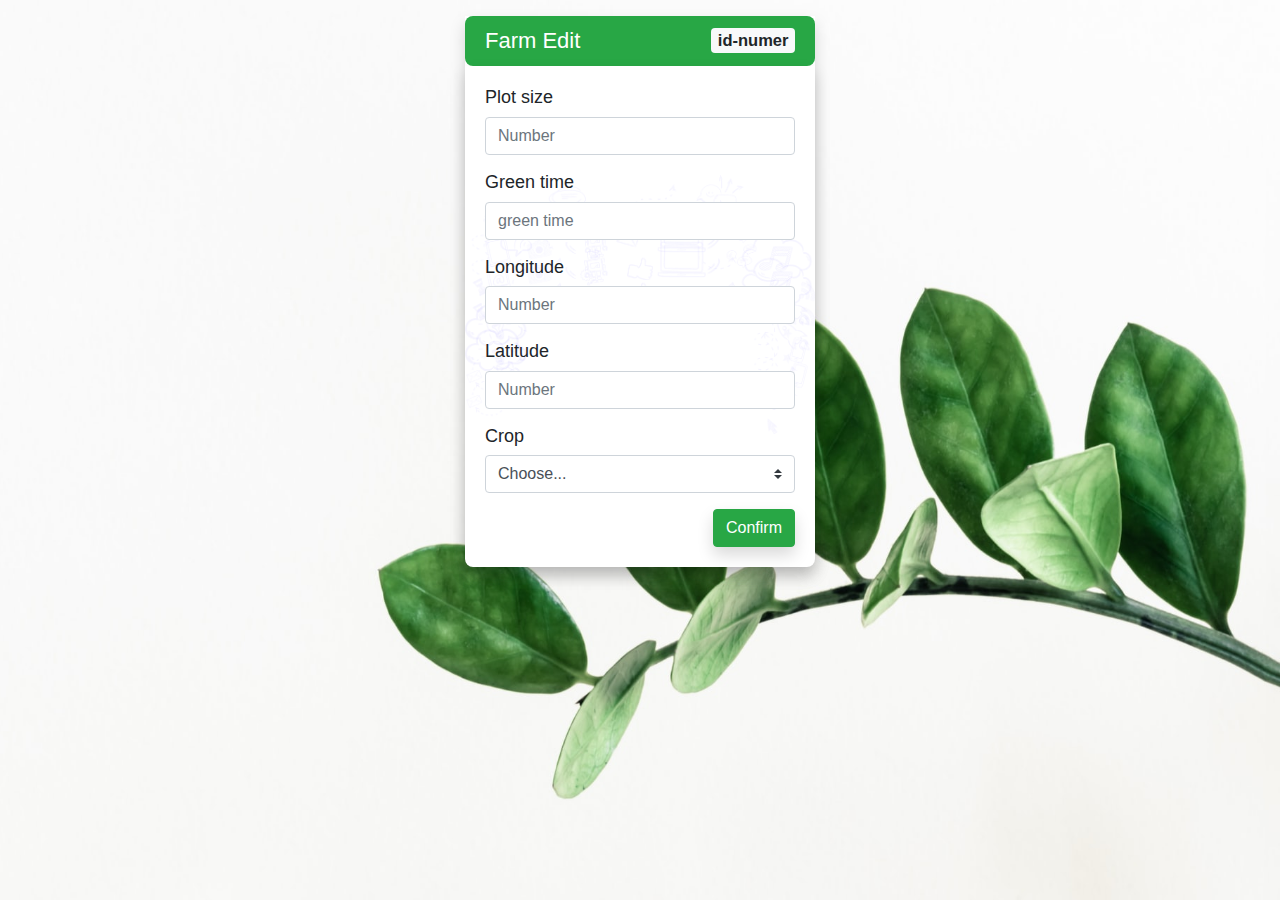
<file: farm-edit.html>
<!DOCTYPE html>
<html lang="en">
<head>
    <meta charset="UTF-8">
    <meta name="viewport" content="width=device-width, initial-scale=1.0">
    <link rel="stylesheet" href="./vendor/bootstrap/css/bootstrap.css">
    <link rel="stylesheet" href="./vendor/feather-icons-web/feather.css">
    <link rel="stylesheet" href="https://cdnjs.cloudflare.com/ajax/libs/font-awesome/5.15.1/css/all.min.css"/>
    <link rel="stylesheet" href="./css/farm-edit.css">
    <title>Farm</title>

</head>
<body>
    <div class="farmedit-bg">
        <section class="container">
            <div class="row vh-100 justify-content-center">
                <div class="col-md-8 col-lg-6 col-xl-4">
                    <div class="card border-0 profile-body mt-3 card-border shadow">
                      <div class="card-header h4 bg-success text-white profile border-0">
                          Farm Edit 
                          <span class="badge badge-light float-right">id-numer</span>
                      </div>
                      <div class="card-body shadow-sm profile-body shadow">
                          <form action="" name="form" onsubmit="return sumit()">
                              <div class="form-group">
                                  <label for="" class="h5 label">Plot size</label>
                                  <input type="number" class="form-control" id="plot-size" placeholder="Number">
                                  <span id="plot-error" class="text-danger"></span>
                              </div>
                              <div class=" form-group">
                                  <label for="" class="h5 label">Green time</label>
                                  <input type="text" class="form-control" id="green-time" placeholder="green time">
                                  <span id="green-error" class="text-danger"></span>
                              </div>
                              <div class=" form-group">
                                  <label for="" class="h5 label">Longitude</label>
                                  <input type="number" class=" form-control" id="longitude" placeholder="Number">
                                  <span id="long-error" class="text-danger"></span>
                              </div>
                              <div class=" form-group">
                                  <label for="" class="h5 label">Latitude</label>
                                  <input type="number" class=" form-control" id="latitude" placeholder="Number">
                                  <span id="lati-error" class="text-danger"></span>
                              </div>
                              <div class="form-group">
                                  <label for="inlineFormCustomSelect" class="h5 label">Crop</label>
                                    <select class="custom-select mr-sm-2" id="inlineFormCustomSelect">
                                      <option selected disabled>Choose...</option>
                                      <option value="1">One</option>
                                      <option value="2">Two</option>
                                      <option value="3">Three</option>
                                    </select>
                                </div>
                              <button type="submit" class="btn btn-success float-right shadow">Confirm</button>
                          </form>
                      </div>
                    </div>
                
                </div>
            </div>
          </section>
    </div>
    


    <script src="vendor/jquery-3.3.1.min.js"></script>
    <script src="https://cdn.jsdelivr.net/npm/popper.js@1.16.1/dist/umd/popper.min.js"></script>
    <script src="vendor/bootstrap/js/bootstrap.bundle.js"></script>
    <script src="./js/farm-edit.js"></script>
</body>
</html>
</file>
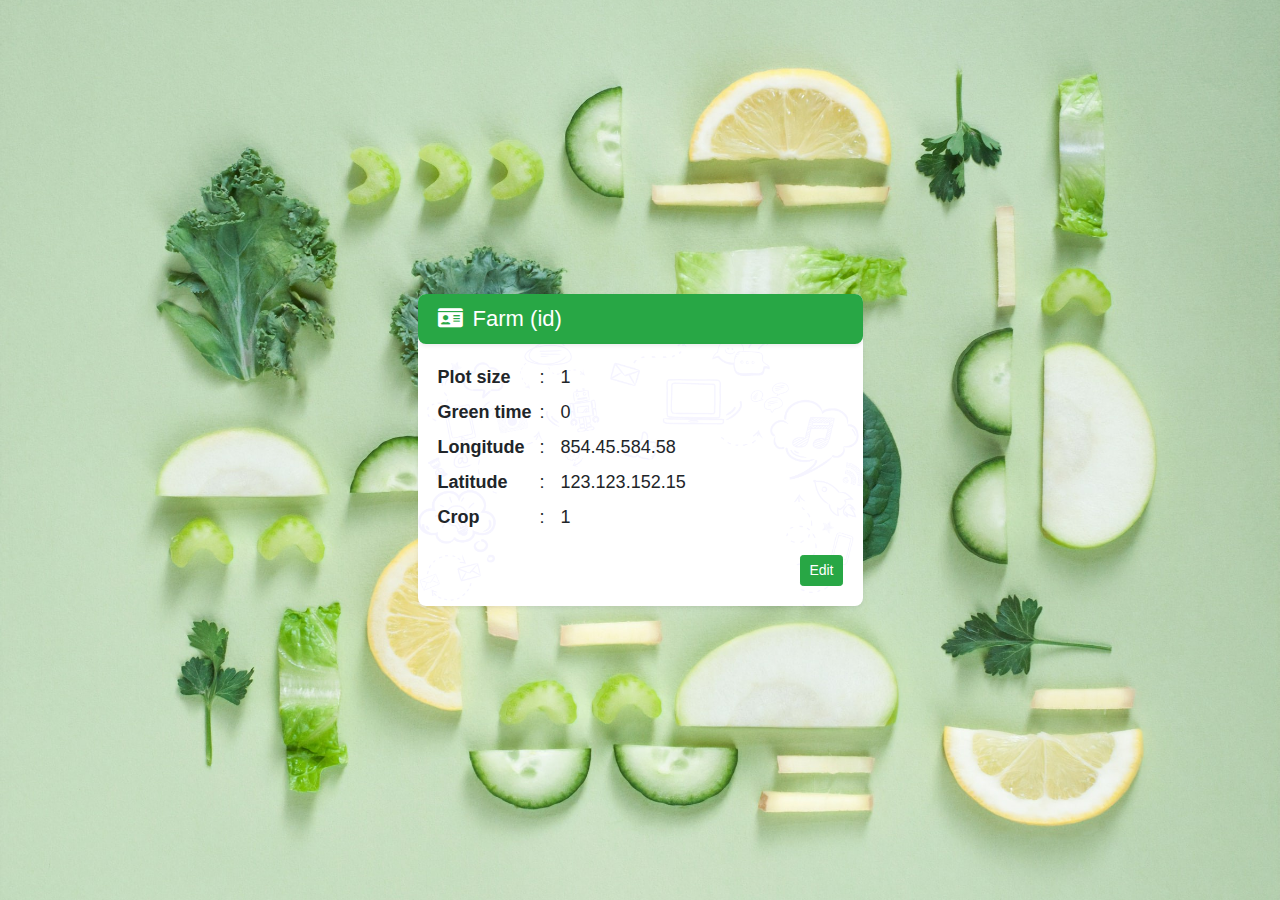
<file: farm.html>
<!DOCTYPE html>
<html lang="en">
<head>
    <meta charset="UTF-8">
    <meta name="viewport" content="width=device-width, initial-scale=1.0">
    <link rel="stylesheet" href="./vendor/bootstrap/css/bootstrap.css">
    <link rel="stylesheet" href="./vendor/feather-icons-web/feather.css">
    <link rel="stylesheet" href="https://cdnjs.cloudflare.com/ajax/libs/font-awesome/5.15.1/css/all.min.css"/>
    <link rel="stylesheet" href="./css/profile-farm.css">
    <title>Farm</title>

</head>
<body>
    <div class="farm-bg">
        <section class="container">
            <div class="row vh-100 justify-content-center align-items-center">
                <div class="col-12 col-md-7  col-xl-5">
                 <div class="card border-0 cardbody">
                     <div class="card-header h4 text-white bg-success shadow-sm border-0 profile">
                         <i class="fas fa-id-card mr-1"></i> Farm (id) 
                     </div>
                     <div class="card-body shadow-sm profile-body">
                         <table class=" ">
                             <tbody>
                                 <tr >
                                     <th class="pb-2">Plot size </th>
                                     <td class="pb-2 pl-2"><span class="pr-3">:</span>1</td>
                                 </tr>
                                 <tr>
                                     <th class="pb-2">Green time</th>
                                     <td class="pb-2 pl-2"><span class="pr-3">:</span>0</td>
                                 </tr>
                                 <tr>
                                     <th class="pb-2">Longitude</th>
                                     <td class="pb-2 pl-2"><span class="pr-3">:</span>854.45.584.58</td>
                                 </tr>
                                 <tr>
                                     <th class="pb-2">Latitude</th>
                                     <td class="pb-2 pl-2"><span class="pr-3">:</span>123.123.152.15</td>
                                 </tr>
                                 <tr>
                                     <th class="pb-2">Crop</th>
                                     <td class="pb-2 pl-2"><span class="pr-3">:</span>1</td>
                                 </tr>
                             </tbody>
                         </table>
                         <button class=" btn btn-success btn-sm mt-3 float-right">
                             <a href="./farm-edit.html" class=" text-decoration-none text-white ">Edit</a>
                         </button>
                     </div>
                 </div>
                </div>
            </div>
         </section>
    </div>
    





    <script src="vendor/jquery-3.3.1.min.js"></script>
    <script src="vendor/popper/popper.min.js"></script>
    <!-- <script src="vendor/bootstrap/js/bootstrap.min.js"></script> -->
    <script src="vendor/bootstrap/js/bootstrap.bundle.js"></script>
    
</body>
</html>
</file>
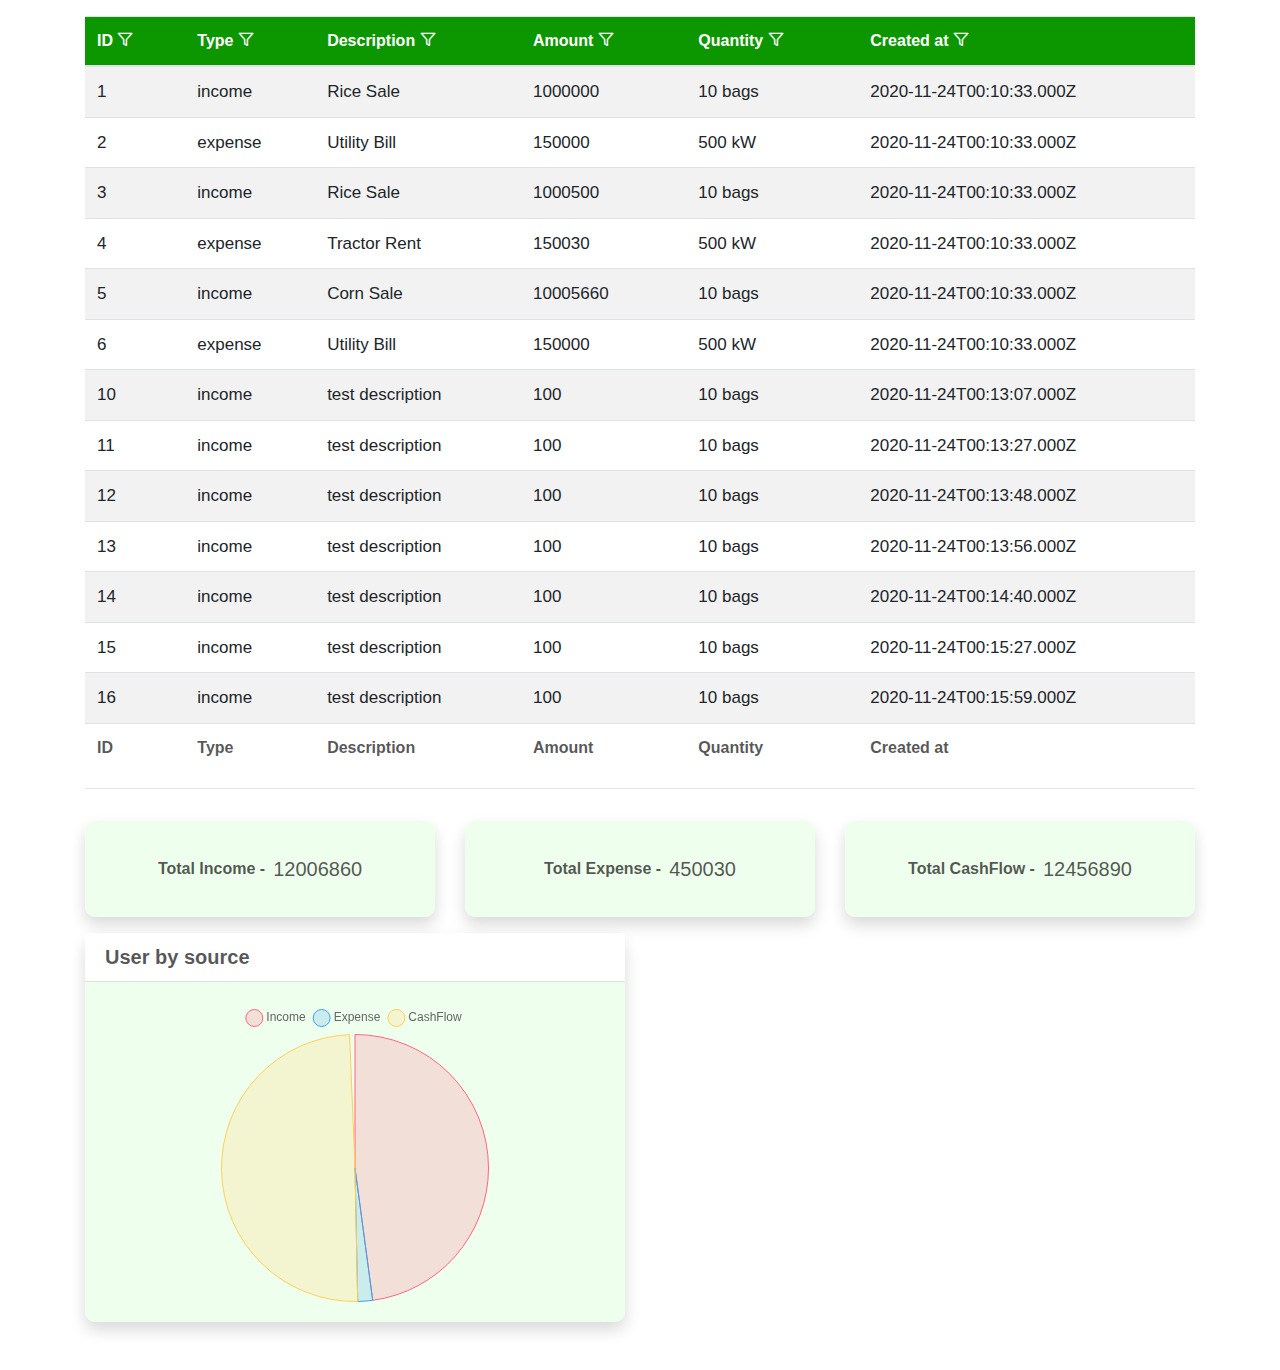
<file: table.html>
<!DOCTYPE html>
<html lang="en">
<head>
    <meta charset="UTF-8">
    <meta name="viewport" content="width=device-width, initial-scale=1.0">
    <link rel="stylesheet" href="./vendor/bootstrap/css/bootstrap.css">
    <link rel="stylesheet" href="./vendor/feather-icons-web/feather.css">
    <link rel="stylesheet" href="https://cdnjs.cloudflare.com/ajax/libs/font-awesome/5.15.1/css/all.min.css"/>
    <link rel="stylesheet" href="./vendor/data_table/DataTables-1.10.22/css/dataTables.bootstrap.css">
    <link rel="stylesheet" href="./vendor/data_table/DataTables-1.10.22/twitter-bootstrap.4.5.2.css.bootstrap.css">
    <link rel="stylesheet" href="./vendor/data_table/DataTables-1.10.22/css/dataTables.bootstrap4.css">
    <link rel="stylesheet" href="./css/taple.css">
    <title>Table</title>

</head>
<body>
    <div class="container ">
        <div class="row">
            <div class="col-12 mt-3">
                <!-- <table id="example" class="table table-striped table-bordered" style="width:100%">
                    <thead>
                        <tr>
                            <th>ID</th>
                            <th>Type</th>
                            <th>Description</th>
                            <th>Amount</th>
                            <th>Quantity</th>
                            <th>Created at</th>
                        </tr>
                    </thead>
                    <tbody id="tableData">
                        <tr>
                            <td>1</td>
                            <td >income</td>
                            <td>Rice Sale</td>
                            <td >1000000</td>
                            <td>10 bags</td>
                            <td>2020-11-24T00:10:33.000Z</td>
                        </tr>
                        <tr>
                            <td>2</td>
                            <td >expense</td>
                            <td>Utility Bill</td>
                            <td >150000</td>
                            <td>500 kW</td>
                            <td>2020-11-24T00:10:33.000Z</td>
                        </tr>
                        <tr>
                            <td>3</td>
                            <td >income</td>
                            <td>Rice Sale</td>
                            <td >1000500</td>
                            <td>10 bags</td>
                            <td>2020-11-24T00:10:33.000Z</td>
                        </tr>
                         <tr> 
                            <td>4</td>
                            <td>expense</td>
                            <td>Tractor Rent</td>
                            <td>150030</td>
                            <td>500 kW</td>
                            <td>2020-11-24T00:10:33.000Z</td>
                        </tr>
                        <tr>
                            <td>5</td>
                            <td>income</td>
                            <td>Corn Sale</td>
                            <td>10005660</td>
                            <td>10 bags</td>
                            <td>2020-11-24T00:10:33.000Z</td>
                        </tr>
                        <tr>
                            <td>6</td>
                            <td>expense</td>
                            <td>Utility Bill</td>
                            <td>150000</td>
                            <td>500 kW</td>
                            <td>2020-11-24T00:10:33.000Z</td>
                        </tr>
                        <tr>
                            <td>10</td>
                            <td>income</td>
                            <td>test description</td>
                            <td>100</td>
                            <td>10 bags</td>
                            <td>2020-11-24T00:13:07.000Z</td>
                        </tr>
                        <tr>
                            <td>11</td>
                            <td>income</td>
                            <td>test description</td>
                            <td>100</td>
                            <td>10 bags</td>
                            <td> 2020-11-24T00:13:27.000Z</td>
                        </tr>
                        <tr>
                            <td>12</td>
                            <td>income</td>
                            <td>test description</td>
                            <td>100</td>
                            <td>10 bags</td>
                            <td>2020-11-24T00:13:48.000Z</td>
                        </tr>
                        <tr>
                            <td>13</td>
                            <td>income</td>
                            <td>test description</td>
                            <td>100</td>
                            <td>10 bags</td>
                            <td>2020-11-24T00:13:56.000Z</td>
                        </tr>
                        <tr>
                            <td>14</td>
                            <td>income</td>
                            <td>test description</td>
                            <td>100</td>
                            <td>10 bags</td>
                            <td>2020-11-24T00:14:40.000Z</td>
                        </tr>
                        <tr>
                            <td>15</td>
                            <td>income</td>
                            <td>test description</td>
                            <td>100</td>
                            <td>10 bags</td>
                            <td>2020-11-24T00:15:27.000Z</td>
                        </tr>
                        <tr>
                            <td>16</td>
                            <td>income</td>
                            <td>test description</td>
                            <td>100</td>
                            <td>10 bags</td>
                            <td>2020-11-24T00:15:59.000Z</td>
                        </tr> 
                    </tbody>
                    <tfoot>
                        <tr>
                            <th>ID</th>
                            <th>Type</th>
                            <th>Description</th>
                            <th>Amount</th>
                            <th>Quantity</th>
                            <th>Created at</th>
                        </tr>
                    </tfoot>
                </table> -->
                
                <table id="myTable" class="table table-striped">
                    <thead class="thard">
                        <tr> 
                            <th onclick="sortTable(0)" scope="col">ID <i class="feather-filter mr-2 text-balck-50"></i></th>
                            <th onclick="sortTable(1)" scope="col">Type <i class="feather-filter mr-2 text-balck-50"></i></th>
                            <th onclick="sortTable(2)" scope="col">Description <i class="feather-filter mr-2 text-balck-50"></i></th>
                            <th onclick="sortTable(3)" scope="col">Amount <i class="feather-filter mr-2 text-balck-50"></i></th>
                            <th onclick="sortTable(4)" scope="col">Quantity <i class="feather-filter mr-2 text-balck-50"></i></th>
                            <th onclick="sortTable(5)" scope="col">Created at <i class="feather-filter mr-2 text-balck-50"></i></th>
                        </tr>
                    </thead>
                    <tbody id="tableData" class="scroll"></tbody>
                    <tfoot>
                        <tr class="text-color"> 
                            <th scope="col">ID </th>
                            <th scope="col">Type </th>
                            <th scope="col">Description </th>
                            <th scope="col">Amount </th>
                            <th scope="col">Quantity </th>
                            <th scope="col">Created at </th>
                        </tr>
                    </tfoot>
                </table> <hr>
            </div>
        </div>
    </div>
    <div class="container">
        <div class="row">
            <div class="col-12 col-md-6 col-xl-4 my-3">
                <div class="card border-0 border-ed shadow">
                    <div class="card-body my-3 d-flex justify-content-center align-self-center">
                        <p class="m-0 mr-2 font-weight-bold text-color">Total Income  -</p>
                        <p class="m-0 h5 text-color " id="totalIncome"></p> 
                    </div>
                </div>
            </div>
            <div class="col-12 col-md-6 col-xl-4 my-3">
                <div class="card border-0 border-ed shadow">
                    <div class="card-body my-3 d-flex justify-content-center align-self-center">
                        <p class="m-0 mr-2 font-weight-bold text-color">Total Expense  -</p>
                        <p class="m-0 h5 text-color" id="totalExpense"></p> 
                    </div>
                </div>
            </div>
            <div class="col-12 col-md-6 col-xl-4 my-3">
                <div class="card border-0 border-ed shadow">
                    <div class="card-body my-3 d-flex justify-content-center align-self-center">
                        <p class="m-0 mr-2 font-weight-bold text-color">Total CashFlow  -</p>
                        <p class="m-0 h5 text-color" id="totalCashFlow"></p>
                    </div>
                </div>
            </div>

            <div class="col-12 col-md-6 mb-5">
                <div class="card border-0 border-ed shadow">
                    <div class="card-header bg-white">
                        <p class=" font-weight-bold m-0 h5 text-color">User by source</p>
                    </div>
                    <div class="card-body">
                        <canvas id="myChart" height="180"></canvas>
                    </div>
                </div>
            </div>
        </div>
    </div>

    
    <script src="vendor/jquery-3.3.1.min.js"></script>
    <script src="https://cdn.jsdelivr.net/npm/popper.js@1.16.1/dist/umd/popper.min.js"></script>
    <script src="vendor/bootstrap/js/bootstrap.bundle.js"></script>
    <script src="vendor/data_table/DataTables-1.10.22/js/jquery.dataTables.js"></script>
    <script src="vendor/chart_js/chart.min.js"></script>
    <script src="vendor/data_table/DataTables-1.10.22/js/dataTables.bootstrap4.js"></script>
    <script src="./js/table.js"></script>
    <script>
         $('#example').DataTable(
             {
                 "paging":   true,
            }
         );

         var ctx = document.getElementById('myChart');
        var myChart = new Chart(ctx, {
            type: 'pie',
            data: {
                labels: ['Income','Expense','CashFlow'],
                datasets: [{
                    label: '# of Votes',
                    data: [totalIncome,totalExpense,totalCashFlow],
                    backgroundColor: [
                        'rgba(255, 99, 132, 0.2)',
                        'rgba(54, 162, 235, 0.2)',
                        'rgba(255, 206, 86, 0.2)'
                    ],
                    borderColor: [
                        'rgba(255, 99, 132, 1)',
                        'rgba(54, 162, 235, 1)',
                        'rgba(255, 206, 86, 1)'
                    ],
                    borderWidth: 1
                }]
            },
            options: {
                scales: {
                    yAxes: [{
                        display:false,
                        ticks: {
                            beginAtZero: true
                        }
                    }],
                    
                },
                legend:{
                    labels:{
                        usePointStyle:true,
                    },
                }
            }
        });
    </script>
</body>
</html>
</file>
<file: vendor/feather-icons-web/demo.css>
body {
  padding: 0;
  margin: 0;
  font-family: sans-serif;
  font-size: 1em;
  line-height: 1.5;
  color: #555;
  background: #fff;
}
h1 {
  font-size: 1.5em;
  font-weight: normal;
}
small {
  font-size: .66666667em;
}
a {
  color: #e74c3c;
  text-decoration: none;
}
a:hover, a:focus {
  box-shadow: 0 1px #e74c3c;
}
.bshadow0, input {
  box-shadow: inset 0 -2px #e7e7e7;
}
input:hover {
  box-shadow: inset 0 -2px #ccc;
}
input, fieldset {
  font-family: sans-serif;
  font-size: 1em;
  margin: 0;
  padding: 0;
  border: 0;
}
input {
  color: inherit;
  line-height: 1.5;
  height: 1.5em;
  padding: .25em 0;
}
input:focus {
  outline: none;
  box-shadow: inset 0 -2px #449fdb;
}
.glyph {
  font-size: 16px;
  width: 15em;
  padding-bottom: 1em;
  margin-right: 4em;
  margin-bottom: 1em;
  float: left;
  overflow: hidden;
}
.liga {
  width: 80%;
  width: calc(100% - 2.5em);
}
.talign-right {
  text-align: right;
}
.talign-center {
  text-align: center;
}
.bgc1 {
  background: #f1f1f1;
}
.fgc1 {
  color: #999;
}
.fgc0 {
  color: #000;
}
p {
  margin-top: 1em;
  margin-bottom: 1em;
}
.mvm {
  margin-top: .75em;
  margin-bottom: .75em;
}
.mtn {
  margin-top: 0;
}
.mtl, .mal {
  margin-top: 1.5em;
}
.mbl, .mal {
  margin-bottom: 1.5em;
}
.mal, .mhl {
  margin-left: 1.5em;
  margin-right: 1.5em;
}
.mhmm {
  margin-left: 1em;
  margin-right: 1em;
}
.mls {
  margin-left: .25em;
}
.ptl {
  padding-top: 1.5em;
}
.pbs, .pvs {
  padding-bottom: .25em;
}
.pvs, .pts {
  padding-top: .25em;
}
.unit {
  float: left;
}
.unitRight {
  float: right;
}
.size1of2 {
  width: 50%;
}
.size1of1 {
  width: 100%;
}
.clearfix:before, .clearfix:after {
  content: " ";
  display: table;
}
.clearfix:after {
  clear: both;
}
.hidden-true {
  display: none;
}
.textbox0 {
  width: 3em;
  background: #f1f1f1;
  padding: .25em .5em;
  line-height: 1.5;
  height: 1.5em;
}
#testDrive {
  display: block;
  padding-top: 24px;
  line-height: 1.5;
}
.fs0 {
  font-size: 16px;
}
.fs1 {
  font-size: 24px;
}
</file>
<file: vendor/feather-icons-web/feather.css>
@font-face {
	font-family: 'Feather';
	src:
	url('fonts/Feather.ttf?sdxovp') format('truetype'),
	url('fonts/Feather.woff?sdxovp') format('woff'),
	url('fonts/Feather.svg?sdxovp#Feather') format('svg');
	font-weight: normal;
	font-style: normal;
}
[class^="feather-"], [class*=" feather-"] {
	font-family: 'feather' !important;
	speak: none;
	font-style: normal;
	font-weight: normal;
	font-variant: normal;
	text-transform: none;
	line-height: 1;
	-webkit-font-smoothing: antialiased;
	-moz-osx-font-smoothing: grayscale;
}

.feather-activity:before {
	content: "\e900";
}
.feather-airplay:before {
	content: "\e901";
}
.feather-alert-circle:before {
	content: "\e902";
}
.feather-alert-octagon:before {
	content: "\e903";
}
.feather-alert-triangle:before {
	content: "\e904";
}
.feather-align-center:before {
	content: "\e905";
}
.feather-align-justify:before {
	content: "\e906";
}
.feather-align-left:before {
	content: "\e907";
}
.feather-align-right:before {
	content: "\e908";
}
.feather-anchor:before {
	content: "\e909";
}
.feather-aperture:before {
	content: "\e90a";
}
.feather-archive:before {
	content: "\e90b";
}
.feather-arrow-down:before {
	content: "\e90c";
}
.feather-arrow-down-circle:before {
	content: "\e90d";
}
.feather-arrow-down-left:before {
	content: "\e90e";
}
.feather-arrow-down-right:before {
	content: "\e90f";
}
.feather-arrow-left:before {
	content: "\e910";
}
.feather-arrow-left-circle:before {
	content: "\e911";
}
.feather-arrow-right:before {
	content: "\e912";
}
.feather-arrow-right-circle:before {
	content: "\e913";
}
.feather-arrow-up:before {
	content: "\e914";
}
.feather-arrow-up-circle:before {
	content: "\e915";
}
.feather-arrow-up-left:before {
	content: "\e916";
}
.feather-arrow-up-right:before {
	content: "\e917";
}
.feather-at-sign:before {
	content: "\e918";
}
.feather-award:before {
	content: "\e919";
}
.feather-bar-chart:before {
	content: "\e91a";
}
.feather-bar-chart-2:before {
	content: "\e91b";
}
.feather-battery:before {
	content: "\e91c";
}
.feather-battery-charging:before {
	content: "\e91d";
}
.feather-bell:before {
	content: "\e91e";
}
.feather-bell-off:before {
	content: "\e91f";
}
.feather-bluetooth:before {
	content: "\e920";
}
.feather-bold:before {
	content: "\e921";
}
.feather-book:before {
	content: "\e922";
}
.feather-book-open:before {
	content: "\e923";
}
.feather-bookmark:before {
	content: "\e924";
}
.feather-box:before {
	content: "\e925";
}
.feather-briefcase:before {
	content: "\e926";
}
.feather-calendar:before {
	content: "\e927";
}
.feather-camera:before {
	content: "\e928";
}
.feather-camera-off:before {
	content: "\e929";
}
.feather-cast:before {
	content: "\e92a";
}
.feather-check:before {
	content: "\e92b";
}
.feather-check-circle:before {
	content: "\e92c";
}
.feather-check-square:before {
	content: "\e92d";
}
.feather-chevron-down:before {
	content: "\e92e";
}
.feather-chevron-left:before {
	content: "\e92f";
}
.feather-chevron-right:before {
	content: "\e930";
}
.feather-chevron-up:before {
	content: "\e931";
}
.feather-chevrons-down:before {
	content: "\e932";
}
.feather-chevrons-left:before {
	content: "\e933";
}
.feather-chevrons-right:before {
	content: "\e934";
}
.feather-chevrons-up:before {
	content: "\e935";
}
.feather-chrome:before {
	content: "\e936";
}
.feather-circle:before {
	content: "\e937";
}
.feather-clipboard:before {
	content: "\e938";
}
.feather-clock:before {
	content: "\e939";
}
.feather-cloud:before {
	content: "\e93a";
}
.feather-cloud-drizzle:before {
	content: "\e93b";
}
.feather-cloud-lightning:before {
	content: "\e93c";
}
.feather-cloud-off:before {
	content: "\e93d";
}
.feather-cloud-rain:before {
	content: "\e93e";
}
.feather-cloud-snow:before {
	content: "\e93f";
}
.feather-code:before {
	content: "\e940";
}
.feather-codepen:before {
	content: "\e941";
}
.feather-command:before {
	content: "\e942";
}
.feather-compass:before {
	content: "\e943";
}
.feather-copy:before {
	content: "\e944";
}
.feather-corner-down-left:before {
	content: "\e945";
}
.feather-corner-down-right:before {
	content: "\e946";
}
.feather-corner-left-down:before {
	content: "\e947";
}
.feather-corner-left-up:before {
	content: "\e948";
}
.feather-corner-right-down:before {
	content: "\e949";
}
.feather-corner-right-up:before {
	content: "\e94a";
}
.feather-corner-up-left:before {
	content: "\e94b";
}
.feather-corner-up-right:before {
	content: "\e94c";
}
.feather-cpu:before {
	content: "\e94d";
}
.feather-credit-card:before {
	content: "\e94e";
}
.feather-crop:before {
	content: "\e94f";
}
.feather-crosshair:before {
	content: "\e950";
}
.feather-database:before {
	content: "\e951";
}
.feather-delete:before {
	content: "\e952";
}
.feather-disc:before {
	content: "\e953";
}
.feather-dollar-sign:before {
	content: "\e954";
}
.feather-download:before {
	content: "\e955";
}
.feather-download-cloud:before {
	content: "\e956";
}
.feather-droplet:before {
	content: "\e957";
}
.feather-edit:before {
	content: "\e958";
}
.feather-edit-2:before {
	content: "\e959";
}
.feather-edit-3:before {
	content: "\e95a";
}
.feather-external-link:before {
	content: "\e95b";
}
.feather-eye:before {
	content: "\e95c";
}
.feather-eye-off:before {
	content: "\e95d";
}
.feather-facebook:before {
	content: "\e95e";
}
.feather-fast-forward:before {
	content: "\e95f";
}
.feather-feather:before {
	content: "\e960";
}
.feather-file:before {
	content: "\e961";
}
.feather-file-minus:before {
	content: "\e962";
}
.feather-file-plus:before {
	content: "\e963";
}
.feather-file-text:before {
	content: "\e964";
}
.feather-film:before {
	content: "\e965";
}
.feather-filter:before {
	content: "\e966";
}
.feather-flag:before {
	content: "\e967";
}
.feather-folder:before {
	content: "\e968";
}
.feather-folder-minus:before {
	content: "\e969";
}
.feather-folder-plus:before {
	content: "\e96a";
}
.feather-gift:before {
	content: "\e96b";
}
.feather-git-branch:before {
	content: "\e96c";
}
.feather-git-commit:before {
	content: "\e96d";
}
.feather-git-merge:before {
	content: "\e96e";
}
.feather-git-pull-request:before {
	content: "\e96f";
}
.feather-github:before {
	content: "\e970";
}
.feather-gitlab:before {
	content: "\e971";
}
.feather-globe:before {
	content: "\e972";
}
.feather-grid:before {
	content: "\e973";
}
.feather-hard-drive:before {
	content: "\e974";
}
.feather-hash:before {
	content: "\e975";
}
.feather-headphones:before {
	content: "\e976";
}
.feather-heart:before {
	content: "\e977";
}
.feather-help-circle:before {
	content: "\e978";
}
.feather-home:before {
	content: "\e979";
}
.feather-image:before {
	content: "\e97a";
}
.feather-inbox:before {
	content: "\e97b";
}
.feather-info:before {
	content: "\e97c";
}
.feather-instagram:before {
	content: "\e97d";
}
.feather-italic:before {
	content: "\e97e";
}
.feather-layers:before {
	content: "\e97f";
}
.feather-layout:before {
	content: "\e980";
}
.feather-life-buoy:before {
	content: "\e981";
}
.feather-link:before {
	content: "\e982";
}
.feather-link-2:before {
	content: "\e983";
}
.feather-linkedin:before {
	content: "\e984";
}
.feather-list:before {
	content: "\e985";
}
.feather-loader:before {
	content: "\e986";
}
.feather-lock:before {
	content: "\e987";
}
.feather-log-in:before {
	content: "\e988";
}
.feather-log-out:before {
	content: "\e989";
}
.feather-mail:before {
	content: "\e98a";
}
.feather-map:before {
	content: "\e98b";
}
.feather-map-pin:before {
	content: "\e98c";
}
.feather-maximize:before {
	content: "\e98d";
}
.feather-maximize-2:before {
	content: "\e98e";
}
.feather-menu:before {
	content: "\e98f";
}
.feather-message-circle:before {
	content: "\e990";
}
.feather-message-square:before {
	content: "\e991";
}
.feather-mic:before {
	content: "\e992";
}
.feather-mic-off:before {
	content: "\e993";
}
.feather-minimize:before {
	content: "\e994";
}
.feather-minimize-2:before {
	content: "\e995";
}
.feather-minus:before {
	content: "\e996";
}
.feather-minus-circle:before {
	content: "\e997";
}
.feather-minus-square:before {
	content: "\e998";
}
.feather-monitor:before {
	content: "\e999";
}
.feather-moon:before {
	content: "\e99a";
}
.feather-more-horizontal:before {
	content: "\e99b";
}
.feather-more-vertical:before {
	content: "\e99c";
}
.feather-move:before {
	content: "\e99d";
}
.feather-music:before {
	content: "\e99e";
}
.feather-navigation:before {
	content: "\e99f";
}
.feather-navigation-2:before {
	content: "\e9a0";
}
.feather-octagon:before {
	content: "\e9a1";
}
.feather-package:before {
	content: "\e9a2";
}
.feather-paperclip:before {
	content: "\e9a3";
}
.feather-pause:before {
	content: "\e9a4";
}
.feather-pause-circle:before {
	content: "\e9a5";
}
.feather-percent:before {
	content: "\e9a6";
}
.feather-phone:before {
	content: "\e9a7";
}
.feather-phone-call:before {
	content: "\e9a8";
}
.feather-phone-forwarded:before {
	content: "\e9a9";
}
.feather-phone-incoming:before {
	content: "\e9aa";
}
.feather-phone-missed:before {
	content: "\e9ab";
}
.feather-phone-off:before {
	content: "\e9ac";
}
.feather-phone-outgoing:before {
	content: "\e9ad";
}
.feather-pie-chart:before {
	content: "\e9ae";
}
.feather-play:before {
	content: "\e9af";
}
.feather-play-circle:before {
	content: "\e9b0";
}
.feather-plus:before {
	content: "\e9b1";
}
.feather-plus-circle:before {
	content: "\e9b2";
}
.feather-plus-square:before {
	content: "\e9b3";
}
.feather-pocket:before {
	content: "\e9b4";
}
.feather-power:before {
	content: "\e9b5";
}
.feather-printer:before {
	content: "\e9b6";
}
.feather-radio:before {
	content: "\e9b7";
}
.feather-refresh-ccw:before {
	content: "\e9b8";
}
.feather-refresh-cw:before {
	content: "\e9b9";
}
.feather-repeat:before {
	content: "\e9ba";
}
.feather-rewind:before {
	content: "\e9bb";
}
.feather-rotate-ccw:before {
	content: "\e9bc";
}
.feather-rotate-cw:before {
	content: "\e9bd";
}
.feather-rss:before {
	content: "\e9be";
}
.feather-save:before {
	content: "\e9bf";
}
.feather-scissors:before {
	content: "\e9c0";
}
.feather-search:before {
	content: "\e9c1";
}
.feather-send:before {
	content: "\e9c2";
}
.feather-server:before {
	content: "\e9c3";
}
.feather-settings:before {
	content: "\e9c4";
}
.feather-share:before {
	content: "\e9c5";
}
.feather-share-2:before {
	content: "\e9c6";
}
.feather-shield:before {
	content: "\e9c7";
}
.feather-shield-off:before {
	content: "\e9c8";
}
.feather-shopping-bag:before {
	content: "\e9c9";
}
.feather-shopping-cart:before {
	content: "\e9ca";
}
.feather-shuffle:before {
	content: "\e9cb";
}
.feather-sidebar:before {
	content: "\e9cc";
}
.feather-skip-back:before {
	content: "\e9cd";
}
.feather-skip-forward:before {
	content: "\e9ce";
}
.feather-slack:before {
	content: "\e9cf";
}
.feather-slash:before {
	content: "\e9d0";
}
.feather-sliders:before {
	content: "\e9d1";
}
.feather-smartphone:before {
	content: "\e9d2";
}
.feather-speaker:before {
	content: "\e9d3";
}
.feather-square:before {
	content: "\e9d4";
}
.feather-star:before {
	content: "\e9d5";
}
.feather-stop-circle:before {
	content: "\e9d6";
}
.feather-sun:before {
	content: "\e9d7";
}
.feather-sunrise:before {
	content: "\e9d8";
}
.feather-sunset:before {
	content: "\e9d9";
}
.feather-tablet:before {
	content: "\e9da";
}
.feather-tag:before {
	content: "\e9db";
}
.feather-target:before {
	content: "\e9dc";
}
.feather-terminal:before {
	content: "\e9dd";
}
.feather-thermometer:before {
	content: "\e9de";
}
.feather-thumbs-down:before {
	content: "\e9df";
}
.feather-thumbs-up:before {
	content: "\e9e0";
}
.feather-toggle-left:before {
	content: "\e9e1";
}
.feather-toggle-right:before {
	content: "\e9e2";
}
.feather-trash:before {
	content: "\e9e3";
}
.feather-trash-2:before {
	content: "\e9e4";
}
.feather-trending-down:before {
	content: "\e9e5";
}
.feather-trending-up:before {
	content: "\e9e6";
}
.feather-triangle:before {
	content: "\e9e7";
}
.feather-truck:before {
	content: "\e9e8";
}
.feather-tv:before {
	content: "\e9e9";
}
.feather-twitter:before {
	content: "\e9ea";
}
.feather-type:before {
	content: "\e9eb";
}
.feather-umbrella:before {
	content: "\e9ec";
}
.feather-underline:before {
	content: "\e9ed";
}
.feather-unlock:before {
	content: "\e9ee";
}
.feather-upload:before {
	content: "\e9ef";
}
.feather-upload-cloud:before {
	content: "\e9f0";
}
.feather-user:before {
	content: "\e9f1";
}
.feather-user-check:before {
	content: "\e9f2";
}
.feather-user-minus:before {
	content: "\e9f3";
}
.feather-user-plus:before {
	content: "\e9f4";
}
.feather-user-x:before {
	content: "\e9f5";
}
.feather-users:before {
	content: "\e9f6";
}
.feather-video:before {
	content: "\e9f7";
}
.feather-video-off:before {
	content: "\e9f8";
}
.feather-voicemail:before {
	content: "\e9f9";
}
.feather-volume:before {
	content: "\e9fa";
}
.feather-volume-1:before {
	content: "\e9fb";
}
.feather-volume-2:before {
	content: "\e9fc";
}
.feather-volume-x:before {
	content: "\e9fd";
}
.feather-watch:before {
	content: "\e9fe";
}
.feather-wifi:before {
	content: "\e9ff";
}
.feather-wifi-off:before {
	content: "\ea00";
}
.feather-wind:before {
	content: "\ea01";
}
.feather-x:before {
	content: "\ea02";
}
.feather-x-circle:before {
	content: "\ea03";
}
.feather-x-square:before {
	content: "\ea04";
}
.feather-youtube:before {
	content: "\ea05";
}
.feather-zap:before {
	content: "\ea06";
}
.feather-zap-off:before {
	content: "\ea07";
}
.feather-zoom-in:before {
	content: "\ea08";
}
.feather-zoom-out:before {
	content: "\ea09";
}
</file>
<file: css/farm-edit.css>
*{
    margin: 0;
    padding: 0;
    box-sizing: border-box;
}
.profile{
    border-radius: 8px !important;
    font-size: 22px;
}
.card-border{
    border-radius: 8px !important;
}
.profile-body{
    border-radius: 0 0 8px 8px !important;
    background-image: url("../img/profile/1.png");
    background-position: center;
    background-repeat: no-repeat;
    background-size: 100%;
}
th,td{
    font-size: 18px;
}

@media screen and (max-width:480px){
    .profile{
        font-size: 20px;
    }
    th,td{
        font-size: 15px;
    }
}

/* farm edit  */
.error{
    font-size: 18px;
    color: red;
    text-align: center;
    background-color: rgb(238, 238, 238);
    border-radius: 5px;
    padding: 0px;
}
.label{
    font-size: 18px;
}
.farmedit-bg{
    background-image: url('../img/farm/2.jpg');
    background-position: center right;
    background-repeat: no-repeat;
    background-size: cover;
}
@media screen and (max-width:480px){
    .profile{
        font-size: 20px;
    }
    .label{
        font-size: 15px !important;
    }
}
</file>
<file: css/profile-farm.css>
*{
    margin: 0;
    padding: 0;
    box-sizing: border-box;
}
.bg{
    background-image: url('../img/profile/4.jpg');
    background-position: bottom right;
    background-repeat: no-repeat;
    background-size: cover;
    /* background-color: rgb(234, 255, 235); */
}
.profile{
    border-radius: 8px !important;
    font-size: 22px;
}
.cardbody{
    border-radius: 8px !important;
}
.profile-body{
    border-radius: 0 0 8px 8px !important;
    background-image: url("../img/profile/1.png");
    background-position: center;
    background-repeat: no-repeat;
    background-size: 100%;
}
th,td{
    font-size: 18px;
}

@media screen and (max-width:480px){
    .profile{
        font-size: 20px;
    }
    th,td{
        font-size: 15px;
    }
}


.farm-bg{
    background-image: url('../img/farm/3.jpg');
    background-position: center;
    background-repeat: no-repeat;
    background-size: cover;
}
</file>
<file: css/taple.css>
.thard{
  cursor: pointer;
  /* background-color: rgb(191, 248, 186); */
  background-color: rgb(12, 150, 0);
  color: white;
}
.scroll{
  font-size: 17px;
}
.card{
  background-color: rgba(233, 255, 232, 0.74);
}



.text-color{
  color: rgba(0, 0, 0, 0.671);
}
.border-ed{
  border-radius: 10px !important;
}

@media screen and (max-width:780px){
  .scroll{
    font-size: 14px;
  }
}
</file>
